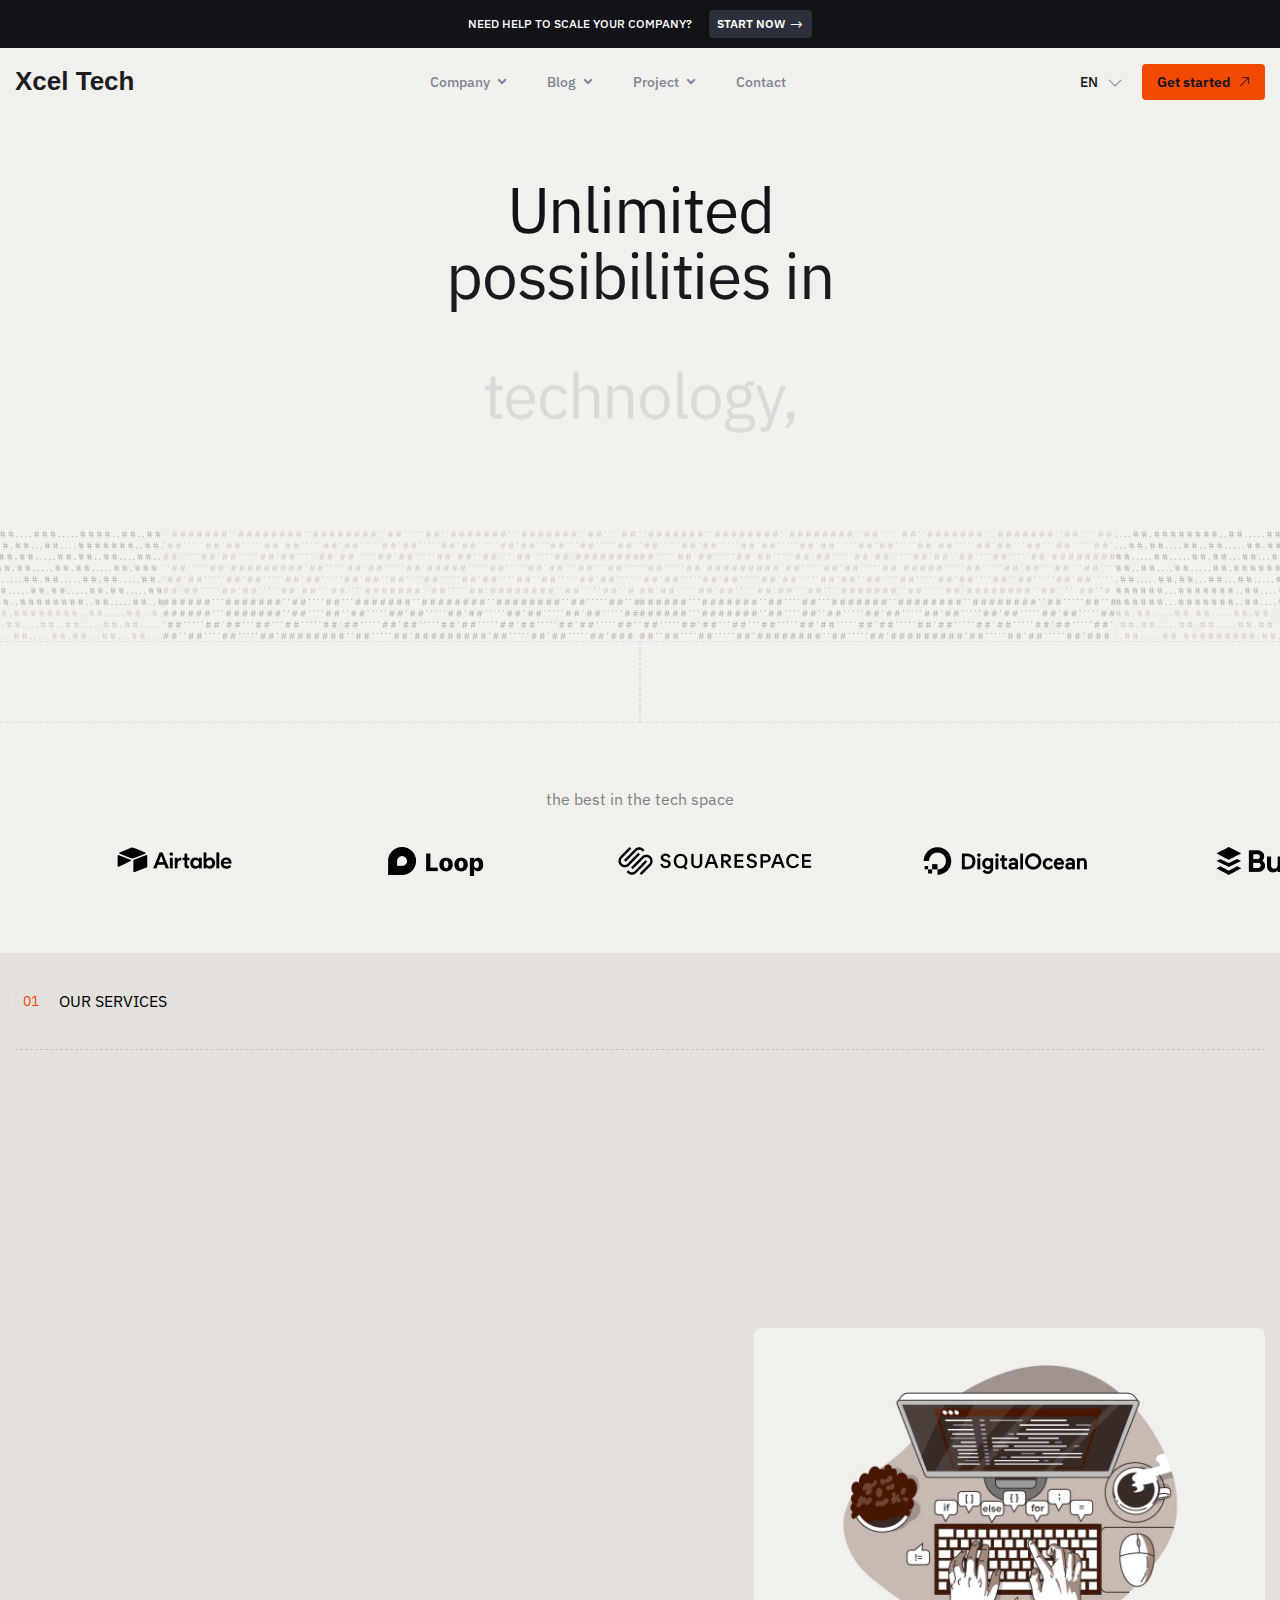
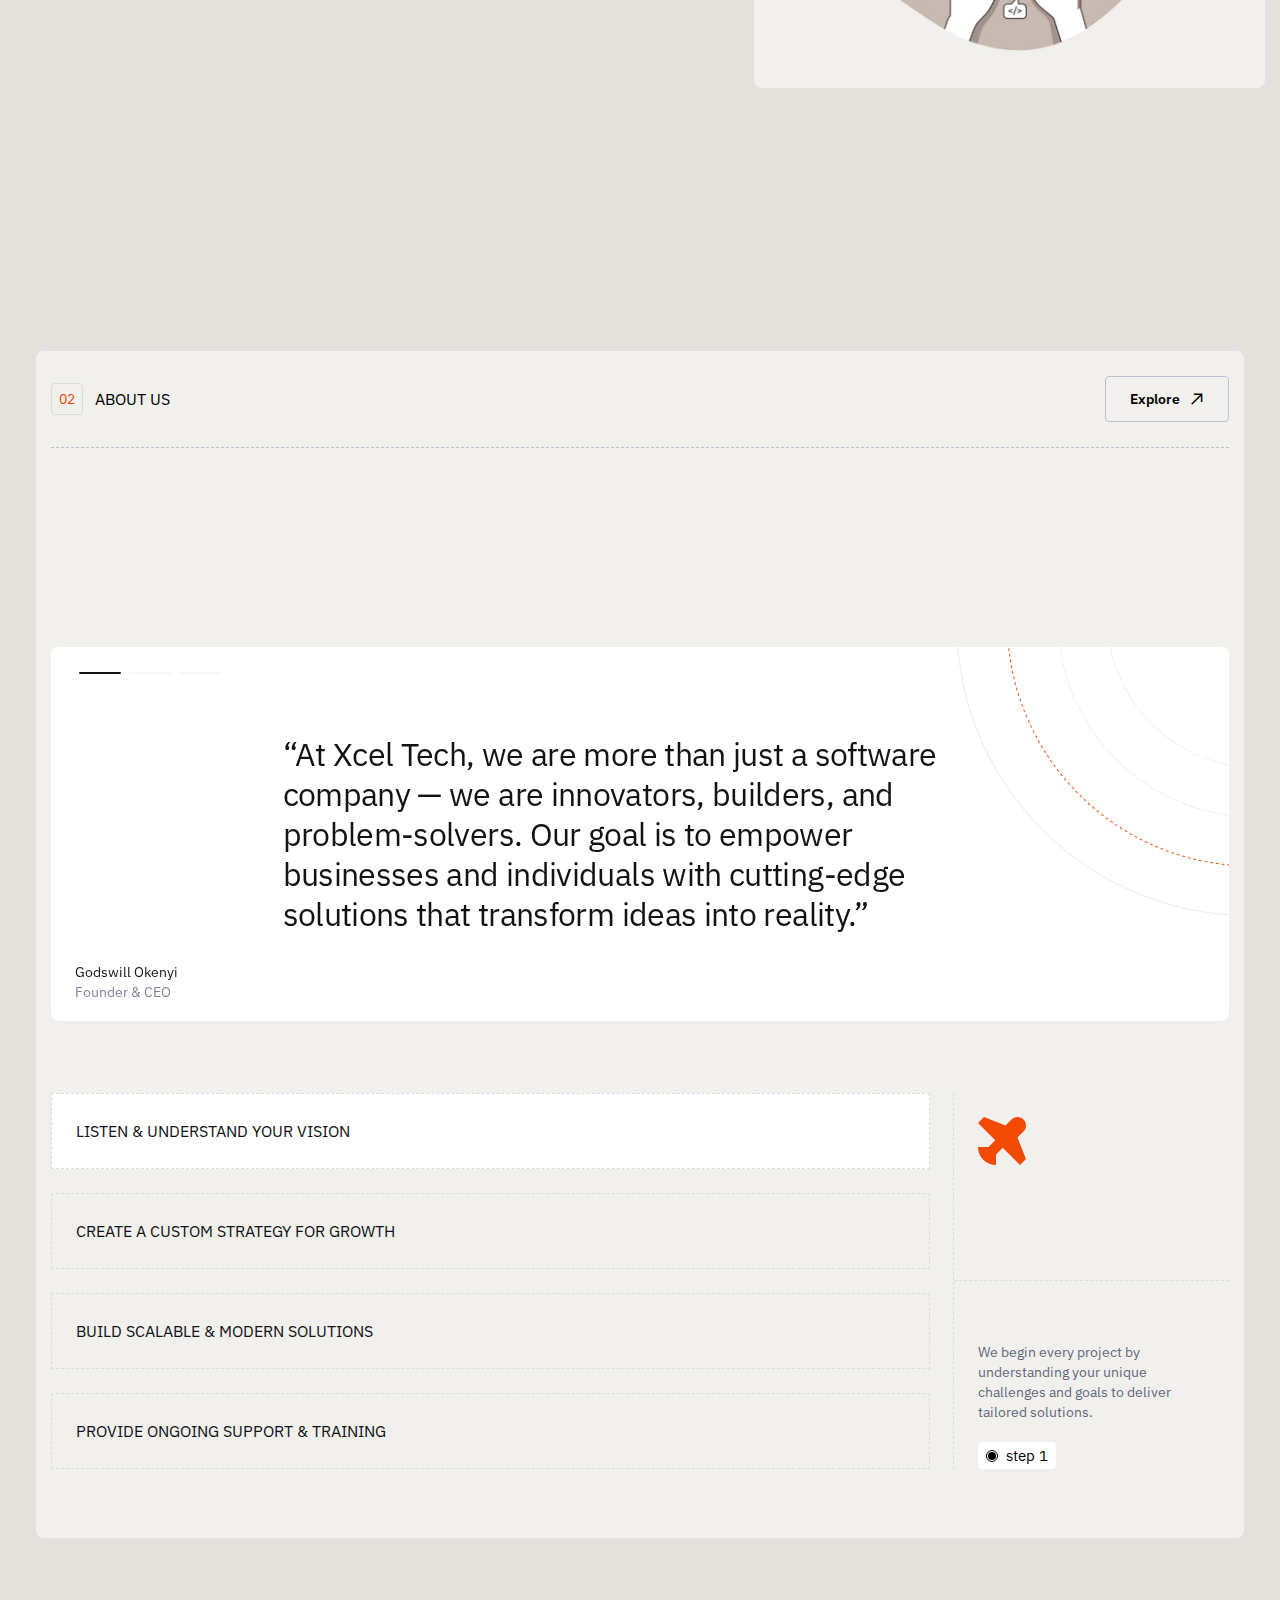
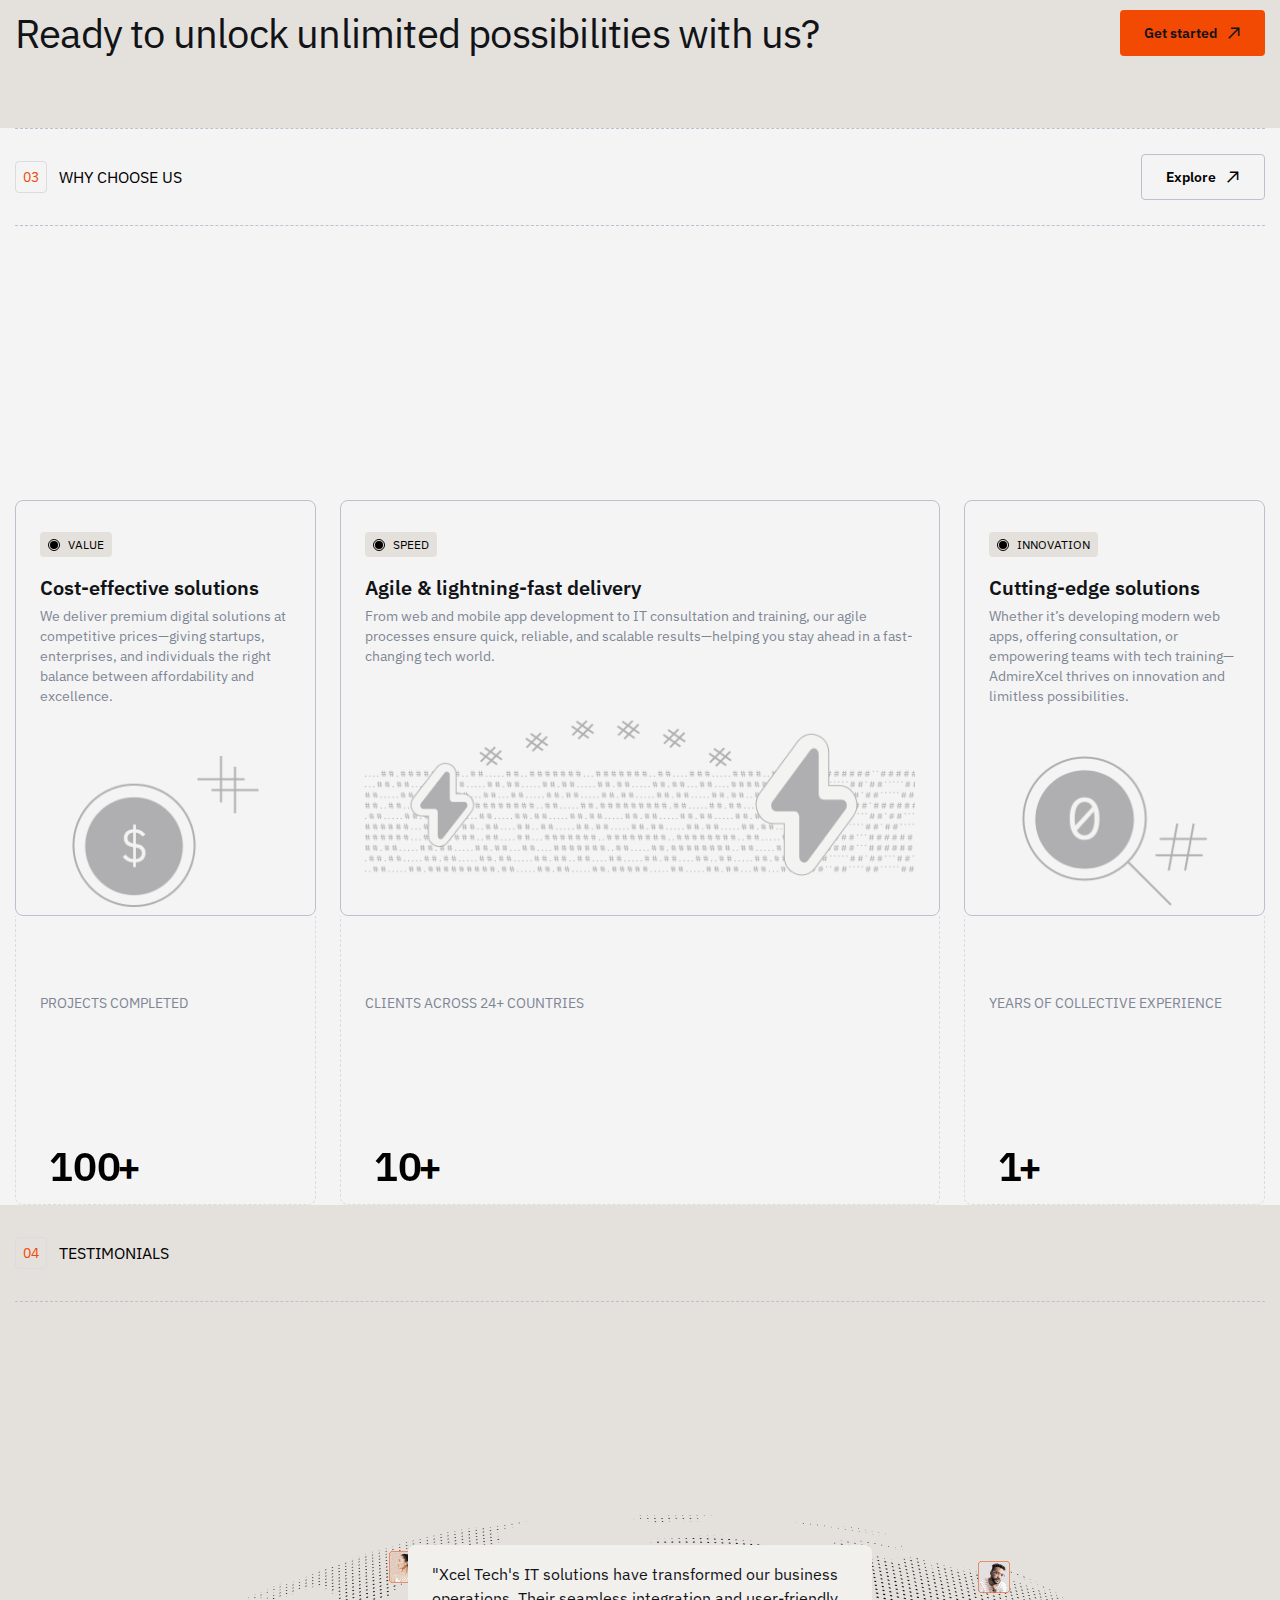
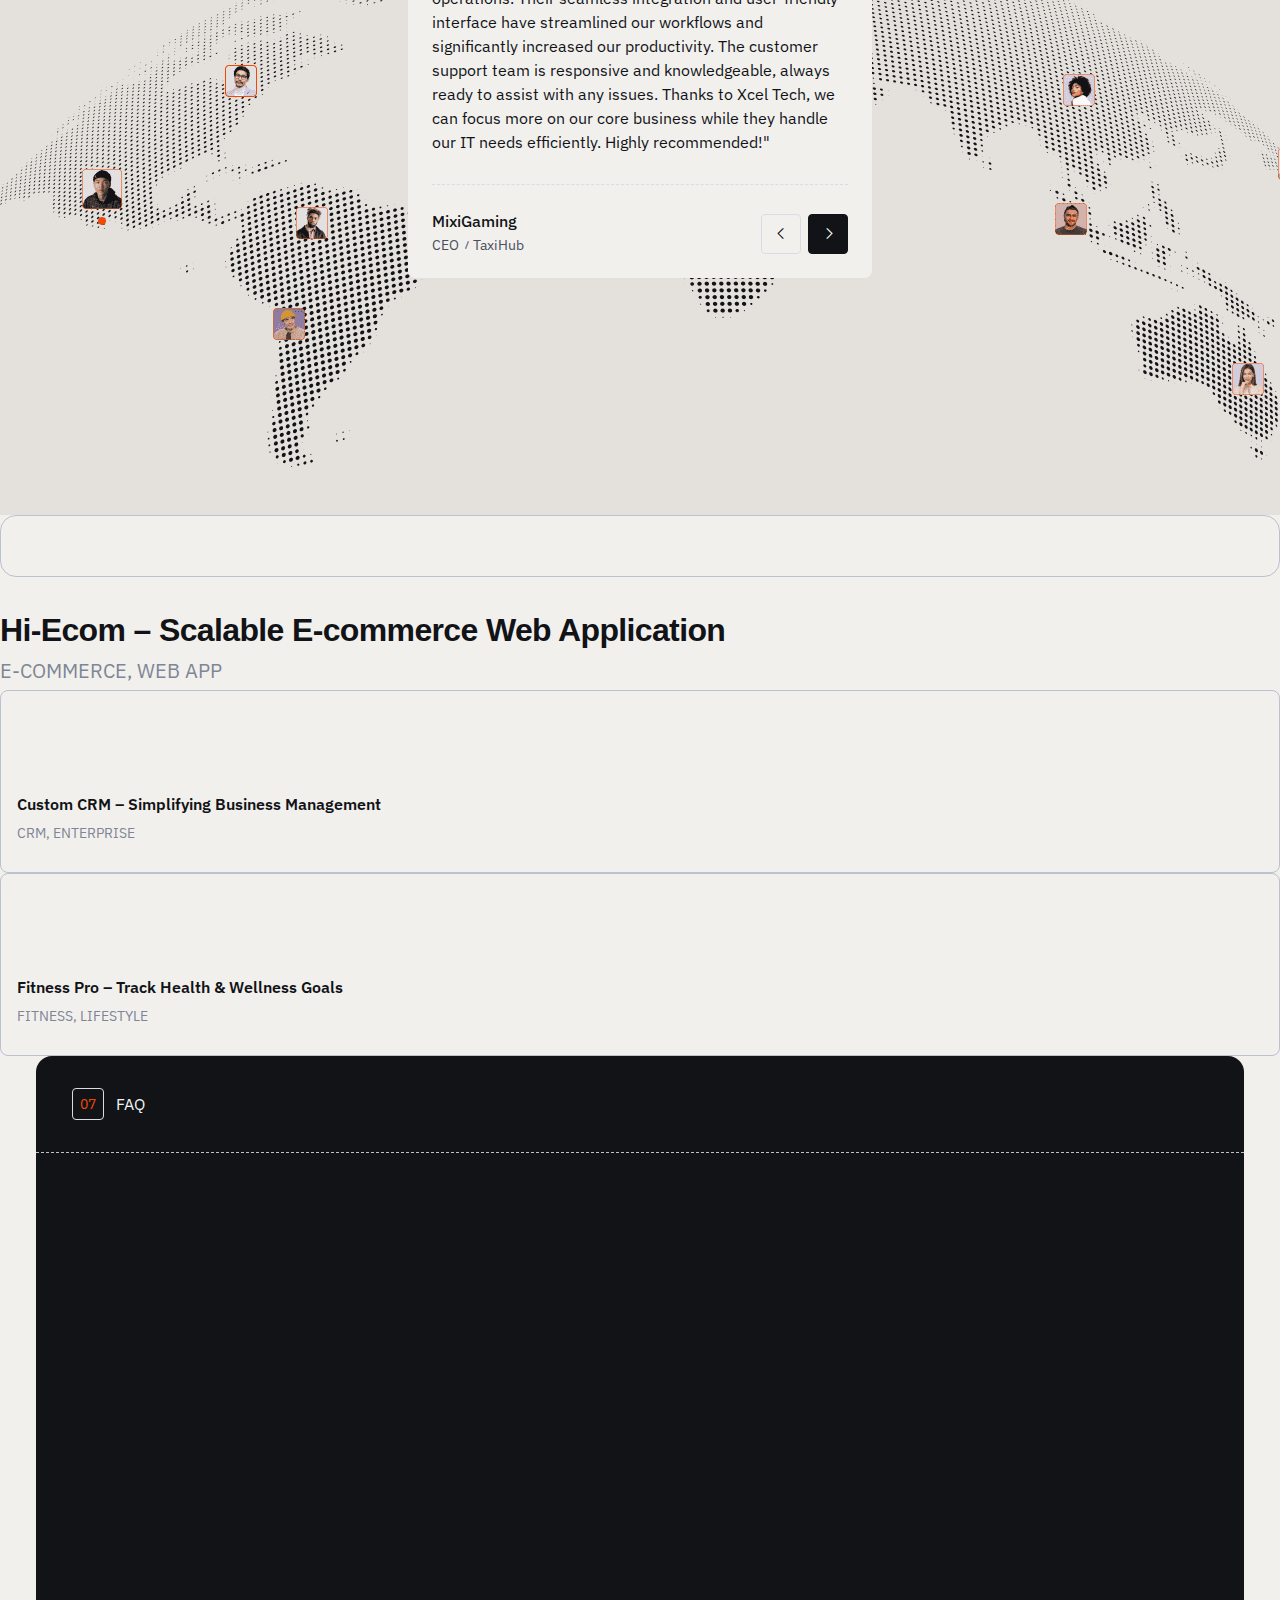
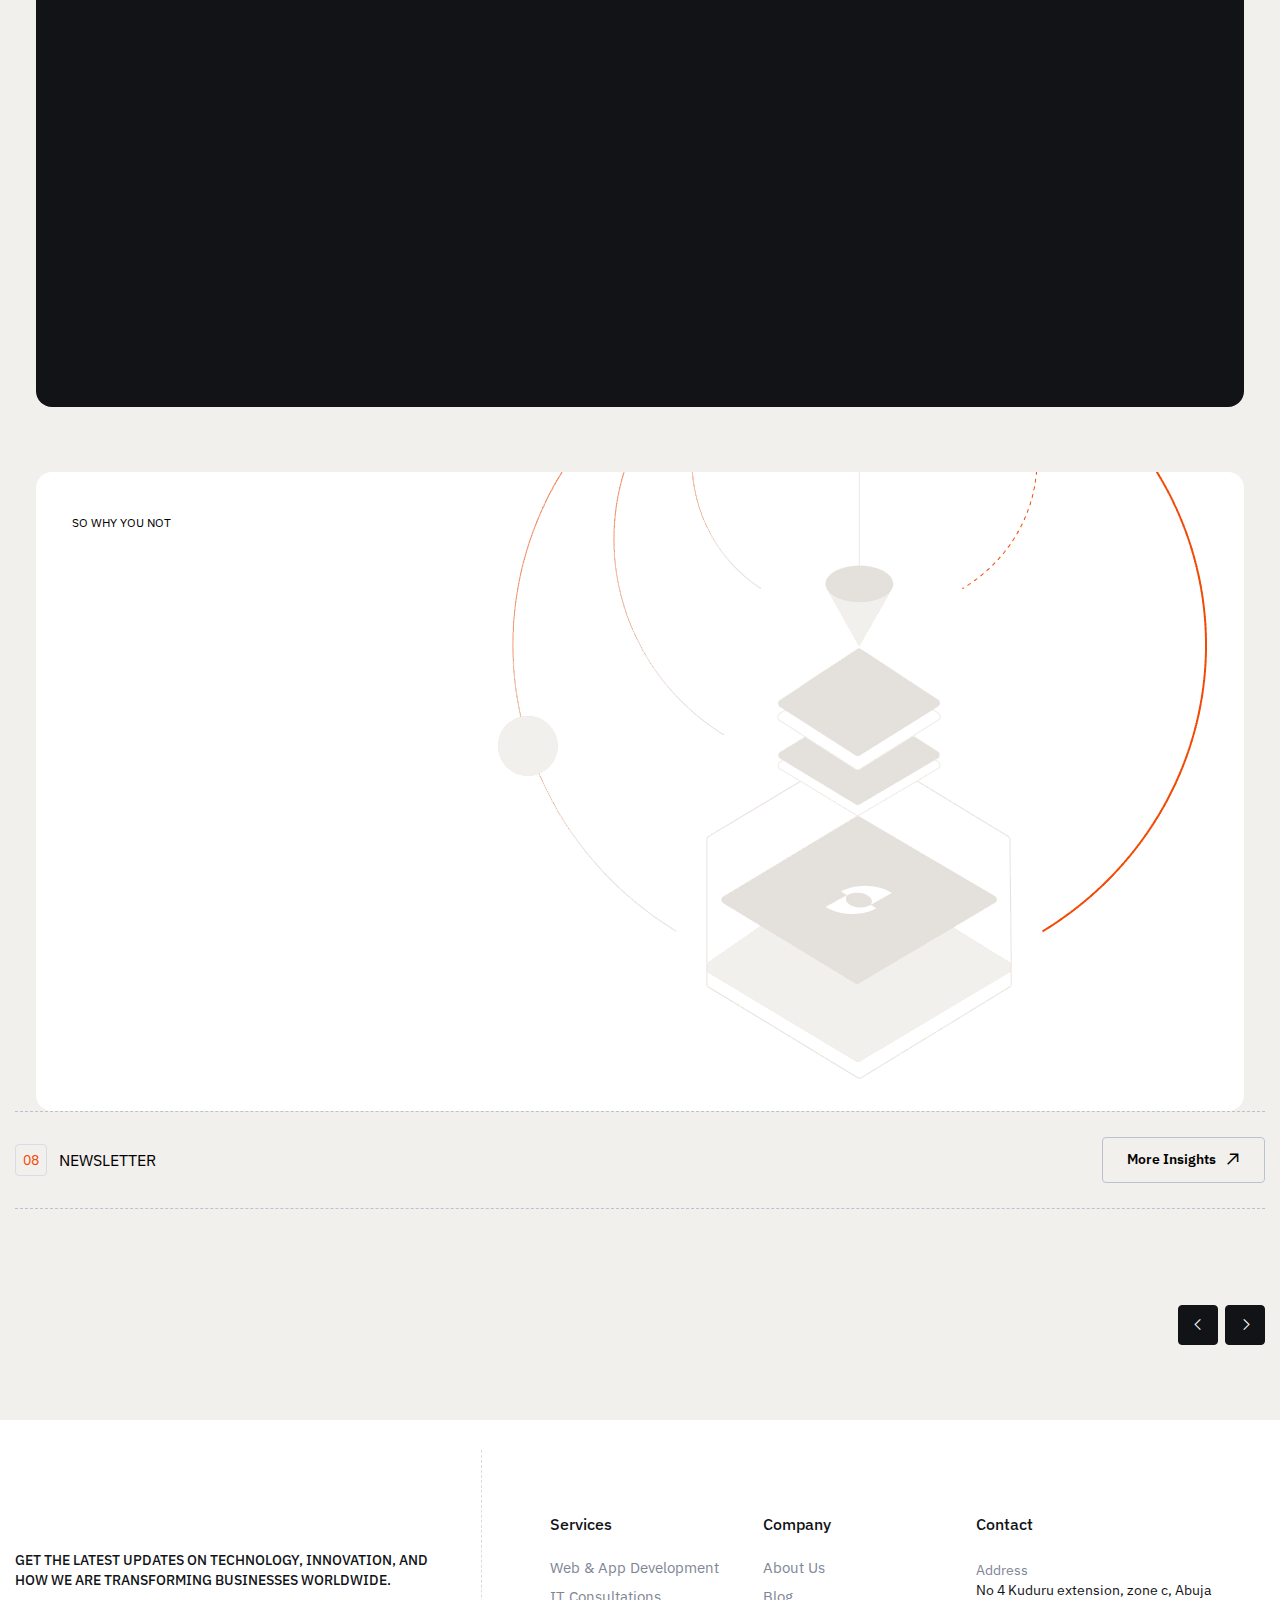
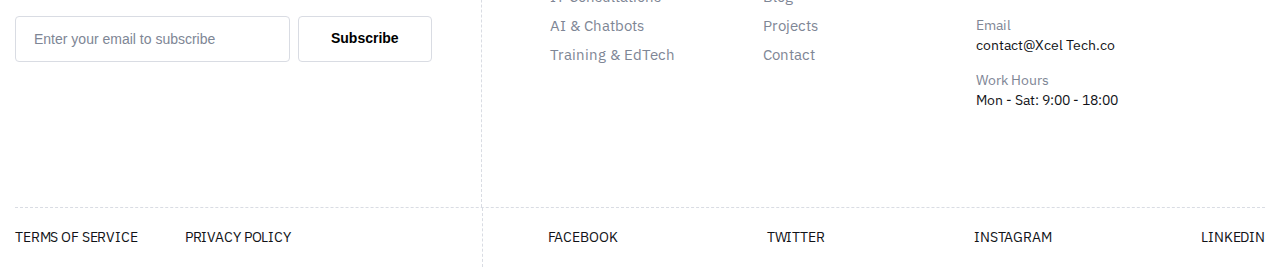
<file: index.html>
<!DOCTYPE html>
<!--[if IE 8]><html class="ie" xmlns="http://www.w3.org/1999/xhtml" xml:lang="en-US" lang="en-US"> <![endif]-->
<!--[if (gte IE 9)|!(IE)]><!-->
<html xmlns="http://www.w3.org/1999/xhtml" xml:lang="en-US" lang="en-US">
  <!--<![endif]-->

  <!-- Mirrored from themesflat.co/html/Xcel Tech/index.html by HTTrack Website Copier/3.x [XR&CO'2014], Thu, 11 Sep 2025 10:19:37 GMT -->
  <head>
    <!-- Basic Page Needs -->
    <meta charset="utf-8" />
    <!--[if IE
      ]><meta http-equiv="X-UA-Compatible" content="IE=edge,chrome=1"
    /><![endif]-->
    <title>Xcel Tech | Technology & IT Solution</title>

    <meta
      name="description"
      content=" Xcel Tech | Technology & IT Solution provides advanced technology solutions that optimize workflows and enhance business efficiency. We specialize in software services, IT infrastructure, and technology consulting, helping businesses improve operations and achieve sustainable growth."
    />
    <meta
      name="keywords"
      content=" Technology, Solutions, IT, Innovation
        , Infrastructure, Efficiency, Software, Consulting, Optimization
        , Integration"
    />

    <meta name="author" content="themesflat.com" />

    <!-- Mobile Specific Metas -->
    <meta
      name="viewport"
      content="width=device-width, initial-scale=1, maximum-scale=1"
    />

    <!-- Theme Style -->
    <link rel="stylesheet" type="text/css" href="css/bootstrap.css" />
    <link rel="stylesheet" type="text/css" href="css/animate.min.css" />
    <link
      rel="stylesheet"
      type="text/css"
      href="css/bootstrap-select.min.css"
    />
    <link rel="stylesheet" type="text/css" href="css/odometer.min.css" />
    <link rel="stylesheet" type="text/css" href="css/swiper-bundle.min.css" />
    <link rel="stylesheet" type="text/css" href="css/styles.css" />

    <!-- Icon -->
    <link rel="stylesheet" type="text/css" href="font/icomoon/style.css" />

    <!-- Favicon and Touch Icons  -->
    <link rel="shortcut icon" href="images/logo/favicon.svg" />
    <link rel="apple-touch-icon-precomposed" href="images/logo/favicon.svg" />
  </head>

  <body>
    <!-- .preload -->
    <div id="loading">
      <div id="loading-center">
        <div class="loader-container">
          <div class="wrap-loader">
            <div class="loader"></div>
            <div class="icon">
              <img src="images/logo/loading.png" alt="logo" />
            </div>
          </div>
        </div>
      </div>
    </div>
    <!-- /.preload -->

    <!-- wrapper -->
    <div id="wrapper" class="bg_five font3 counter-scroll primary-2">
      <!-- header -->

      <!-- /header -->
      <!-- .topbar -->
      <div class="topbar style-2 py_10">
        <div class="tf-container-inner">
          <div class="d-flex justify-content-center align-items-center gap-17">
            <p class="text-white fw-5 text-body-4">
              NEED HELP TO SCALE YOUR COMPANY?
            </p>
            <a href="#" class="tf-btn text-white rounded-4 gap-4">
              <span>START NOW</span>
              <i class="icon-long-arrow-alt-right-solid"></i>
              <span class="bg-effect"></span>
            </a>
          </div>
        </div>
      </div>
      <!-- /.topbar -->

      <div class="tf-container">
        <!-- header -->

 <header id="header-main" class="header style-4">
  <div class="tf-container-inner">
    <div class="header-inner">
      <div class="header-inner-wrap">
        <div class="header-logo">
          <a href="index.html" class="site-logo" aria-label="Site Logo">
            <svg
              width="120"
              height="40"
              viewBox="0 0 120 40"
              fill="none"
              xmlns="http://www.w3.org/2000/svg"
            >
              <text 
                x="0" 
                y="28" 
                font-family="Arial" 
                font-size="26" 
                font-weight="bold" 
                fill="#201B21">
                Xcel Tech
              </text>
            </svg>
          </a>
        </div>
        <nav class="main-menu" aria-label="Main Navigation">
          <ul class="navigation">
            <li class="has-child position-relative">
              <a href="javascript:void(0)">Company</a>
              <ul class="submenu">
                <li class="menu-item">
                  <a href="about-us.html">About Us</a>
                </li>
                <li class="menu-item">
                  <a href="team.html">Team</a>
                </li>
                <li class="menu-item">
                  <a href="pricing.html">Pricing</a>
                </li>
              </ul>
            </li>
            <li class="has-child position-relative">
              <a href="javascript:void(0)">Blog</a>
              <ul class="submenu">
                <li class="menu-item">
                  <a href="blog-grid.html">Blog Grid</a>
                </li>
              </ul>
            </li>
            <li class="has-child position-relative">
              <a href="javascript:void(0)">Project</a>
              <ul class="submenu">
                <li class="menu-item">
                  <a href="portfolio-grid.html">Portfolio Grid</a>
                </li>
              </ul>
            </li>
            <li><a href="contact.html">Contact</a></li>
          </ul>
        </nav>
        <div class="header-right gap-19">
          <div class="tf-languages">
            <select
              class="image-select center style-default color-white type-languages"
              aria-label="Language Selection"
            >
              <option value="en">EN</option>
              <option value="vie">VIE</option>
              <option value="es">ES</option>
            </select>
          </div>
          <a
            href="pricing.html"
            class="tf-btn btn-bright-orange rounded-4 gap-8"
            aria-label="Get Started Button"
          >
            <span>Get started</span>
            <i class="icon-arrow-top-right"></i>
            <span class="bg-effect"></span>
          </a>
          <button
            class="mobile-button"
            data-bs-toggle="offcanvas"
            data-bs-target="#menu-mobile"
            aria-controls="menu-mobile"
            aria-label="Toggle Mobile Menu"
          >
            <i class="icon-categories"></i>
          </button>
        </div>
      </div>
    </div>
  </div>
</header>
        <!-- /header -->
      </div>

      <div class="page-title style-5">
        <div class="banner-title style-4">
          <div class="container">
            <div class="content">
              <h1 class="fw-4 font3 split-text split-lines-transform">
<h1 class="fw-4 font3 split-text split-lines-transform">
  Unlimited possibilities in technology, <br />
  innovation, and digital transformation.
</h1>

              </h1>
            </div>
          </div>
        </div>
        <div class="wrap-book">
          <div class="tf-container-inner">
            
          </div>
        </div>
        <div class="bot">
          <p class="text-center text-body-2">
          the best in the tech space
          </p>
          <div
            class="infiniteslide tf-marquee"
            data-clone="2"
            data-style="left"
          >
            <div class="marquee-item style-3">
              <img src="images/logo/brand-6.png" alt="" />
            </div>
            <div class="marquee-item style-3">
              <img src="images/logo/brand-7.png" alt="" />
            </div>
            <div class="marquee-item style-3">
              <img src="images/logo/brand-8.png" alt="" />
            </div>
            <div class="marquee-item style-3">
              <img src="images/logo/brand-9.png" alt="" />
            </div>
            <div class="marquee-item style-3">
              <img src="images/logo/brand-10.png" alt="" />
            </div>
            <div class="marquee-item style-3">
              <img src="images/logo/brand-11.png" alt="" />
            </div>
          </div>
        </div>
      </div>

      <div class="bg_six">
        <!-- .section-service -->
      <div class="tf-container-inner Xcel Tech-spacing-21 pt-0"> 
  <div class="section-service style-1">
    <div class="heading-section style-1 mb_64">
      <div class="top mb_86">
        <div class="sub-heading-section styel-3 d-flex align-items-center gap-12">
          <span class="number text_primary text-body-3">01</span>
          <div class="text-body-2 text">OUR SERVICES</div>
        </div>
      </div>
      <h1 class="font3 fw-4 text-center split-text split-lines-transform text-center">
        Solving business problems with <br />
        modern web apps, websites & tech solutions
      </h1>
    </div>

    <div class="widget-tabs d-flex gap-24 flex-wrap-md">
      <!-- Left Content -->
      <div class="tf-col-md-7 left">
        <ul class="accordion-wrap style-faqs widget-menu-tab" id="accordion-faq-3">

          <!-- Software Development -->
          <li class="accordion-item style-3 item-title scrolling-effect effectLeft">
            <a href="#accordion-3-1" class="accordion-title current" data-bs-toggle="collapse" aria-expanded="true" aria-controls="accordion-3-1">
              <div class="heading">
                <span>
                  <!-- icon -->
                </span>
                <h5 class="text_dark-color fw-4 font3">Custom Web & App Development</h5>
              </div>
              <div class="icon"></div>
            </a>
            <div id="accordion-3-1" class="collapse show" data-bs-parent="#accordion-faq-3">
              <div class="accordion-faqs-content">
                <p class="text_mono-gray2 text-body-2">
                  We help businesses that struggle with outdated or manual processes by 
                  building fast, scalable, and modern web applications. Our solutions cut 
                  inefficiencies, automate workflows, and give your customers a smooth digital experience.
                </p>
              </div>
            </div>
          </li>

          <!-- CRM Solutions -->
          <li class="accordion-item item-title style-3 scrolling-effect effectLeft">
            <a href="#accordion-3-2" class="accordion-title collapsed current" data-bs-toggle="collapse" aria-expanded="true" aria-controls="accordion-3-2">
              <div class="heading">
                <span>
                  <!-- icon -->
                </span>
                <h5 class="font3 fw-4 text_dark-color">CRM & Business Solutions</h5>
              </div>
              <div class="icon"></div>
            </a>
            <div id="accordion-3-2" class="collapse" data-bs-parent="#accordion-faq-3">
              <div class="accordion-faqs-content">
                <p class="text_mono-gray2 text-body-2">
                  Many companies lose sales because they don’t track leads and customers effectively. 
                  We design custom CRM systems that organize client data, boost team productivity, and 
                  help you close more deals with less effort.
                </p>
              </div>
            </div>
          </li>

          <!-- Web Design -->
          <li class="accordion-item item-title style-3 scrolling-effect effectLeft">
            <a href="#accordion-3-3" class="accordion-title collapsed current" data-bs-toggle="collapse" aria-expanded="true" aria-controls="accordion-3-3">
              <div class="heading">
                <span>
                  <!-- icon -->
                </span>
                <h5 class="font3 fw-4 text_dark-color">Modern Web Design</h5>
              </div>
              <div class="icon"></div>
            </a>
            <div id="accordion-3-3" class="collapse" data-bs-parent="#accordion-faq-3">
              <div class="accordion-faqs-content">
                <p class="text_mono-gray2 text-body-2">
                  We solve the problem of poor online presence by creating clean, responsive, and 
                  modern websites that attract and convert visitors. Whether for a startup or enterprise, 
                  your website becomes a tool for growth — not just a digital flyer.
                </p>
              </div>
            </div>
          </li>

          <!-- IT Support & Training -->
          <li class="accordion-item item-title style-3 scrolling-effect effectLeft">
            <a href="#accordion-3-4" class="accordion-title collapsed current" data-bs-toggle="collapse" aria-expanded="true" aria-controls="accordion-3-4">
              <div class="heading">
                <span>
                  <!-- icon -->
                </span>
                <h5 class="font3 fw-4 text_dark-color">IT Support & Training</h5>
              </div>
              <div class="icon"></div>
            </a>
            <div id="accordion-3-4" class="collapse" data-bs-parent="#accordion-faq-3">
              <div class="accordion-faqs-content">
                <p class="text_mono-gray2 text-body-2">
                  Technology is only powerful when people know how to use it. We provide ongoing 
                  IT support and hands-on training for teams — helping businesses adopt new 
                  technologies, stay secure, and operate efficiently.
                </p>
              </div>
            </div>
          </li>
        </ul>
      </div>

      <!-- Right Content -->
      <div class="tf-col-md-5 right">
        <div class="widget-content-tab">
          <div class="widget-content-inner rounded-8 overflow-hidden active">
            <img src="images/section/services-1.jpg" alt="service" />
          </div>
          <div class="widget-content-inner rounded-8 overflow-hidden">
            <img src="images/section/services-2.jpg" alt="service" />
          </div>
          <div class="widget-content-inner rounded-8 overflow-hidden">
            <img src="images/section/services-3.jpg" alt="service" />
          </div>
          <div class="widget-content-inner rounded-8 overflow-hidden">
            <img src="images/section/services-4.jpg" alt="service" />
          </div>
        </div>
      </div>
    </div>
  </div>
</div>

        <!-- /.section-service -->

        <!-- .section-about -->
      <div class="section-about style-1">
  <div class="tf-container">
    <div class="wrapper rounded-8 bg_five">
      <div class="tf-container-inner">
        <div class="heading-section style-1">
          <div class="top mb_73">
            <div
              class="sub-heading-section styel-3 d-flex align-items-center gap-12"
            >
              <span class="number text_primary text-body-3">02</span>
              <div class="text-body-2 text">ABOUT US</div>
            </div>
            <div class="tf-btn btn-border border-1 rounded-4 gap-10">
              <span class="fw-6">Explore</span>
              <span class="icon-arrow-top-right"></span>
              <span class="bg-effect"></span>
            </div>
          </div>
          <h1 class="font3 fw-4 split-text effect-left heading-title">
            Unlimited Innovation. Limitless Solutions.
          </h1>
        </div>

        <div class="wrap">
          <div class="swiper sw-single" data-effect="fade" data-loop="true">
            <div class="item">
              <img src="images/item/item-quote.png" alt="" />
            </div>
            <div class="sw-line style-default sw-pagination-single"></div>
            <div class="swiper-wrapper">
              <div class="swiper-slide">
                <div class="quote style-3">
                  <h5 class="font3 text fw-4">
                    “At Xcel Tech, we are more than just a software company —
                    we are innovators, builders, and problem-solvers. Our goal
                    is to empower businesses and individuals with cutting-edge
                    solutions that transform ideas into reality.”
                  </h5>
                  <div class="author">
                    <div class="name text-body-3 text_dark-color">
                      Godswill Okenyi
                    </div>
                    <div class="sub text-body-3 text_mono-gray">
                      Founder & CEO
                    </div>
                  </div>
                </div>
              </div>
              <div class="swiper-slide">
                <div class="quote style-3">
                  <h5 class="font3 text fw-4">
                    “We specialize in developing modern web and mobile
                    applications, offering IT consulting, and training the next
                    generation of tech talent. Our mission is simple: to help
                    you grow with technology.”
                  </h5>
                  <div class="author">
                    <div class="name text-body-3 text_dark-color">
                      Godswill Okenyi
                    </div>
                    <div class="sub text-body-3 text_mono-gray">
                      Founder & CEO
                    </div>
                  </div>
                </div>
              </div>
              <div class="swiper-slide">
                <div class="quote style-3">
                  <h5 class="font3 text fw-4">
                    “Whether you need scalable software, innovative strategies,
                    or expert training, Xcel Tech is your trusted partner for
                    limitless possibilities.”
                  </h5>
                  <div class="author">
                    <div class="name text-body-3 text_dark-color">
                      Godswill Okenyi
                    </div>
                    <div class="sub text-body-3 text_mono-gray">
                      Founder & CEO
                    </div>
                  </div>
                </div>
              </div>
            </div>
          </div>

          <!-- Process Tabs -->
          <div class="box-process tabs-hover-wrap">
            <div class="tab-content-wrapper d-flex flex-wrap-md gap-6">
              <div class="left tf-col-md-9">
                <nav class="tab-nav">
                  <div class="item" data-tab="tab1">
                    <div class="process-title text-body-2 text_dark-color">
                      Listen & Understand Your Vision
                    </div>
                  </div>
                  <div class="item" data-tab="tab2">
                    <div class="process-title text-body-2 text_dark-color">
                      Create a Custom Strategy for Growth
                    </div>
                  </div>
                  <div class="item" data-tab="tab3">
                    <div class="process-title text-body-2 text_dark-color">
                      Build Scalable & Modern Solutions
                    </div>
                  </div>
                  <div class="item" data-tab="tab4">
                    <div class="process-title text-body-2 text_dark-color">
                      Provide Ongoing Support & Training
                    </div>
                  </div>
                </nav>
              </div>
              <div class="right tf-col-md-3">
                <div class="content">
                  <div class="icon">
                    <img src="images/icon/plane.svg" alt="icon" />
                  </div>
                  <div class="main-content">
                    <div class="tab-content-wrap style-2">
                      <div id="tab1" class="tab-content active">
                        <p class="text-body-3 text_mono-gray2 mb_20">
                          We begin every project by understanding your unique
                          challenges and goals to deliver tailored solutions.
                        </p>
                        <div class="step">
                          <div class="tf-radio-item"><span></span></div>
                          step 1
                        </div>
                      </div>
                      <div id="tab2" class="tab-content">
                        <p class="text-body-3 text_mono-gray2 mb_20">
                          Our team designs IT strategies that align perfectly
                          with your business objectives.
                        </p>
                        <div class="step">
                          <div class="tf-radio-item"><span></span></div>
                          step 2
                        </div>
                      </div>
                      <div id="tab3" class="tab-content">
                        <p class="text-body-3 text_mono-gray2 mb_20">
                          We build robust software, modern web apps, and
                          platforms that scale as you grow.
                        </p>
                        <div class="step">
                          <div class="tf-radio-item"><span></span></div>
                          step 3
                        </div>
                      </div>
                      <div id="tab4" class="tab-content">
                        <p class="text-body-3 text_mono-gray2 mb_20">
                          Beyond solutions, we offer consulting and training to
                          keep you ahead in today’s tech-driven world.
                        </p>
                        <div class="step">
                          <div class="tf-radio-item"><span></span></div>
                          step 4
                        </div>
                      </div>
                    </div>
                  </div>
                </div>
              </div>
            </div>
          </div>
          <!-- End Process Tabs -->
        </div>
      </div>
    </div>
  </div>

  <div class="tf-container-inner">
    <div
      class="bot d-flex flex-wrap-md justify-content-between align-items-center gap-12"
    >
      <h3 class="font3 fw-4">
        Ready to unlock unlimited possibilities with us?
      </h3>
      <a
        href="contact.html"
        class="tf-btn btn-bright-orange rounded-4 gap-10"
      >
        <span>Get started</span>
        <span class="icon-arrow-top-right"></span>
        <span class="bg-effect"></span>
      </a>
    </div>
  </div>
</div>

        <!-- .section-about -->
      </div>

      <!-- .section-why -->
      <div class="section-why Xcel Tech-spacing style-2">
  <div class="tf-container-inner">
    <div class="heading-section style-1 mb_62">
      <div class="top border-top mb_84">
        <div
          class="sub-heading-section styel-3 d-flex align-items-center gap-12"
        >
          <span class="number text_primary text-body-3">03</span>
          <div class="text-body-2 text">WHY CHOOSE US</div>
        </div>
        <a
          href="about-us.html"
          class="tf-btn btn-border border-1 rounded-4 gap-10"
        >
          <span>Explore</span>
          <span class="icon-arrow-top-right"></span>
          <span class="bg-effect"></span>
        </a>
      </div>
      <h1
        class="heading-title font3 fw-4 split-text split-lines-transform"
      >
        Building the Future with
        <br />
        Smart & Scalable Tech Solutions
      </h1>
    </div>

    <div class="wrap-content d-flex flex-wrap-lg gap-24">
      <div class="box-why style-1 tf-col-lg-3">
        <div class="content mb_50">
          <div class="tag mb_17">
            <div class="tf-radio-item"><span></span></div>
            <span class="text-body-4">VALUE</span>
          </div>
          <div class="sub-heading fw-6 mb_4 text_dark-color">
            Cost-effective solutions
          </div>
          <p class="text-body-3 text_mono-gray">
            We deliver premium digital solutions at competitive prices—giving startups, 
            enterprises, and individuals the right balance between affordability and excellence.
          </p>
        </div>
        <div class="img-wrap w-187">
          <img src="images/item/why-1.png" alt="Affordable IT services" />
        </div>
      </div>

      <div class="box-why style-1 tf-col-lg-6">
        <div class="content mb_50">
          <div class="tag mb_17">
            <div class="tf-radio-item"><span></span></div>
            <span class="text-body-4">SPEED</span>
          </div>
          <div class="sub-heading fw-6 mb_4 text_dark-color">
            Agile & lightning-fast delivery
          </div>
          <p class="text-body-3 text_mono-gray">
            From web and mobile app development to IT consultation and training, 
            our agile processes ensure quick, reliable, and scalable results—helping 
            you stay ahead in a fast-changing tech world.
          </p>
        </div>
        <div class="img-wrap">
          <img src="images/item/why-2.png" alt="Fast project delivery" />
        </div>
      </div>

      <div class="box-why style-1 tf-col-lg-3">
        <div class="content mb_50">
          <div class="tag mb_17">
            <div class="tf-radio-item"><span></span></div>
            <span class="text-body-4">INNOVATION</span>
          </div>
          <div class="sub-heading fw-6 mb_4 text_dark-color">
            Cutting-edge solutions
          </div>
          <p class="text-body-3 text_mono-gray">
            Whether it’s developing modern web apps, offering consultation, 
            or empowering teams with tech training—AdmireXcel thrives on 
            innovation and limitless possibilities.
          </p>
        </div>
        <div class="img-wrap w-187">
          <img src="images/item/why-3.png" alt="Innovative IT solutions" />
        </div>
      </div>
    </div>

    <div class="wrap-hightlight d-flex flex-wrap-sm gap-24">
      <div class="item tf-col-md-3">
        <p class="text-body-3 text_mono-gray">Projects completed</p>
        <div class="counter-item style-3">
          <div class="count">
            <div class="counter-number">
              <div class="odometer count-4 count-4-1">100</div>
              <span class="sub plus">+</span>
            </div>
          </div>
        </div>
      </div>
      <div class="item tf-col-md-6">
        <p class="text-body-3 text_mono-gray">
          Clients across 24+ countries
        </p>
        <div class="counter-item style-3">
          <div class="count">
            <div class="counter-number">
              <div class="odometer count-4 count-4-2">10</div>
              <span class="sub plus">+</span>
            </div>
          </div>
        </div>
      </div>
      <div class="item tf-col-md-3">
        <p class="text-body-3 text_mono-gray">Years of collective experience</p>
        <div class="counter-item style-3">
          <div class="count">
            <div class="counter-number">
              <div class="odometer count-4 count-4-3">1</div>
              <span class="sub plus">+</span>
            </div>
          </div>
        </div>
      </div>
    </div>
  </div>
</div>

      <!-- /.section-why -->

      <!-- section-testimonial -->
      <div class="bg_six">
        <div class="tf-container">
          <div class="section-testimonial style-2">
            <div class="tf-container-inner">
              <div class="heading-section style-1">
                <div class="top mb_44">
                  <div
                    class="sub-heading-section styel-3 d-flex align-items-center gap-12"
                  >
                    <span class="number text_primary text-body-3">04</span>
                    <div class="text-body-2 text">TESTIMONIALS</div>
                  </div>
                </div>
                <h1
                  class="heading-title font3 fw-4 text-center split-text effect-left"
                >
                  Change your world!
                </h1>
              </div>
              <div
                class="swiper sw-testimonial style-1"
                data-preview="1"
                data-tablet="1"
                data-mobile="1"
                data-space-lg="24"
                data-space-md="20"
                data-space="15"
              >
                <div class="swiper-wrapper">
                  <div class="swiper-slide">
                    <div class="testimonial style-3">
                      <p class="text-body-2 text_dark-color text">
                        "Xcel Tech's IT solutions have transformed our business
                        operations. Their seamless integration and user-friendly
                        interface have streamlined our workflows and
                        significantly increased our productivity. The customer
                        support team is responsive and knowledgeable, always
                        ready to assist with any issues. Thanks to Xcel Tech, we can
                        focus more on our core business while they handle our IT
                        needs efficiently. Highly recommended!"
                      </p>
                      <div class="box-user">
                        <div class="content">
                          <div class="text-body-2 fw-5 name">
                            <a href="#" class="text_dark-color">MixiGaming</a>
                          </div>
                          <p class="sub text_mono-gray3">
                            <span>CEO</span><span>TaxiHub</span>
                          </p>
                        </div>
                      </div>
                    </div>
                  </div>
                  <div class="swiper-slide">
                    <div class="testimonial style-3">
                      <p class="text-body-2 text_dark-color text">
                        "Xcel Tech's IT solutions have transformed our business
                        operations. Their seamless integration and user-friendly
                        interface have streamlined our workflows and
                        significantly increased our productivity. The customer
                        support team is responsive and knowledgeable, always
                        ready to assist with any issues. Thanks to Xcel Tech, we can
                        focus more on our core business while they handle our IT
                        needs efficiently. Highly recommended!"
                      </p>
                      <div class="box-user">
                        <div class="content">
                          <div class="text-body-2 fw-5 name">
                            <a href="#" class="text_dark-color">MixiGaming</a>
                          </div>
                          <p class="sub text_mono-gray3">
                            <span>CEO</span><span>TaxiHub</span>
                          </p>
                        </div>
                      </div>
                    </div>
                  </div>
                  <div class="swiper-slide">
                    <div class="testimonial style-3">
                      <p class="text-body-2 text_dark-color text">
                        "Xcel Tech's IT solutions have transformed our business
                        operations. Their seamless integration and user-friendly
                        interface have streamlined our workflows and
                        significantly increased our productivity. The customer
                        support team is responsive and knowledgeable, always
                        ready to assist with any issues. Thanks to Xcel Tech, we can
                        focus more on our core business while they handle our IT
                        needs efficiently. Highly recommended!"
                      </p>
                      <div class="box-user">
                        <div class="content">
                          <div class="text-body-2 fw-5 name">
                            <a href="#" class="text_dark-color">MixiGaming</a>
                          </div>
                          <p class="sub text_mono-gray3">
                            <span>CEO</span><span>TaxiHub</span>
                          </p>
                        </div>
                      </div>
                    </div>
                  </div>
                </div>
                <div class="pagination-wrap mx-auto gap-7 mt_7">
                  <div
                    class="sw-button style-2 swiper-button-prev nav-prev-testimonial"
                  >
                    <i class="icon-angle-left-solid"></i>
                  </div>
                  <div
                    class="sw-button style-2 swiper-button-next nav-next-testimonial"
                  >
                    <i class="icon-angle-right-solid"></i>
                  </div>
                </div>
              </div>
            </div>
            <ul
              class="meta-date d-flex align-items-center gap-24 justify-content-center"
            >
              <li class="sub-heading scrolling-effect effectZoomIn">
                June 2024
              </li>
              <li class="sub-heading scrolling-effect effectZoomIn">
                <span class="fw-6">943</span> reviews
              </li>
              <li class="sub-heading scrolling-effect effectZoomIn">
                <span class="fw-6">4.5/5</span> stars
              </li>
            </ul>
          </div>
        </div>
      </div>
      <!-- section-testimonial -->

      <!-- .section-project -->
      <!-- Ecommerce Project -->
<div class="main-post">
  <div class="project-item style-border-1 hover-image">
    <div class="wrap-thumbs text-center py-5">
      <div class="article-thumb">
        <!-- Replace image with icon -->
        <i class="fas fa-shopping-cart fa-4x text_primary"></i>
        <a href="https://hi-ecom-1.onrender.com" target="_blank" class="tf-btn">
          <span class="icon-arrow-top-right"></span>
        </a>
      </div>
    </div>
    <div class="article-content">
      <h5 class="mb_7 text-white">
        <a
          href="https://hi-ecom-1.onrender.com"
          class="link text_dark-color line-clamp-2"
          target="_blank"
        >
          Hi-Ecom – Scalable E-commerce Web Application
        </a>
      </h5>
      <div class="tag mb_5">
        <span class="text_mono-gray sub-heading">
          <a href="#" class="link">E-COMMERCE</a>,
          <a href="#" class="link">WEB APP</a>
        </span>
      </div>
    </div>
  </div>
</div>

<!-- CRM Project -->
<div class="swiper-slide">
  <div class="project-item rounded-8 style-border-2 hover-image">
    <div class="wrap-thumbs text-center py-5">
      <div class="article-thumb">
        <i class="fas fa-users-cog fa-4x text_primary"></i>
        <a href="single-project.html" class="tf-btn">
          <span class="icon-arrow-top-right"></span>
        </a>
      </div>
    </div>
    <div class="article-content">
      <div class="mb_7 text-body-2 fw-6">
        <a
          href="single-project.html"
          class="link text_dark-color line-clamp-2"
        >
          Custom CRM – Simplifying Business Management
        </a>
      </div>
      <div class="tag mb_5">
        <span class="text_mono-gray text-body-3">
          <a href="#" class="link">CRM</a>,
          <a href="#" class="link">ENTERPRISE</a>
        </span>
      </div>
    </div>
  </div>
</div>

<!-- Fitness Project -->
<div class="swiper-slide">
  <div class="project-item rounded-8 style-border-2 hover-image">
    <div class="wrap-thumbs text-center py-5">
      <div class="article-thumb">
        <i class="fas fa-dumbbell fa-4x text_primary"></i>
        <a href="single-project.html" class="tf-btn">
          <span class="icon-arrow-top-right"></span>
        </a>
      </div>
    </div>
    <div class="article-content">
      <div class="mb_7 text-body-2 fw-6">
        <a
          href="single-project.html"
          class="link text_dark-color line-clamp-2"
        >
          Fitness Pro – Track Health & Wellness Goals
        </a>
      </div>
      <div class="tag mb_5">
        <span class="text_mono-gray text-body-3">
          <a href="#" class="link">FITNESS</a>,
          <a href="#" class="link">LIFESTYLE</a>
        </span>
      </div>
    </div>
  </div>
</div>

      <!-- /.section-project -->

     

      <div class="tf-container Xcel Tech-spacing-23">
        <!-- section-faq  -->
        <div class="section-faq style-3">
  <div class="heading-section style-1 mb_64">
    <div class="top mb_84">
      <div
        class="sub-heading-section styel-3 d-flex align-items-center gap-12"
      >
        <span class="number text_primary text-body-3">07</span>
        <div class="text-body-2 text_mono-gray6">FAQ</div>
      </div>
    </div>
    <h1
      class="heading-title font3 fw-4 text_mono-gray6 split-text effect-left"
    >
      Common Questions
    </h1>
  </div>
  <div class="tf-container-inner">
    <ul class="accordion-wrap" id="accordion-faq-6">

      <!-- Team Experience -->
      <li class="accordion-item style-4 scrolling-effect effectLeft">
        <a
          href="#accordion-6-1"
          class="accordion-title collapsed current"
          data-bs-toggle="collapse"
          aria-expanded="true"
          aria-controls="accordion-6-1"
        >
          <div class="heading">
            <h6 class="text_mono-gray6">
              How experienced is your team?
            </h6>
          </div>
          <div class="icon"></div>
        </a>
        <div
          id="accordion-6-1"
          class="collapse"
          data-bs-parent="#accordion-faq-6"
        >
          <div class="accordion-faqs-content">
            <p class="text_mono-gray6 text-body-3">
              Our team consists of seasoned professionals with backgrounds in 
              software engineering, product design, cloud computing, and digital 
              strategy. Each member brings years of hands-on experience, enabling 
              us to deliver reliable, future-proof solutions tailored to diverse 
              industries.
            </p>
          </div>
        </div>
      </li>

      <!-- What Sets Us Apart -->
      <li
        class="accordion-item action_click style-4 scrolling-effect effectLeft"
      >
        <a
          href="#accordion-6-2"
          class="accordion-title current"
          data-bs-toggle="collapse"
          aria-expanded="true"
          aria-controls="accordion-6-2"
        >
          <div class="heading">
            <h6 class="text_mono-gray6">
              What sets Xcel Tech apart from others?
            </h6>
          </div>
          <div class="icon"></div>
        </a>
        <div
          id="accordion-6-2"
          class="collapse show"
          data-bs-parent="#accordion-faq-6"
        >
          <div class="accordion-faqs-content">
            <p class="text_mono-gray6 text-body-3">
              We combine innovation with reliability. Unlike many firms, we don’t 
              just build technology — we create scalable, secure, and user-friendly 
              solutions that empower businesses to grow. Our client-first approach, 
              ongoing support, and deep industry knowledge make us a trusted partner.
            </p>
          </div>
        </div>
      </li>

      <!-- Data Security -->
      <li class="accordion-item style-4 scrolling-effect effectLeft">
        <a
          href="#accordion-6-3"
          class="accordion-title collapsed current"
          data-bs-toggle="collapse"
          aria-expanded="true"
          aria-controls="accordion-6-3"
        >
          <div class="heading">
            <h6 class="text_mono-gray6">
              How do you ensure the security of data?
            </h6>
          </div>
          <div class="icon"></div>
        </a>
        <div
          id="accordion-6-3"
          class="collapse"
          data-bs-parent="#accordion-faq-6"
        >
          <div class="accordion-faqs-content">
            <p class="text_mono-gray6 text-body-3">
              Security is a top priority. We follow industry best practices, 
              including data encryption, secure authentication, regular 
              vulnerability testing, and compliance with global data protection 
              standards. Our goal is to give clients complete peace of mind 
              when trusting us with their systems and data.
            </p>
          </div>
        </div>
      </li>

      <!-- Customization -->
      <li class="accordion-item style-4 scrolling-effect effectLeft">
        <a
          href="#accordion-6-4"
          class="accordion-title collapsed current"
          data-bs-toggle="collapse"
          aria-expanded="true"
          aria-controls="accordion-6-4"
        >
          <div class="heading">
            <h6 class="text_mono-gray6">
              Can you customize your services to meet our needs?
            </h6>
          </div>
          <div class="icon"></div>
        </a>
        <div
          id="accordion-6-4"
          class="collapse"
          data-bs-parent="#accordion-faq-6"
        >
          <div class="accordion-faqs-content">
            <p class="text_mono-gray6 text-body-3">
              Absolutely. We understand that every business is unique, so our 
              solutions are fully tailored to your goals, processes, and vision. 
              Whether it’s a web application, mobile platform, or enterprise 
              system, we ensure that our services align with your exact needs.
            </p>
          </div>
        </div>
      </li>

    </ul>
  </div>
</div>

        <!-- section-faq  -->

        <!-- .section-join -->
        <div class="section-join">
          <div
            class="wrap d-flex flex-direction-column justify-content-between"
          >
            <div class="sub">SO WHY YOU NOT</div>
            <div class="content">
              <h1 class="fw-4 font3 mb_37 split-text effect-right">
                Kick-start your <br />
                project now.
              </h1>
              <a
                href="contact.html"
                class="tf-btn btn-dark gap-10 rounded-4 scrolling-effect effectRight"
              >
                <span>Get started</span>
                <span class="icon-arrow-top-right"></span>
                <span class="bg-effect"></span>
              </a>
            </div>
          </div>
        </div>
        <!-- /.section-join -->
      </div>

      <!-- .section-newsLetter -->
 <div class="section-newsLetter style-1 Xcel Tech-spacing-24 pt-0">
  <div class="tf-container-inner">
    <div class="heading-section style-1 mb_63">
      <div class="top border-top border-top mb_84">
        <div class="sub-heading-section styel-3 d-flex align-items-center gap-12">
          <span class="number text_primary text-body-3">08</span>
          <div class="text-body-2 text">NEWSLETTER</div>
        </div>
        <div class="tf-btn btn-border border-1 rounded-4 gap-10">
          <span>More Insights</span>
          <span class="icon-arrow-top-right"></span>
          <span class="bg-effect"></span>
        </div>
      </div>
      <div class="d-flex align-items-center justify-content-between gap-12">
        <h1 class="heading-title font3 fw-4 split-text effect-left">
          Stay Ahead with Xcel Tech
        </h1>
        <div class="pagination-wrap gap-7">
          <div class="sw-button style-2 swiper-button-prev nav-prev-layout-1">
            <i class="icon-angle-left-solid"></i>
          </div>
          <div class="sw-button style-2 swiper-button-next nav-next-layout-1">
            <i class="icon-angle-right-solid"></i>
          </div>
        </div>
      </div>
    </div>
  </div>
  <!-- Keep your swiper block for articles here -->
</div>

      <!-- .section-newsLetter -->

      <!-- Footer -->
      <footer id="footer" class="style-4">
  <div class="footer-body">
    <div class="tf-container-inner">
      <div class="top">
        <div class="content-left tf-col-lg-4">
          <a href="index.html" class="mb_27 logo">
            <!-- your SVG logo -->
          </a>
          <p class="text-uppercase text_dark-color text-body-3 mb_26 fw-5">
            Get the latest updates on technology, innovation, and how we are transforming businesses worldwide.
          </p>
          <form id="subscribe-form" class="form-newsletter style-1 has-border subscribe-form" method="post">
            <div class="subscribe-content">
              <fieldset class="email">
                <input
                  id="subscribe-email"
                  type="email"
                  name="email-form"
                  class="subscribe-email"
                  placeholder="Enter your email to subscribe"
                  aria-required="true"
                />
              </fieldset>
              <div class="button-submit">
                <button id="subscribe-button" class="subscribe-button tf-btn btn-border rounded-4" type="button">
                  <span>Subscribe</span>
                  <span class="bg-effect"></span>
                </button>
              </div>
            </div>
            <div id="subscribe-msg" class="subscribe-msg"></div>
          </form>
        </div>
        <div class="content-right tf-col-lg-8 d-flex">
          <div class="footer-col-block tf-col-lg-3">
            <div class="footer-heading text-body-2">Services</div>
            <ul class="footer-menu-listt d-flex gap-14 flex-direction-column">
              <li><a class="text_mono-gray link" href="portfolio-grid.html">Web & App Development</a></li>
              <li><a class="text_mono-gray link" href="portfolio-grid.html">IT Consultations</a></li>
              <li><a class="text_mono-gray link" href="portfolio-grid.html">AI & Chatbots</a></li>
              <li><a class="text_mono-gray link" href="portfolio-grid.html">Training & EdTech</a></li>
            </ul>
          </div>
          <div class="footer-col-block tf-col-lg-3">
            <div class="footer-heading text-body-2">Company</div>
            <ul class="footer-menu-listt d-flex gap-14 flex-direction-column">
              <li><a class="text_mono-gray link" href="about-us.html">About Us</a></li>
              <li><a class="text_mono-gray link" href="blog-grid.html">Blog</a></li>
              <li><a class="text_mono-gray link" href="portfolio-grid.html">Projects</a></li>
              <li><a class="text_mono-gray link" href="contact.html">Contact</a></li>
            </ul>
          </div>
          <div class="footer-col-block contact">
            <div class="footer-heading text-body-2">Contact</div>
            <ul class="footer-menu-list d-flex gap-15 flex-direction-column">
              <li>
                <div class="text-body-3 text_mono-gray">Address</div>
                <div class="text-body-3 text_dark-color">No 4 Kuduru extension, zone c, Abuja</div>
              </li>
              <li>
                <div class="text-body-3 text_mono-gray">Email</div>
                <div><a href="mailto:contact@Xcel Tech.co" class="text-body-3 text_dark-color link">contact@Xcel Tech.co</a></div>
              </li>
              <li>
                <div class="text-body-3 text_mono-gray">Work Hours</div>
                <div class="text_dark-color text-body-3">Mon - Sat: 9:00 - 18:00</div>
              </li>
            </ul>
          </div>
        </div>
      </div>
      <div class="footer-bottom">
        <ul class="left tf-col-lg-4 align-items-center">
          <li><a href="#" class="link text-uppercase">Terms of Service</a></li>
          <li><a href="#" class="link text-uppercase">Privacy Policy</a></li>
        </ul>
        <ul class="right tf-col-lg-8 align-items-center">
          <li><a href="#" class="link text-uppercase">Facebook</a></li>
          <li><a href="#" class="link text-uppercase">Twitter</a></li>
          <li><a href="#" class="link text-uppercase">Instagram</a></li>
          <li><a href="#" class="link text-uppercase">LinkedIn</a></li>
        </ul>
      </div>
    </div>
  </div>
</footer>

      <!-- /.Footer -->
      <!-- .prograss -->
      <div class="progress-wrap">
        <svg
          class="progress-circle svg-content"
          width="100%"
          height="100%"
          viewBox="-1 -1 102 102"
        >
          <path
            d="M50,1 a49,49 0 0,1 0,98 a49,49 0 0,1 0,-98"
            style="
              transition: stroke-dashoffset 10ms linear;
              stroke-dasharray: 307.919, 307.919;
              stroke-dashoffset: 307.919;
            "
          ></path>
        </svg>
      </div>
      <!-- /.prograss -->
    </div>
    <!-- /wrapper -->

    <!-- Start Mobile Menu -->
    <div class="offcanvas offcanvas-start canvas-mb" id="menu-mobile">
      <div class="offcanvas-header top-nav-mobile justify-content-between">
        <a href="index.html" class="logo">
          <h2 style="color: aliceblue;">Xcel Tech</h2>
        </a>
        <div class="close-menu" data-bs-dismiss="offcanvas">
          <i class="icon-times-solid"></i>
        </div>
      </div>
      <div class="mb-canvas-content">
        <div class="mb-body">
          <div class="mb-content-top">
            <ul class="nav-ul-mb" id="wrapper-menu-navigation">
              <li class="nav-mb-item">
                <a
                  href="#dropdown-menu-home"
                  class="collapsed mb-menu-link"
                  data-bs-toggle="collapse"
                  aria-expanded="true"
                  aria-controls="dropdown-menu-home"
                >
                </a>
                <div
                  id="dropdown-menu-home"
                  class="collapse"
                  data-bs-parent="#menu-mobile"
                >
                  <ul class="sub-nav-menu"></ul>
                </div>
              </li>
              <li class="nav-mb-item active">
                <a
                  href="#dropdown-menu-company"
                  class="collapsed mb-menu-link"
                  data-bs-toggle="collapse"
                  aria-expanded="true"
                  aria-controls="dropdown-menu-company"
                >
                  <span>Pages</span>
                  <span class="btn-open-sub"></span>
                </a>
                <div
                  id="dropdown-menu-company"
                  class="collapse"
                  data-bs-parent="#menu-mobile"
                >
                  <ul class="sub-nav-menu">
                    <li>
                      <a href="about-us.html" class="sub-nav-link active"
                        >About Us</a
                      >
                    </li>
                    <li><a href="team.html" class="sub-nav-link">Team</a></li>
                    <li>
                      <a href="pricing.html" class="sub-nav-link">Pricing</a>
                    </li>
                    
                  </ul>
                </div>
              </li>
              <li class="nav-mb-item">
                <a
                  href="#dropdown-menu-blog"
                  class="collapsed mb-menu-link"
                  data-bs-toggle="collapse"
                  aria-expanded="true"
                  aria-controls="dropdown-menu-blog"
                >
                  <span>Blog</span>
                  <span class="btn-open-sub"></span>
                </a>
                <div
                  id="dropdown-menu-blog"
                  class="collapse"
                  data-bs-parent="#menu-mobile"
                >
                  <ul class="sub-nav-menu">
                    <li>
                   
                    </li>
                    <li>
                      <a href="blog-grid.html" class="sub-nav-link"
                        >Blog Grid</a
                      >
                    </li>
                    
                    </li>
                  </ul>
                </div>
              </li>
              <li class="nav-mb-item">
                <a
                  href="#dropdown-menu-project"
                  class="collapsed mb-menu-link"
                  data-bs-toggle="collapse"
                  aria-expanded="true"
                  aria-controls="dropdown-menu-project"
                >
                  <span>Project</span>
                  <span class="btn-open-sub"></span>
                </a>
                <div
                  id="dropdown-menu-project"
                  class="collapse"
                  data-bs-parent="#menu-mobile"
                >
                  <ul class="sub-nav-menu">
                    
                    <li>
                      <a href="portfolio-grid.html" class="sub-nav-link"
                        >Portfolio Grid</a
                      >
                    </li>
                    
                  </ul>
                </div>
              </li>
              <li class="nav-mb-item">
                <a href="contact.html" class="mb-menu-link">Contact</a>
              </li>
            </ul>
          </div>
          <div class="mb-other-content">
            <ul class="mb-info">
              <li>
                <p class="text_mono-gray">
                  Address:
                  <a
                    target="_blank"
                    href="https://www.google.com/maps?q=16/9,ScotlandUnitedKingdom"
                  >
                    <span class="fw-5 text-white"
                      >No 4 kuduru extenstion Zone C, Bwari</span
                    >
                  </a>
                </p>
              </li>
              <li>
                <p class="text_mono-gray">
                  Email:
                  <a href="mailto:fodgesol@example.com">
                    <span class="fw-5 text-white">xceltechQ</span>
                  </a>
                </p>
              </li>
              <li>
                <p class="text_mono-gray">
                  Phone:
                  <a href="tel:+11635565389">
                    <span class="fw-5 text-white">+234 9066205929</span>
                  </a>
                </p>
              </li>
            </ul>
          </div>
        </div>
      </div>
    </div>
    <!-- End Mobile Menu -->

    <!-- Javascript -->
    <script src="js/jquery.min.js"></script>
    <script src="js/bootstrap.min.js"></script>
    <script src="js/lazysize.min.js"></script>
    <script src="js/swiper-bundle.min.js"></script>
    <script src="js/bootstrap-select.min.js"></script>
    <script src="js/carousel.js"></script>
    <script src="js/infinityslide.js"></script>
    <script src="js/odometer.min.js"></script>
    <script src="js/counter.js"></script>
    <script src="js/ScrollTrigger.min.js"></script>
    <script src="js/ScrollToPlugin.min.js"></script>
    <script src="js/Splitetext.js"></script>
    <script src="js/gsap.min.js"></script>
    <script src="js/handleeffectgsap.js"></script>
    <script src="js/SmoothScroll.js"></script>
    <script src="js/main.js"></script>
    <!-- /Javascript -->
  </body>

  <!-- Mirrored from themesflat.co/html/Xcel Tech/index.html by HTTrack Website Copier/3.x [XR&CO'2014], Thu, 11 Sep 2025 10:20:28 GMT -->
</html>
</file>
<file: css/styles.css>
/* ---------------------------------------------------------
    * Name: Xcel Tech | Technology & IT Solution HTML Template
    * Version: 1.0.1
    * Author: Themesflat
    * Author URI: http://themesflat.com 

	* Abstracts variable

    * Reset css styles

    * Components

    * section

    * dashboard

    * Responsive
 ------------------------------------------------------------------------------ */
/*--------- Abstracts variable ---------- */
@import url("https://fonts.googleapis.com/css2?family=IBM+Plex+Sans:ital,wght@0,100;0,200;0,300;0,400;0,500;0,600;0,700;1,100;1,200;1,300;1,400;1,500;1,600;1,700&amp;family=Inter:ital,opsz,wght@0,14..32,100..900;1,14..32,100..900&amp;family=Red+Hat+Display:ital,wght@0,300..900;1,300..900&amp;display=swap");
@import url(bootstrap-select.min.css);
:root {
  --body-background-color: #1f2025;
  --body-background-color2: #131216;
  --sub-color: #e5e0ff;
  --sub-color2: #5736fd;
  --primary: #0c5af5;
  --secondary: #16171b;
  --third: #f9f9fa;
  --four: #eaecf7;
  --five: #f2f0ed;
  --six: #e4e0dc;
  --body-color: #7e8695;
  --white: #ffffff;
  --green: #2df494;
  --mono-gray: #7e8695;
  --mono-gray2: #5f697c;
  --mono-gray3: #474e5c;
  --mono-gray4: #9da5b4;
  --mono-gray5: #2b303b;
  --mono-gray6: #f0f2f4;
  --mono-gray7: #bbc1ce;
  --mono-gray8: #8d8d8d;
  --mono-gray9: #d9dce3;
  --mono-gray10: #f0f2f4;
  --mono-gray11: #666666;
  --black: #000000;
  --bright-orange: #f24903;
  --dark-color: #111317;
  --dark-color2: #2b303b;
  --dark-color3: #222126;
  --dark-color4: #151515;
  --color-text: #494949;
  --color-text2: #808080;
  --color-text3: #f0f2f4;
  --border: #d9dce3;
}

.primary-2 {
  --primary: #f24903;
}

.primary-3 {
  --primary: #2db04c;
}

.primary-4 {
  --primary: #5736fd;
}

/*---------- Reset css styles ----------- */
/* Reset Browsers
-------------------------------------------------------------- */
html,
body,
div,
span,
applet,
object,
iframe,
h1,
h2,
h3,
h4,
h5,
h6,
p,
blockquote,
pre,
a,
abbr,
acronym,
address,
big,
cite,
code,
del,
dfn,
em,
img,
ins,
kbd,
q,
s,
samp,
small,
strike,
strong,
sub,
sup,
tt,
var,
b,
u,
i,
center,
dl,
dt,
dd,
ol,
ul,
li,
fieldset,
form,
label,
legend,
table,
caption,
tbody,
tfoot,
thead,
tr,
th,
td,
article,
aside,
canvas,
details,
embed,
figure,
figcaption,
footer,
header,
hgroup,
menu,
nav,
output,
ruby,
section,
summary,
time,
mark,
audio,
video {
  margin: 0;
  padding: 0;
  border: 0;
  outline: 0;
  font: inherit;
  vertical-align: baseline;
  font-family: inherit;
  font-size: 100%;
  font-style: inherit;
  font-weight: inherit;
}

article,
aside,
details,
figcaption,
figure,
footer,
header,
hgroup,
menu,
nav,
section {
  display: block;
}

html {
  margin-right: 0 !important;
  font-size: 62.5%;
  scroll-behavior: smooth;
  -webkit-text-size-adjust: 100%;
  -ms-text-size-adjust: 100%;
}

*,
*:before,
*:after {
  -webkit-box-sizing: border-box;
  -moz-box-sizing: border-box;
  box-sizing: border-box;
}

body {
  line-height: 1;
  padding: 0 !important;
  font-family: "Inter", sans-serif;
}

article,
aside,
details,
figcaption,
figure,
footer,
header,
main,
nav,
section {
  display: block;
}

ol,
ul {
  list-style: none;
}

table {
  border-collapse: collapse;
  border-spacing: 0;
}

caption,
th,
td {
  font-weight: normal;
  text-align: left;
}

blockquote:before,
blockquote:after,
q:before,
q:after {
  content: "";
}

blockquote,
q {
  quotes: none;
}

a img {
  border: 0;
}

img {
  max-width: 100%;
  height: auto;
}

select {
  max-width: 100%;
}

/* General
-------------------------------------------------------------- */
body,
button,
input,
select,
textarea {
  font-family: "Inter", sans-serif;
  font-size: 15px;
  font-weight: 400;
  color: var(--body-text);
  -webkit-font-smoothing: antialiased;
  -moz-osx-font-smoothing: grayscale;
  text-rendering: optimizeLegibility;
  overflow-x: hidden;
  overflow-y: auto;
}

img {
  height: auto;
  max-width: 100%;
  vertical-align: middle;
  -ms-interpolation-mode: bicubic;
}

p {
  font-weight: 400;
  font-size: 15px;
  line-height: 25px;
}

strong,
b,
cite {
  font-weight: bold;
}

dfn,
cite,
em,
i,
blockquote {
  font-style: italic;
}

abbr,
acronym {
  border-bottom: 1px dotted #e0e0e0;
  cursor: help;
}

.btn-link:focus,
.btn-link:hover,
mark,
ins {
  text-decoration: none;
}

sup,
sub {
  font-size: 75%;
  height: 0;
  line-height: 0;
  position: relative;
  vertical-align: baseline;
}

small {
  font-size: 75%;
}

big {
  font-size: 125%;
}

address {
  font-style: italic;
  margin: 0 0 20px;
}

code,
kbd,
tt,
var,
samp,
pre {
  margin: 20px 0;
  padding: 4px 12px;
  background: #f5f5f5;
  border: 1px solid #e0e0e0;
  overflow-x: auto;
  -webkit-hyphens: none;
  -moz-hyphens: none;
  hyphens: none;
  border-radius: 0;
  height: auto;
}

svg,
svg path {
  -webkit-transition: all 0.3s ease;
  -moz-transition: all 0.3s ease;
  -ms-transition: all 0.3s ease;
  -o-transition: all 0.3s ease;
  transition: all 0.3s ease;
}

/* Elements
-------------------------------------------------------------- */
html {
  -webkit-box-sizing: border-box;
  -moz-box-sizing: border-box;
  box-sizing: border-box;
}

*,
*:before,
*:after {
  -webkit-box-sizing: border-box;
  -moz-box-sizing: border-box;
  box-sizing: border-box;
}

hr {
  margin-bottom: 20px;
  border: dashed 1px #ccc;
}

/* List */
ul,
ol {
  padding: 0;
}

ul {
  list-style: disc;
}

ol {
  list-style: decimal;
}

li > ul,
li > ol {
  margin-bottom: 0;
}

li {
  list-style: none;
}

ul li,
ol li {
  padding: 0;
}

dl,
dd {
  margin: 0 0 20px;
}

dt {
  font-weight: bold;
}

del,
.disable {
  text-decoration: line-through;
  filter: alpha(opacity=50);
  opacity: 0.5;
}

/* Table */
table,
th,
td {
  border: 1px solid #343444;
}

table {
  border-collapse: separate;
  border-spacing: 0;
  border-width: 1px 0 0 1px;
  margin: 0 0 30px;
  table-layout: fixed;
  width: 100%;
}

caption,
th,
td {
  font-weight: normal;
  text-align: left;
}

th {
  border-width: 0 1px 1px 0;
  font-weight: bold;
}

td {
  border-width: 0 1px 1px 0;
}

th,
td {
  padding: 8px 12px;
}

/* Media */
embed,
object,
video {
  margin-bottom: 20px;
  max-width: 100%;
  vertical-align: middle;
}

p > embed,
p > iframe,
p > object,
p > video {
  margin-bottom: 0;
}

/* Forms
-------------------------------------------------------------- */
/* Fixes */
button,
input {
  line-height: normal;
}

button,
input,
select,
textarea {
  font-size: 100%;
  line-height: inherit;
  margin: 0;
  vertical-align: baseline;
}

textarea {
  overflow: auto;
  /* Removes default vertical scrollbar in IE6/7/8/9 */
  vertical-align: top;
  /* Improves readability and alignment in all browsers */
}

input[type="checkbox"] {
  display: inline;
}

button,
input[type="button"],
input[type="reset"],
input[type="submit"] {
  line-height: 1;
  cursor: pointer;
  -webkit-appearance: button;
  border: 0;
}

input[type="checkbox"],
input[type="radio"] {
  padding: 0;
  width: 20px;
  height: 20px;
  border-radius: 6px;
  background: rgba(0, 0, 0, 0);
  cursor: pointer;
  vertical-align: sub;
  /* Addresses excess padding in IE8/9 */
}

input[type="search"] {
  -webkit-appearance: textfield;
  /* Addresses appearance set to searchfield in S5, Chrome */
}

input[type="search"]::-webkit-search-decoration {
  /* Corrects inner padding displayed oddly in S5, Chrome on OSX */
  -webkit-appearance: none;
}

button::-moz-focus-inner,
input::-moz-focus-inner {
  border: 0;
  padding: 0;
}

/* Remove chrome yellow autofill */
input:-webkit-autofill {
  -webkit-box-shadow: 0 0 0px 1000px #f7f7f7 inset;
}

/* Reset search styling */
input[type="search"] {
  outline: 0;
}

input[type="search"]::-webkit-search-decoration,
input[type="search"]::-webkit-search-cancel-button,
input[type="search"]::-webkit-search-results-button,
input[type="search"]::-webkit-search-results-decoration {
  display: none;
}

/* Placeholder color */
::-webkit-input-placeholder {
  color: #171412;
}

::-moz-placeholder {
  color: #171412;
  opacity: 1;
}

/* Since FF19 lowers the opacity of the placeholder by default */
:-ms-input-placeholder {
  color: #171412;
}

textarea::placeholder,
input[type="text"]::placeholder,
input[type="password"]::placeholder,
input[type="datetime"]::placeholder,
input[type="datetime-local"]::placeholder,
input[type="date"]::placeholder,
input[type="month"]::placeholder,
input[type="time"]::placeholder,
input[type="week"]::placeholder,
input[type="number"]::placeholder,
input[type="email"]::placeholder,
input[type="url"]::placeholder,
input[type="search"]::placeholder,
input[type="tel"]::placeholder,
input[type="color"]::placeholder {
  -webkit-transition: all 0.3s ease;
  -moz-transition: all 0.3s ease;
  -ms-transition: all 0.3s ease;
  -o-transition: all 0.3s ease;
  transition: all 0.3s ease;
}

/* Typography
-------------------------------------------------------------- */
h1,
.h1,
h2,
.h2,
h3,
.h3,
h4,
.h4,
h5,
.h5,
h6,
.h6 {
  font-family: "Red Hat Display", sans-serif;
  margin: 0;
  text-rendering: optimizeLegibility;
  font-weight: 600;
  color: var(--dark-color);
}

h1,
.h1 {
  font-size: 64px;
  line-height: 64px;
  letter-spacing: -0.02em;
}

h2,
.h2 {
  font-size: 48px;
  line-height: 60px;
  letter-spacing: -0.02em;
}

h3,
.h3 {
  font-size: 40px;
  line-height: 52px;
  letter-spacing: -0.02em;
}

h4,
.h4 {
  font-size: 36px;
  line-height: 48px;
  letter-spacing: -0.02em;
}

h5,
.h5 {
  font-size: 32px;
  line-height: 40px;
  letter-spacing: -0.02em;
}

h6,
.h6 {
  font-size: 24px;
  line-height: 32px;
  letter-spacing: -0.02em;
}

.text-display {
  font-size: 128px;
  line-height: 128px;
  font-weight: 600;
}

.text-display-2 {
  font-size: 96px;
  line-height: 96px;
  font-weight: 600;
}

.sub-heading {
  font-size: 20px;
  line-height: 28px;
}

.text-body-1 {
  font-size: 18px;
  line-height: 28px;
}

.text-body-2 {
  font-size: 16px !important;
  line-height: 24px !important;
}

.text-body-3 {
  font-size: 14px;
  line-height: 20px;
}

.text-body-4 {
  font-size: 12px !important;
  line-height: 18px !important;
}

.text-caption {
  font-size: 12px;
  line-height: 16px;
}

.text-caption-1 {
  font-size: 10px;
  line-height: 16px;
}

.text-caption-2 {
  font-size: 16px;
  line-height: 19.36px;
}

.text-caption-3 {
  font-size: 12px !important;
  line-height: 14.52px !important;
}

.fs-18 {
  font-size: 18px;
}

.font2 {
  font-family: "Red Hat Display", sans-serif;
}

.font3 {
  font-family: "IBM Plex Sans", sans-serif;
}

.fw-4 {
  font-weight: 400 !important;
}

.fw-5 {
  font-weight: 500 !important;
}

.fw-6 {
  font-weight: 600 !important;
}

.letter-spacing-1 {
  letter-spacing: -0.01em;
}

.letter-spacing-2 {
  letter-spacing: -0.02em;
}

.letter-spacing-3 {
  letter-spacing: 0.01em;
}

.letter-spacing-4 {
  letter-spacing: 0.02em;
}

.letter-spacing-5 {
  letter-spacing: 0.1px;
}

/* link style
-------------------------------------------------------------- */
.link {
  -webkit-transition: all 0.3s ease;
  -moz-transition: all 0.3s ease;
  -ms-transition: all 0.3s ease;
  -o-transition: all 0.3s ease;
  transition: all 0.3s ease;
  color: inherit;
}
.link:hover {
  color: var(--primary) !important;
}
.link.link-white:hover {
  color: var(--white) !important;
}
.link.style-2:hover {
  color: #0c5af5 !important;
}

a {
  -webkit-transition: all 0.3s ease;
  -moz-transition: all 0.3s ease;
  -ms-transition: all 0.3s ease;
  -o-transition: all 0.3s ease;
  transition: all 0.3s ease;
  text-decoration: none;
  cursor: pointer;
  display: inline-block;
}
a:focus,
a:hover {
  -webkit-transition: all 0.3s ease;
  -moz-transition: all 0.3s ease;
  -ms-transition: all 0.3s ease;
  -o-transition: all 0.3s ease;
  transition: all 0.3s ease;
  text-decoration: none;
  outline: 0;
}

/* text color
-------------------------------------------------------------- */
.text_primary {
  color: var(--primary);
}

.text_mono-gray {
  color: var(--mono-gray) !important;
}

.text_mono-gray2 {
  color: var(--mono-gray2) !important;
}

.text_mono-gray3 {
  color: var(--mono-gray3) !important;
}

.text_mono-gray6 {
  color: var(--mono-gray6);
}

.text_mono-gray4 {
  color: var(--mono-gray4);
}

.text_mono-gray7 {
  color: var(--mono-gray7);
}

.text_mono-gray8 {
  color: var(--mono-gray8);
}

.text_mono-gray9 {
  color: var(--mono-gray9);
}

.text_mono-gray10 {
  color: var(--mono-gray10);
}

.text_mono-gray11 {
  color: var(--mono-gray11);
}

.text_dark-color {
  color: var(--dark-color);
}

.text_dark-color2 {
  color: var(--dark-color2);
}

.text_dark-color4 {
  color: var(--dark-color4);
}

.text_color-text {
  color: var(--color-text);
}

.text_color-text2 {
  color: var(--color-text2) !important;
}

.text_color-text3 {
  color: var(--color-text3);
}

.line-clamp-1 {
  -webkit-line-clamp: 1;
  -webkit-box-orient: vertical;
  overflow: hidden;
  display: -webkit-box;
}

.line-clamp-2 {
  -webkit-line-clamp: 2;
  -webkit-box-orient: vertical;
  overflow: hidden;
  display: -webkit-box;
}

.line-clamp-3 {
  -webkit-line-clamp: 3;
  -webkit-box-orient: vertical;
  overflow: hidden;
  display: -webkit-box;
}

.line-clamp-4 {
  -webkit-line-clamp: 4;
  -webkit-box-orient: vertical;
  overflow: hidden;
  display: -webkit-box;
}

.text-whitespace {
  white-space: nowrap;
}

.overflow-x-auto {
  overflow-x: auto;
}
.overflow-x-auto::-webkit-scrollbar {
  height: 3px;
}
.overflow-x-auto::-webkit-scrollbar-thumb {
  background: var(--border);
  border-radius: 999px;
}

#wrapper {
  overflow-x: clip;
}

/* container
-------------------------------------------------------------- */
.row {
  margin-top: 0 !important;
  margin-right: 0 !important;
  margin-left: 0 !important;
}
.row > * {
  padding-left: 0 !important;
  padding-right: 0 !important;
}

.tf-container {
  max-width: 1440px;
  width: 100%;
  margin-left: auto;
  margin-right: auto;
}

.tf-container-inner {
  max-width: 1326px;
  width: 100%;
  margin-left: auto;
  margin-right: auto;
  padding-left: 15px;
  padding-right: 15px;
}
.tf-container-inner.w-1154 {
  max-width: 1154px;
}

.inner2 {
  max-width: 1440px;
  width: 100%;
  margin-left: auto;
  margin-right: auto;
}

.page-wrap {
  border-radius: 24px;
}

.tf-wrap-content {
  display: flex;
  flex-wrap: wrap;
}

.w-full {
  width: 100% !important;
  max-width: 100% !important;
}

/* backgroud
-------------------------------------------------------------- */
.bg_1 {
  background-color: var(--body-background-color);
}

.bg_2 {
  background-color: var(--body-background-color2);
}

.bg_white {
  background-color: var(--white);
}

.bg_primary {
  background-color: var(--primary);
}

.bg_secondary {
  background-color: var(--secondary);
}

.bg_third {
  background-color: var(--third);
}

.bg_four {
  background-color: var(--four);
}

.bg_five {
  background-color: var(--five);
}

.bg_six {
  background-color: var(--six);
}

.bg_seven {
  background-color: #f4f4f4;
}

.bg_dark-color {
  background-color: var(--dark-color);
}

.bg_mono-gray6 {
  background-color: var(--mono-gray6);
}

.bg_mono-gray7 {
  background-color: var(--mono-gray7);
}

.grid-2 {
  display: grid;
  grid-template-columns: repeat(2, 1fr);
}

.grid-3 {
  display: grid;
  grid-template-columns: repeat(3, 1fr);
}

.grid-4 {
  display: grid;
  grid-template-columns: repeat(4, 1fr);
}

.grid-6 {
  display: grid;
  grid-template-columns: repeat(6, 1fr);
}

.tf-grid-layout {
  display: grid;
  column-gap: 15px;
  row-gap: 15px;
}
.tf-grid-layout.tf-col-2 {
  grid-template-columns: 1fr 1fr;
}
.tf-grid-layout.tf-col-3 {
  grid-template-columns: repeat(3, 1fr);
}
.tf-grid-layout.tf-col-4 {
  grid-template-columns: repeat(4, 1fr);
}
.tf-grid-layout.tf-col-5 {
  grid-template-columns: repeat(5, 1fr);
}
.tf-grid-layout.tf-col-6 {
  grid-template-columns: repeat(6, 1fr);
}
.tf-grid-layout.tf-col-7 {
  grid-template-columns: repeat(7, 1fr);
}
.tf-grid-layout .wg-pagination {
  grid-column: 1/-1;
  width: 100%;
}
.tf-grid-layout .wd-load {
  grid-column: 1/-1;
}
.tf-grid-layout.gap30 {
  gap: 30px;
}

.tf-grid-layout-2 {
  display: grid;
  grid-template-columns: 1fr 1fr;
  gap: 15px;
}

.flex-direction-row {
  flex-direction: row;
}

.flex-direction-column {
  flex-direction: column;
}

.flex-1 {
  flex: 1;
}

.rounded-4 {
  border-radius: 4px !important;
}

.rounded-8 {
  border-radius: 8px !important;
}

.rounded-16 {
  border-radius: 16px !important;
}

.rounded-24 {
  border-radius: 24px !important;
}

.rounded-30 {
  border-radius: 30px !important;
}

.rounded-32 {
  border-radius: 32px !important;
}

.gap-0 {
  gap: 0 !important;
}

.gap-2 {
  gap: 2px !important;
}

.gap-4 {
  gap: 4px !important;
}

.gap-5 {
  gap: 5px !important;
}

.gap-6 {
  gap: 6px !important;
}

.gap-7 {
  gap: 7px !important;
}

.gap-8 {
  gap: 8px !important;
}

.gap-9 {
  gap: 9px !important;
}

.gap-10 {
  gap: 10px !important;
}

.gap-12 {
  gap: 12px !important;
}

.gap-13 {
  gap: 13px !important;
}

.gap-14 {
  gap: 14px !important;
}

.gap-15 {
  gap: 15px !important;
}

.gap-16 {
  gap: 16px !important;
}

.gap-17 {
  gap: 17px !important;
}

.gap-18 {
  gap: 18px !important;
}

.gap-19 {
  gap: 19px !important;
}

.gap-20 {
  gap: 20px !important;
}

.gap-22 {
  gap: 22px !important;
}

.gap-24 {
  gap: 24px !important;
}

.gap-28 {
  gap: 28px !important;
}

.gap-30 {
  gap: 30px !important;
}

.gap-40 {
  gap: 40px !important;
}

.gap-46 {
  gap: 46px !important;
}

/* margin
-------------------------------------------------------------- */
.mx_24 {
  margin-left: 24px;
  margin-right: 24px;
}

.ml_5 {
  margin-left: 5px;
}

.my-64 {
  margin-top: 64px;
  margin-bottom: 64px;
}

.-mt_6 {
  margin-top: -6px;
}

.-mt_7 {
  margin-top: -7px !important;
}

.-mt_9 {
  margin-top: -9px;
}

.mt_5 {
  margin-top: 5px !important;
}

.mt_6 {
  margin-top: 6px;
}

.mt_7 {
  margin-top: 7px;
}

.mt_8 {
  margin-top: 8px;
}

.mt_17 {
  margin-top: 17px;
}

.mt_20 {
  margin-top: 20px;
}

.mt_21 {
  margin-top: 21px;
}

.mt_25 {
  margin-top: 25px;
}

.mt_30 {
  margin-top: 30px;
}

.mt_32 {
  margin-top: 32px;
}

.mt_40 {
  margin-top: 40px;
}

.mt_60 {
  margin-top: 60px;
}

.mt_64 {
  margin-top: 64px;
}

.mt_67 {
  margin-top: 67px;
}

.mt_73 {
  margin-top: 73px;
}

.mt_84 {
  margin-top: 84px;
}

.mt_86 {
  margin-top: 86px;
}

.mt_96 {
  margin-top: 96px;
}

.mb_2 {
  margin-bottom: 2px;
}

.mb_3 {
  margin-bottom: 3px;
}

.mb_4 {
  margin-bottom: 4px;
}

.mb_5 {
  margin-bottom: 5px !important;
}

.mb_6 {
  margin-bottom: 6px;
}

.mb_7 {
  margin-bottom: 7px;
}

.mb_8 {
  margin-bottom: 8px;
}

.mb_9 {
  margin-bottom: 9px;
}

.mb_10 {
  margin-bottom: 10px;
}

.mb_11 {
  margin-bottom: 11px;
}

.mb_12 {
  margin-bottom: 12px;
}

.mb_13 {
  margin-bottom: 13px;
}

.mb_14 {
  margin-bottom: 14px;
}

.mb_15 {
  margin-bottom: 15px;
}

.mb_16 {
  margin-bottom: 16px;
}

.mb_17 {
  margin-bottom: 17px;
}

.mb_18 {
  margin-bottom: 18px;
}

.mb_19 {
  margin-bottom: 19px;
}

.mb_20 {
  margin-bottom: 20px;
}

.mb_21 {
  margin-bottom: 21px;
}

.mb_22 {
  margin-bottom: 22px;
}

.mb_23 {
  margin-bottom: 23px;
}

.mb_24 {
  margin-bottom: 24px;
}

.mb_25 {
  margin-bottom: 25px;
}

.mb_26 {
  margin-bottom: 26px;
}

.mb_27 {
  margin-bottom: 27px;
}

.mb_28 {
  margin-bottom: 28px;
}

.mb_29 {
  margin-bottom: 29px;
}

.mb_30 {
  margin-bottom: 30px;
}

.mb_31 {
  margin-bottom: 31px;
}

.mb_32 {
  margin-bottom: 32px;
}

.mb_33 {
  margin-bottom: 33px;
}

.mb_34 {
  margin-bottom: 34px;
}

.mb_35 {
  margin-bottom: 35px;
}

.mb_36 {
  margin-bottom: 36px;
}

.mb_37 {
  margin-bottom: 37px;
}

.mb_38 {
  margin-bottom: 37px;
}

.mb_39 {
  margin-bottom: 37px;
}

.mb_40 {
  margin-bottom: 40px;
}

.mb_41 {
  margin-bottom: 41px;
}

.mb_42 {
  margin-bottom: 42px;
}

.mb_43 {
  margin-bottom: 43px;
}

.mb_44 {
  margin-bottom: 44px;
}

.mb_45 {
  margin-bottom: 45px;
}

.mb_47 {
  margin-bottom: 47px;
}

.mb_48 {
  margin-bottom: 48px;
}

.mb_50 {
  margin-bottom: 50px;
}

.mb_51 {
  margin-bottom: 51px;
}

.mb_52 {
  margin-bottom: 52px;
}

.mb_53 {
  margin-bottom: 53px;
}

.mb_55 {
  margin-bottom: 55px;
}

.mb_56 {
  margin-bottom: 56px;
}

.mb_57 {
  margin-bottom: 57px;
}

.mb_58 {
  margin-bottom: 58px;
}

.mb_59 {
  margin-bottom: 59px;
}

.mb_60 {
  margin-bottom: 60px;
}

.mb_61 {
  margin-bottom: 61px;
}

.mb_62 {
  margin-bottom: 62px;
}

.mb_63 {
  margin-bottom: 63px;
}

.mb_64 {
  margin-bottom: 64px;
}

.mb_66 {
  margin-bottom: 66px;
}

.mb_67 {
  margin-bottom: 67px;
}

.mb_68 {
  margin-bottom: 66px;
}

.mb_70 {
  margin-bottom: 72px;
}

.mb_72 {
  margin-bottom: 72px;
}

.mb_73 {
  margin-bottom: 73px;
}

.mb_77 {
  margin-bottom: 77px;
}

.mb_80 {
  margin-bottom: 80px;
}

.mb_84 {
  margin-bottom: 84px;
}

.mb_85 {
  margin-bottom: 85px;
}

.mb_86 {
  margin-bottom: 86px;
}

.mb_88 {
  margin-bottom: 88px;
}

.mb_89 {
  margin-bottom: 89px;
}

.mb_90 {
  margin-bottom: 90px;
}

.mb_95 {
  margin-bottom: 95px;
}

.mb_96 {
  margin-bottom: 96px;
}

/* padding
-------------------------------------------------------------- */
.py_10 {
  padding: 10px 0;
}

.py_12 {
  padding: 12px 0;
}

.py_14 {
  padding: 14px 0;
}

.py_32 {
  padding: 32px 0;
}

.py_50 {
  padding: 50px 0;
}

.px_15 {
  padding-left: 15px;
  padding-right: 15px;
}

.pt_13 {
  padding-top: 13px;
}

.pt_14 {
  padding-top: 14px;
}

.pt_15 {
  padding-top: 15px;
}

.pt_20 {
  padding-top: 20px;
}

.pt_22 {
  padding-top: 22px;
}

.pt_18 {
  padding-top: 18px;
}

.pt_21 {
  padding-top: 21px;
}

.pt_22 {
  padding-top: 22px;
}

.pt_23 {
  padding-top: 23px;
}

.pt_26 {
  padding-top: 26px;
}

.pt_31 {
  padding-top: 31px;
}

.pt_32 {
  padding-top: 32px;
}

.pt_34 {
  padding-top: 34px;
}

.pt_66 {
  padding-top: 66px;
}

.pt_80 {
  padding-top: 80px;
}

.pt_111 {
  padding-top: 111px;
}

.pb_12 {
  padding-bottom: 12px;
}

.pb_14 {
  padding-bottom: 14px !important;
}

.pb_18 {
  padding-bottom: 18px;
}

.pb_20 {
  padding-bottom: 20px;
}

.pb_23 {
  padding-bottom: 23px;
}

.pb_24 {
  padding-bottom: 24px;
}

.pb_30 {
  padding-bottom: 30px;
}

.pb_31 {
  padding-bottom: 31px;
}

.pb_32 {
  padding-bottom: 32px;
}

.pb_33 {
  padding-bottom: 33px;
}

.pb_37 {
  padding-bottom: 37px;
}

.pb_42 {
  padding-bottom: 42px;
}

.pb_48 {
  padding-bottom: 48px;
}

.pb_50 {
  padding-bottom: 50px;
}

.pb_52 {
  padding-bottom: 52px;
}

.pb_54 {
  padding-bottom: 54px;
}

.pb_56 {
  padding-bottom: 56px;
}

.pb_55 {
  padding-bottom: 55px;
}

.pb_61 {
  padding-bottom: 61px;
}

/* Extra classes
-------------------------------------------------------------- */
.w-100vw {
  width: 100vw;
}

.hidden {
  display: none;
}

.relative {
  position: relative;
}

.absolute {
  position: absolute;
}

.fixed {
  position: fixed !important;
}

.position-unset {
  position: unset !important;
}

.z-5 {
  z-index: 5;
}

.flex {
  display: -webkit-box;
  display: -moz-box;
  display: -ms-flexbox;
  display: -webkit-flex;
  display: flex;
}

.Xcel Tech-spacing {
  padding-top: 160px;
  padding-bottom: 160px;
}

.Xcel Tech-spacing-2 {
  padding-bottom: 74px;
}

.Xcel Tech-spacing-3 {
  padding-top: 160px;
  padding-bottom: 117px;
}

.Xcel Tech-spacing-4 {
  padding-top: 73px;
  padding-bottom: 87px;
}

.Xcel Tech-spacing-5 {
  padding-top: 73px;
  padding-bottom: 80px;
}

.Xcel Tech-spacing-6 {
  padding-top: 176px;
  padding-bottom: 162px;
}

.Xcel Tech-spacing-7 {
  padding-top: 153px;
  padding-bottom: 174px;
}

.Xcel Tech-spacing-8 {
  padding-top: 118px;
  padding-bottom: 121px;
}

.Xcel Tech-spacing-9 {
  padding-top: 119px;
  padding-bottom: 162px;
}

.Xcel Tech-spacing-10 {
  padding-top: 119px;
  padding-bottom: 104px;
}

.Xcel Tech-spacing-11 {
  padding-top: 118px;
  padding-bottom: 162px;
}

.Xcel Tech-spacing-12 {
  padding-top: 160px;
  padding-bottom: 102px;
}

.Xcel Tech-spacing-13 {
  padding-top: 118px;
  padding-bottom: 164px;
}

.Xcel Tech-spacing-14 {
  padding-bottom: 130px;
}

.Xcel Tech-spacing-15 {
  padding-top: 88px;
  padding-bottom: 79px;
}

.Xcel Tech-spacing-16 {
  padding-top: 97px;
  padding-bottom: 73px;
}

.Xcel Tech-spacing-17 {
  padding-top: 184px;
  padding-bottom: 189px;
}

.Xcel Tech-spacing-18 {
  padding-top: 67px;
  padding-bottom: 95px;
}

.Xcel Tech-spacing-19 {
  padding-top: 93px;
  padding-bottom: 95px;
}

.Xcel Tech-spacing-20 {
  padding-top: 95px;
  padding-bottom: 98px;
}

.Xcel Tech-spacing-21 {
  padding-bottom: 186px;
}

.Xcel Tech-spacing-22 {
  padding-top: 158px;
  padding-bottom: 153px;
}

.Xcel Tech-spacing-23 {
  padding-top: 153px;
  padding-bottom: 160px;
}

.Xcel Tech-spacing-24 {
  padding-bottom: 166px;
}

.Xcel Tech-spacing-25 {
  padding-top: 92px;
  padding-bottom: 119px;
}

.Xcel Tech-spacing-26 {
  padding-top: 120px;
  padding-bottom: 125px;
}

.Xcel Tech-spacing-27 {
  padding-top: 115px;
  padding-bottom: 225px;
}

.Xcel Tech-spacing-28 {
  padding-top: 123px;
  padding-bottom: 122px;
}

.Xcel Tech-spacing-29 {
  padding-bottom: 90px;
}

.Xcel Tech-spacing-30 {
  padding-top: 74px;
  padding-bottom: 204px;
}

.Xcel Tech-spacing-31 {
  padding-top: 69px;
  padding-bottom: 23px;
}

.Xcel Tech-spacing-32 {
  padding-top: 73px;
  padding-bottom: 102px;
}

.Xcel Tech-spacing-33 {
  padding-top: 73px;
  padding-bottom: 85px;
}

.Xcel Tech-spacing-34 {
  padding-bottom: 113px;
}

.Xcel Tech-spacing-35 {
  padding-top: 116px;
  padding-bottom: 119px;
}

.Xcel Tech-spacing-36 {
  padding-top: 110px;
  padding-bottom: 96px;
}

.Xcel Tech-spacing-37 {
  padding-top: 73px;
  padding-bottom: 26px;
}

.Xcel Tech-spacing-38 {
  padding-top: 149px;
  padding-bottom: 160px;
}

.Xcel Tech-spacing-39 {
  padding-bottom: 152px;
}

.Xcel Tech-spacing-40 {
  padding-top: 153px;
  padding-bottom: 160px;
}

.Xcel Tech-spacing-41 {
  padding-top: 160px;
  padding-bottom: 151px;
}

.Xcel Tech-spacing-42 {
  padding-top: 155px;
  padding-bottom: 160px;
}

.Xcel Tech-spacing-43 {
  padding-top: 99px;
  padding-bottom: 121px;
}

.Xcel Tech-spacing-44 {
  padding-bottom: 157px;
}

.Xcel Tech-spacing-45 {
  padding-top: 89px;
  padding-bottom: 81px;
}

.Xcel Tech-spacing-46 {
  padding-top: 160px;
  padding-bottom: 76px;
}

.Xcel Tech-spacing-47 {
  padding-top: 160px;
  padding-bottom: 119px;
}

.Xcel Tech-spacing-48 {
  padding-bottom: 153px;
}

.Xcel Tech-spacing-49 {
  padding-top: 73px;
  padding-bottom: 149px;
}

.Xcel Tech-spacing-50 {
  padding-bottom: 22px;
}

.Xcel Tech-spacing-51 {
  padding-top: 97px;
  padding-bottom: 191px;
}

.Xcel Tech-spacing-52 {
  padding-top: 78px;
  padding-bottom: 80px;
}

.Xcel Tech-spacing-53 {
  padding-top: 88px;
  padding-bottom: 81px;
}

.border-top {
  border-top: 1px solid var(--dark-color2) !important;
}

.list {
  display: grid;
}
.list li {
  display: flex;
  align-items: center;
}

.sticky-element {
  position: sticky;
  top: 30px;
}

.overflow-x-auto {
  overflow-x: auto;
}
.overflow-x-auto::-webkit-scrollbar {
  height: 3px;
}
.overflow-x-auto::-webkit-scrollbar-thumb {
  background: var(--border);
  border-radius: 999px;
}

/*------------ Components ---------------- */
/*------------ header ---------------- */
.topbar .left p {
  display: flex;
  gap: 8px;
}
.topbar p {
  font-size: 14px;
  line-height: 20px;
  font-weight: 500;
}
.topbar.style-1 {
  background-color: var(--dark-color);
  position: relative;
  overflow: hidden;
}
.topbar.style-1::after,
.topbar.style-1::before {
  position: absolute;
  content: "";
  background-color: var(--black);
  width: 40%;
  height: 64px;
  border-color: #2b303b;
  border-style: solid;
  border-radius: 4px;
  border-width: 0px 1px 1px 0px;
  top: -27px;
}
.topbar.style-1::after {
  left: -161px;
  transform: matrix(1, 0, -0.62, 0.78, 0, 0);
}
.topbar.style-1::before {
  right: -161px;
  transform: matrix(-1, 0, 0.62, 0.78, 0, 0);
}
.topbar.style-1 p {
  position: relative;
}
.topbar.style-1 p::after {
  position: absolute;
  content: "";
  height: 100%;
  width: 1px;
  background-color: var(--mono-gray3);
  right: -9px;
}
.topbar.style-1 a {
  display: -webkit-box;
  display: -moz-box;
  display: -ms-flexbox;
  display: -webkit-flex;
  display: flex;
  align-items: center;
  justify-content: center;
}
.topbar.style-1 a svg path {
  -webkit-transition: all 0.3s ease;
  -moz-transition: all 0.3s ease;
  -ms-transition: all 0.3s ease;
  -o-transition: all 0.3s ease;
  transition: all 0.3s ease;
}
.topbar.style-1 a:hover svg path {
  stroke: var(--primary);
}
.topbar.style-2 {
  background-color: var(--dark-color);
}
.topbar.style-2 .tf-btn {
  height: 28px;
  background-color: #2b303b;
  padding: 0 8px;
}
.topbar.style-2 .tf-btn span {
  color: var(--white);
  font-size: 12px;
  line-height: 18px;
}
.topbar.style-2 .tf-btn .bg-effect {
  background: var(--primary);
}

.point {
  display: flex;
  gap: 8px;
  align-items: center;
  white-space: nowrap;
}
.point::before {
  content: "";
  display: inline-block;
  width: 7px;
  height: 8px;
  flex-shrink: 0;
  -webkit-transition: all 0.3s ease;
  -moz-transition: all 0.3s ease;
  -ms-transition: all 0.3s ease;
  -o-transition: all 0.3s ease;
  transition: all 0.3s ease;
  clip-path: polygon(50% 0%, 95% 25%, 95% 75%, 50% 100%, 5% 75%, 5% 25%);
  background: var(--green);
  animation: flickerAnimation 0.8s infinite;
}
.point.point-primary::before {
  background-color: var(--primary);
}
.point.point-color-1::before {
  background-color: #412df4;
}

.header {
  position: relative;
  z-index: 9999;
}
.header .header-inner-wrap {
  display: -webkit-box;
  display: -moz-box;
  display: -ms-flexbox;
  display: -webkit-flex;
  display: flex;
  align-items: center;
  justify-content: space-between;
  position: relative;
}
.header .header-right {
  display: flex;
  align-items: center;
}
.header .mobile-button {
  font-size: 30px;
  color: var(--primary);
  cursor: pointer;
}
.header.style-default .header-inner-wrap {
  padding-top: 39px;
}
.header.style-default .header-right {
  gap: 24px;
}
.header.style-default .header-right .login {
  gap: 12px;
  color: var(--white);
}
.header.style-default .header-right .login i {
  font-size: 24px;
}
.header.style-default .header-right .cart {
  position: relative;
}
.header.style-default .header-right .cart span {
  top: -3px;
  right: -7px;
  position: absolute;
  display: block;
  width: 18px;
  height: 18px;
  background-color: var(--white);
  border-radius: 50%;
  display: flex;
  justify-content: center;
  align-items: center;
  color: var(--black);
  font-size: 12px;
  font-weight: 600;
}
.header.style-default .header-right .cart,
.header.style-default .header-right .find {
  cursor: pointer;
  -webkit-transition: all 0.3s ease;
  -moz-transition: all 0.3s ease;
  -ms-transition: all 0.3s ease;
  -o-transition: all 0.3s ease;
  transition: all 0.3s ease;
  font-size: 24px;
  color: var(--mono-gray);
}
.header.style-default .header-right .cart:hover i,
.header.style-default .header-right .find:hover i {
  color: var(--primary);
}
.header.style-2 .header-inner-wrap,
.header.style-4 .header-inner-wrap {
  padding: 14px 0;
}
.header.style-2 .navigation > li::before,
.header.style-4 .navigation > li::before {
  display: none;
}
.header.style-2 .navigation > li > a,
.header.style-4 .navigation > li > a {
  color: var(--mono-gray);
}
.header.style-2 .navigation > li:hover > a,
.header.style-2 .navigation > li.current-menu > a,
.header.style-4 .navigation > li:hover > a,
.header.style-4 .navigation > li.current-menu > a {
  color: var(--dark-color);
}
.header.style-2 .navigation > li:hover > a::after,
.header.style-2 .navigation > li.current-menu > a::after,
.header.style-4 .navigation > li:hover > a::after,
.header.style-4 .navigation > li.current-menu > a::after {
  color: var(--dark-color);
}
.header.style-2 .tf-btn,
.header.style-4 .tf-btn {
  height: 36px;
  padding: 0 15px;
}
.header.style-2 .tf-btn i,
.header.style-4 .tf-btn i {
  color: var(--mono-gray);
  -webkit-transition: all 0.3s ease;
  -moz-transition: all 0.3s ease;
  -ms-transition: all 0.3s ease;
  -o-transition: all 0.3s ease;
  transition: all 0.3s ease;
  font-size: 12px;
}
.header.style-2 {
  background: rgba(255, 255, 255, 0.6);
}
.header.style-3 .header-inner {
  position: relative;
  z-index: 5;
  margin-bottom: -88px;
}
.header.style-3 .header-inner-wrap {
  padding: 23px 0 23px;
}
.header.style-3 .header-right {
  flex-grow: 1;
  justify-content: end;
}
.header.style-3 .header-left {
  flex-grow: 1;
  gap: 30px;
}
.header.style-3 .mobile-button {
  color: var(--white);
}
.header.style-4 {
  background-color: var(--five);
}
.header.style-4 .tf-btn i {
  color: var(--dark-color);
}
.header.style-5 .tf-btn {
  height: 48px;
  padding: 0 12px;
}
.header.style-5 .header-inner-wrap {
  padding: 36px 0 16px;
}
.header.style-6 {
  background: rgba(255, 255, 255, 0.05);
  backdrop-filter: blur(10px);
  position: relative;
  z-index: 5;
}
.header.style-6 .header-inner-wrap {
  padding: 16px 0 16px;
}
.header.style-6 .mobile-button {
  color: var(--dark-color);
}
.header.style-6 .tf-btn {
  padding: 0 19px;
  height: 36px;
}
.header.style-6 .site-logo {
  width: 24px;
}

.main-menu .navigation li {
  display: flex;
  gap: 4px;
  align-items: center;
}
.main-menu .navigation li::before {
  content: "";
  display: inline-block;
  width: 8px;
  height: 8px;
  -webkit-transition: all 0.3s ease;
  -moz-transition: all 0.3s ease;
  -ms-transition: all 0.3s ease;
  -o-transition: all 0.3s ease;
  transition: all 0.3s ease;
  clip-path: polygon(50% 0%, 95% 25%, 95% 75%, 50% 100%, 5% 75%, 5% 25%);
  animation: flickerAnimation 0.8s infinite;
  background: var(--primary);
  visibility: hidden;
  opacity: 0;
}
.main-menu .navigation li a {
  font-size: 14px;
  line-height: 22px;
  font-weight: 500;
}
.main-menu .navigation li:hover::before,
.main-menu .navigation li.current-menu::before,
.main-menu .navigation li.current-menu-item::before {
  opacity: 1;
  visibility: visible;
}
.main-menu.style-2 .navigation {
  padding: 4px;
  border: 1px solid #bbbbbb;
  border-radius: 48px;
  background-color: var(--white);
  gap: 0;
}
.main-menu.style-2 .navigation > li::before {
  display: none;
}
.main-menu.style-2 .navigation > li > a {
  display: -webkit-box;
  display: -moz-box;
  display: -ms-flexbox;
  display: -webkit-flex;
  display: flex;
  align-items: center;
  justify-content: center;
  height: 32px;
  padding: 0 20px;
  color: var(--black);
  border-radius: 48px;
}
.main-menu.style-2 .navigation > li > a::after {
  display: none;
}
.main-menu.style-2 .navigation > li:hover > a {
  color: var(--primary);
}
.main-menu.style-2 .navigation > li.current-menu > a {
  background-color: var(--primary);
  color: var(--white);
}
.main-menu.style-3 .navigation > li::before {
  display: none;
}
.main-menu.style-3 .navigation > li > a {
  color: #333333;
  padding-right: 0;
}
.main-menu.style-3 .navigation > li > a::after {
  display: none;
}
.main-menu.style-3 .navigation > li:hover > a,
.main-menu.style-3 .navigation > li.current-menu > a {
  color: var(--dark-color2);
}
.main-menu.style-3 .navigation > li.current-menu > a {
  font-weight: 600;
}

.navigation {
  display: flex;
  gap: 37px;
}
.navigation > li > a {
  color: var(--mono-gray);
}
.navigation > li:hover > a::before {
  position: absolute;
  content: "";
  left: 0;
  top: 100%;
  width: 150%;
  height: 80px;
  z-index: 1;
}
.navigation .has-child > a {
  position: relative;
  padding-right: 20px;
}
.navigation .has-child > a::after {
  position: absolute;
  content: "\e902";
  font-family: "icomoon";
  font-size: 16px;
  font-weight: bold;
  color: var(--mono-gray);
  right: 0;
  top: -1px;
}
.navigation .has-child .submenu {
  min-width: 250px;
  background-color: var(--white);
  top: calc(100% + 13px);
  position: absolute;
  margin-top: 30px;
  opacity: 0;
  visibility: hidden;
  box-shadow: 0 0 26px rgba(0, 0, 0, 0.06);
  padding: 25px 20px;
  z-index: 3;
  pointer-events: none;
  display: flex;
  row-gap: 16px;
  flex-direction: column;
  border-radius: 12px;
  -webkit-transition: all 0.3s ease;
  -moz-transition: all 0.3s ease;
  -ms-transition: all 0.3s ease;
  -o-transition: all 0.3s ease;
  transition: all 0.3s ease;
}
.navigation .has-child .submenu > li > a {
  color: var(--dark-color);
}
.navigation .has-child:hover .submenu {
  margin-top: 0;
  pointer-events: auto;
  opacity: 1;
  visibility: visible;
}

.mega-menu {
  padding: 40px !important;
  border-radius: 12px !important;
  display: grid !important;
  grid-template-columns: repeat(3, 1fr);
  left: 0;
  gap: 28px;
  right: 0;
}
.mega-menu li::before {
  display: none !important;
}
.mega-menu .demo-item {
  padding: 20px;
  border-radius: 16px;
  text-align: center;
  background-color: var(--mono-gray10);
}
.mega-menu .demo-item .demo-image {
  position: relative;
  border-radius: 8px;
  overflow: hidden;
  margin-bottom: 10px;
}
.mega-menu .demo-item .wrap-btn {
  position: absolute;
  inset: 0;
  display: -webkit-box;
  display: -moz-box;
  display: -ms-flexbox;
  display: -webkit-flex;
  display: flex;
  align-items: center;
  justify-content: center;
  flex-direction: column;
  gap: 10px;
  opacity: 0;
  visibility: hidden;
  -webkit-transition: all 0.3s ease;
  -moz-transition: all 0.3s ease;
  -ms-transition: all 0.3s ease;
  -o-transition: all 0.3s ease;
  transition: all 0.3s ease;
}
.mega-menu .demo-item .wrap-btn::before {
  background: linear-gradient(180deg, rgba(99, 92, 92, 0) 0, #252527);
  background-repeat: no-repeat;
  background-size: cover;
  background-position: 50%;
  width: 100%;
  height: 100%;
  position: absolute;
  left: 0;
  top: auto;
  bottom: 0;
  -webkit-transition: all 0.3s ease;
  -moz-transition: all 0.3s ease;
  -ms-transition: all 0.3s ease;
  -o-transition: all 0.3s ease;
  transition: all 0.3s ease;
  content: "";
}
.mega-menu .demo-item .wrap-btn .tf-btn:nth-child(1) {
  transform: translateX(-30px);
}
.mega-menu .demo-item .wrap-btn .tf-btn:nth-child(2) {
  transform: translateX(30px);
}
.mega-menu .demo-item .demo-name {
  font-size: 14px;
  line-height: 22px;
  -webkit-transition: all 0.3s ease;
  -moz-transition: all 0.3s ease;
  -ms-transition: all 0.3s ease;
  -o-transition: all 0.3s ease;
  transition: all 0.3s ease;
}
.mega-menu .demo-item:hover .wrap-btn {
  visibility: visible;
  opacity: 1;
}
.mega-menu .demo-item:hover .wrap-btn .tf-btn {
  transform: translate(0) !important;
}
.mega-menu .demo-item:hover .demo-name {
  color: var(--primary);
}

.canvas-mb {
  z-index: 9999999;
  background-color: var(--secondary);
}
.canvas-mb.style-2 {
  background-color: var(--white);
}
.canvas-mb.style-2 .nav-ul-mb .nav-mb-item .mb-menu-link {
  color: var(--dark-color);
}
.canvas-mb.style-2 .nav-ul-mb .nav-mb-item .btn-open-sub::after,
.canvas-mb.style-2 .nav-ul-mb .nav-mb-item .btn-open-sub::before {
  background-color: var(--dark-color);
}
.canvas-mb.style-2 .nav-ul-mb .nav-mb-item.active > .mb-menu-link,
.canvas-mb.style-2 .nav-ul-mb .nav-mb-item.active .current {
  color: #5736fd;
}
.canvas-mb.style-2
  .nav-ul-mb
  .nav-mb-item.active
  > .mb-menu-link
  .btn-open-sub::after,
.canvas-mb.style-2
  .nav-ul-mb
  .nav-mb-item.active
  > .mb-menu-link
  .btn-open-sub::before,
.canvas-mb.style-2 .nav-ul-mb .nav-mb-item.active .current .btn-open-sub::after,
.canvas-mb.style-2
  .nav-ul-mb
  .nav-mb-item.active
  .current
  .btn-open-sub::before {
  background-color: #5736fd;
}
.canvas-mb.style-2 .nav-ul-mb .nav-mb-item.active .sub-nav-link.active {
  color: #5736fd;
}
.canvas-mb.style-2 .nav-ul-mb .nav-mb-item .sub-nav-link {
  color: var(--dark-color);
}
.canvas-mb.style-2 .mb-info li span,
.canvas-mb.style-2 .mb-info li p {
  color: var(--dark-color) !important;
}
.canvas-mb.style-3 {
  background-color: var(--six);
}
.canvas-mb.style-3 .nav-ul-mb .nav-mb-item .mb-menu-link {
  color: var(--dark-color);
}
.canvas-mb.style-3 .nav-ul-mb .nav-mb-item .btn-open-sub::after,
.canvas-mb.style-3 .nav-ul-mb .nav-mb-item .btn-open-sub::before {
  background-color: var(--dark-color);
}
.canvas-mb.style-3 .nav-ul-mb .nav-mb-item.active > .mb-menu-link,
.canvas-mb.style-3 .nav-ul-mb .nav-mb-item.active .current {
  color: #f24903;
}
.canvas-mb.style-3
  .nav-ul-mb
  .nav-mb-item.active
  > .mb-menu-link
  .btn-open-sub::after,
.canvas-mb.style-3
  .nav-ul-mb
  .nav-mb-item.active
  > .mb-menu-link
  .btn-open-sub::before,
.canvas-mb.style-3 .nav-ul-mb .nav-mb-item.active .current .btn-open-sub::after,
.canvas-mb.style-3
  .nav-ul-mb
  .nav-mb-item.active
  .current
  .btn-open-sub::before {
  background-color: #f24903;
}
.canvas-mb.style-3 .nav-ul-mb .nav-mb-item.active .sub-nav-link.active {
  color: #f24903;
}
.canvas-mb.style-3 .nav-ul-mb .nav-mb-item .sub-nav-link {
  color: var(--dark-color);
}
.canvas-mb.style-3 .mb-info li span,
.canvas-mb.style-3 .mb-info li p {
  color: var(--dark-color) !important;
}
.canvas-mb.style-4 {
  background-color: var(--white);
}
.canvas-mb.style-4 .nav-ul-mb .nav-mb-item .mb-menu-link {
  color: var(--dark-color);
}
.canvas-mb.style-4 .nav-ul-mb .nav-mb-item .btn-open-sub::after,
.canvas-mb.style-4 .nav-ul-mb .nav-mb-item .btn-open-sub::before {
  background-color: var(--dark-color);
}
.canvas-mb.style-4 .nav-ul-mb .nav-mb-item.active > .mb-menu-link,
.canvas-mb.style-4 .nav-ul-mb .nav-mb-item.active .current {
  color: #2db04c;
}
.canvas-mb.style-4
  .nav-ul-mb
  .nav-mb-item.active
  > .mb-menu-link
  .btn-open-sub::after,
.canvas-mb.style-4
  .nav-ul-mb
  .nav-mb-item.active
  > .mb-menu-link
  .btn-open-sub::before,
.canvas-mb.style-4 .nav-ul-mb .nav-mb-item.active .current .btn-open-sub::after,
.canvas-mb.style-4
  .nav-ul-mb
  .nav-mb-item.active
  .current
  .btn-open-sub::before {
  background-color: #2db04c;
}
.canvas-mb.style-4 .nav-ul-mb .nav-mb-item.active .sub-nav-link.active {
  color: #2db04c;
}
.canvas-mb.style-4 .nav-ul-mb .nav-mb-item .sub-nav-link {
  color: var(--dark-color);
}
.canvas-mb.style-4 .mb-info li span,
.canvas-mb.style-4 .mb-info li p {
  color: var(--dark-color) !important;
}
.canvas-mb.style-5 {
  background-color: var(--white);
}
.canvas-mb.style-5 .nav-ul-mb .nav-mb-item .mb-menu-link {
  color: var(--dark-color);
}
.canvas-mb.style-5 .nav-ul-mb .nav-mb-item .btn-open-sub::after,
.canvas-mb.style-5 .nav-ul-mb .nav-mb-item .btn-open-sub::before {
  background-color: var(--dark-color);
}
.canvas-mb.style-5 .nav-ul-mb .nav-mb-item.active > .mb-menu-link,
.canvas-mb.style-5 .nav-ul-mb .nav-mb-item.active .current {
  color: var(--primary);
}
.canvas-mb.style-5
  .nav-ul-mb
  .nav-mb-item.active
  > .mb-menu-link
  .btn-open-sub::after,
.canvas-mb.style-5
  .nav-ul-mb
  .nav-mb-item.active
  > .mb-menu-link
  .btn-open-sub::before,
.canvas-mb.style-5 .nav-ul-mb .nav-mb-item.active .current .btn-open-sub::after,
.canvas-mb.style-5
  .nav-ul-mb
  .nav-mb-item.active
  .current
  .btn-open-sub::before {
  background-color: var(--primary);
}
.canvas-mb.style-5 .nav-ul-mb .nav-mb-item.active .sub-nav-link.active {
  color: var(--primary);
}
.canvas-mb.style-5 .nav-ul-mb .nav-mb-item .sub-nav-link {
  color: var(--dark-color);
}
.canvas-mb.style-5 .mb-info li span,
.canvas-mb.style-5 .mb-info li p {
  color: var(--dark-color) !important;
}
.canvas-mb .mb-body {
  padding-right: 15px;
  padding-left: 15px;
  padding-bottom: 15px;
  border-bottom: 1px solid var(--border);
  overscroll-behavior-y: contain;
  overflow-y: auto;
  display: flex;
  flex-direction: column;
  justify-content: space-between;
}
.canvas-mb .mb-body::-webkit-scrollbar-thumb {
  background-color: var(--primary);
  border-radius: 5px;
}
.canvas-mb .mb-body::-webkit-scrollbar {
  width: 3px;
}
.canvas-mb .mb-bottom {
  padding-right: 15px;
  padding-left: 15px;
}
.canvas-mb .mb-bottom .btn-select {
  padding: 10px 0px;
}
.canvas-mb .mb-canvas-content {
  min-width: 100%;
  max-width: min(90%, 320px);
  grid-auto-rows: minmax(0, 1fr) auto;
  isolation: isolate;
  height: 100%;
  width: 100%;
  display: grid;
  align-content: start;
}
.canvas-mb .close-menu {
  font-size: 20px;
  color: var(--mono-gray4);
  cursor: pointer;
  padding: 5px;
  border-radius: 4px;
  border: 1px solid var(--mono-gray4);
}

.nav-ul-mb .sub-nav-menu {
  padding-left: 10px;
  margin-bottom: 15px;
}
.nav-ul-mb .sub-nav-menu.sub-menu-level-2 {
  margin-bottom: 5px;
}
.nav-ul-mb .btn-open-sub {
  position: relative;
  width: 20px;
  height: 30px;
  display: inline-flex;
  align-items: center;
  justify-content: center;
}
.nav-ul-mb .btn-open-sub:after,
.nav-ul-mb .btn-open-sub::before {
  content: "";
  position: absolute;
  z-index: 1;
  top: 0;
  bottom: 0;
  left: 0;
  right: 0;
  background-color: var(--mono-gray4);
  transition: 0.4s ease 0.1s;
  margin: auto;
}
.nav-ul-mb .btn-open-sub::before {
  width: 2px;
  height: 12px;
}
.nav-ul-mb .btn-open-sub::after {
  width: 12px;
  height: 2px;
}
.nav-ul-mb .nav-mb-item {
  padding: 2px 0px;
}
.nav-ul-mb .nav-mb-item:not(:last-child) {
  border-bottom: 1px solid var(--dark-color2);
}
.nav-ul-mb .nav-mb-item .mb-menu-link {
  min-height: 40px;
  font-weight: 600;
  font-size: 14px;
  line-height: 40px;
  color: var(--mono-gray4);
  display: flex;
  align-items: center;
  justify-content: space-between;
}
.nav-ul-mb .nav-mb-item .mb-menu-link:not(.collapsed) .btn-open-sub::before {
  transform: rotate(90deg);
}
.nav-ul-mb .nav-mb-item.active > .mb-menu-link,
.nav-ul-mb .nav-mb-item.active .current {
  color: var(--white);
}
.nav-ul-mb .nav-mb-item.active > .mb-menu-link .btn-open-sub::after,
.nav-ul-mb .nav-mb-item.active > .mb-menu-link .btn-open-sub::before,
.nav-ul-mb .nav-mb-item.active .current .btn-open-sub::after,
.nav-ul-mb .nav-mb-item.active .current .btn-open-sub::before {
  background-color: var(--white);
}
.nav-ul-mb .nav-mb-item.active .sub-nav-link.active {
  color: var(--white);
}
.nav-ul-mb .nav-mb-item.active .sub-nav-link.active .btn-open-sub::after,
.nav-ul-mb .nav-mb-item.active .sub-nav-link.active .btn-open-sub::before {
  background-color: var(--white);
}
.nav-ul-mb .sub-nav-link {
  display: flex;
  align-items: center;
  justify-content: space-between;
  min-height: 32px;
  line-height: 32px;
  font-size: 14px;
  font-weight: 500;
  color: var(--mono-gray4);
}
.nav-ul-mb .sub-nav-link:not(.collapsed) .btn-open-sub::before {
  transform: rotate(90deg);
}
.nav-ul-mb .sub-nav-link .btn-open-sub::after,
.nav-ul-mb .sub-nav-link .btn-open-sub::before {
  background-color: var(--black);
}
.nav-ul-mb .menu-item-has-children-mobile-2 .sub-mobile {
  padding-left: 10px;
}

.header.header-sticky .navigation .has-child .submenu,
.header.header-fixed .navigation .has-child .submenu {
  top: 100% !important;
}
.header.header-sticky.style-default,
.header.header-fixed.style-default {
  background-color: #16171b;
  box-shadow: 0px 1px 3px 0px rgba(0, 0, 0, 0.1);
}
.header.header-sticky.style-2,
.header.header-fixed.style-2 {
  background-color: var(--white);
}
.header.header-sticky.style-3,
.header.header-fixed.style-3 {
  height: 66px;
  background-color: var(--white);
  box-shadow: 0px 1px 3px 0px rgba(0, 0, 0, 0.1);
}
.header.header-sticky.style-3 .tf-btn-effec-arrow .button-text,
.header.header-sticky.style-3 .tf-btn-effec-arrow .button-icon,
.header.header-fixed.style-3 .tf-btn-effec-arrow .button-text,
.header.header-fixed.style-3 .tf-btn-effec-arrow .button-icon {
  background-color: var(--primary);
  color: var(--white);
}
.header.header-sticky.style-4,
.header.header-fixed.style-4 {
  background-color: var(--white);
}
.header.header-sticky.style-4 .header-inner-wrap,
.header.header-fixed.style-4 .header-inner-wrap {
  padding: 15px 0;
}
.header.header-sticky.style-6,
.header.header-sticky.style-5,
.header.header-fixed.style-6,
.header.header-fixed.style-5 {
  background-color: var(--white);
  box-shadow: 0px 1px 3px 0px rgba(0, 0, 0, 0.1);
}
.header.header-sticky.style-6 .mobile-button,
.header.header-sticky.style-5 .mobile-button,
.header.header-fixed.style-6 .mobile-button,
.header.header-fixed.style-5 .mobile-button {
  color: var(--dark-color);
}
.header.header-sticky.style-6 .tf-btn,
.header.header-sticky.style-5 .tf-btn,
.header.header-fixed.style-6 .tf-btn,
.header.header-fixed.style-5 .tf-btn {
  background-color: var(--dark-color2);
}
.header.header-sticky.style-6 .tf-btn span,
.header.header-sticky.style-5 .tf-btn span,
.header.header-fixed.style-6 .tf-btn span,
.header.header-fixed.style-5 .tf-btn span {
  color: var(--white);
}
.header.header-sticky.style-6 .tf-btn .bg-effect,
.header.header-sticky.style-5 .tf-btn .bg-effect,
.header.header-fixed.style-6 .tf-btn .bg-effect,
.header.header-fixed.style-5 .tf-btn .bg-effect {
  background-color: var(--primary);
}
.header.header-sticky.style-6 .tf-btn:hover,
.header.header-sticky.style-5 .tf-btn:hover,
.header.header-fixed.style-6 .tf-btn:hover,
.header.header-fixed.style-5 .tf-btn:hover {
  background-color: var(--primary);
}

.header.header-sticky {
  top: var(--admin-bar-height);
  max-width: 100%;
  width: 100%;
  max-width: 100vw;
  top: 0;
  left: 0;
  right: 0;
  position: fixed;
  z-index: 9999;
  -webkit-transform: translateY(-120%);
  -khtml-transform: translateY(-120%);
  -moz-transform: translateY(-120%);
  -ms-transform: translateY(-120%);
  -o-transform: translateY(-120%);
  transform: translateY(-120%);
  -webkit-transition: 0.6s cubic-bezier(0.24, 0.74, 0.58, 1);
  -khtml-transition: 0.6s cubic-bezier(0.24, 0.74, 0.58, 1);
  -moz-transition: 0.6s cubic-bezier(0.24, 0.74, 0.58, 1);
  -ms-transition: 0.6s cubic-bezier(0.24, 0.74, 0.58, 1);
  -o-transition: 0.6s cubic-bezier(0.24, 0.74, 0.58, 1);
  transition: 0.6s cubic-bezier(0.24, 0.74, 0.58, 1);
  visibility: hidden;
}
.header.header-sticky.is-sticky {
  -webkit-transform: translateY(0);
  -khtml-transform: translateY(0);
  -moz-transform: translateY(0);
  -ms-transform: translateY(0);
  -o-transform: translateY(0);
  transform: translateY(0);
  visibility: visible;
}
.header.header-sticky .header-inner-wrap {
  padding-top: 15px;
  padding-bottom: 15px;
}

.header.header-fixed {
  top: 0;
  left: 0;
  right: 0;
  position: fixed;
  opacity: 0;
  z-index: 9999;
  -webkit-transform: translateY(-120%);
  -khtml-transform: translateY(-120%);
  -moz-transform: translateY(-120%);
  -ms-transform: translateY(-120%);
  -o-transform: translateY(-120%);
  transform: translateY(-120%);
  -webkit-transition: 0.6s cubic-bezier(0.24, 0.74, 0.58, 1);
  -khtml-transition: 0.6s cubic-bezier(0.24, 0.74, 0.58, 1);
  -moz-transition: 0.6s cubic-bezier(0.24, 0.74, 0.58, 1);
  -ms-transition: 0.6s cubic-bezier(0.24, 0.74, 0.58, 1);
  -o-transition: 0.6s cubic-bezier(0.24, 0.74, 0.58, 1);
  transition: 0.6s cubic-bezier(0.24, 0.74, 0.58, 1);
  visibility: hidden;
  background-color: var(--White);
  box-shadow: 0px 4px 18px rgba(0, 0, 0, 0.08);
  pointer-events: none;
}
.header.header-fixed.is-fixed {
  -webkit-transform: translateY(0);
  -khtml-transform: translateY(0);
  -moz-transform: translateY(0);
  -ms-transform: translateY(0);
  -o-transform: translateY(0);
  transform: translateY(0);
  visibility: visible;
  opacity: 1;
  pointer-events: all;
}
.header.header-fixed.is-fixed .header-inner-wrap {
  padding-top: 15px;
  padding-bottom: 15px;
}

/*------------ footer ---------------- */
#footer .footer-top {
  padding: 38px 0 39px;
}
#footer .footer-top.style-1 {
  padding: 27px 0 39px;
}
#footer .footer-body {
  padding-top: 30px;
}
#footer .footer-body .top {
  display: flex;
  gap: 40px 30px;
}
#footer:not(
    #footer.style-2,
    #footer.style-3,
    #footer.style-4,
    #footer.style-5,
    #footer.style-6
  ) {
  border-radius: 24px 24px 0 0;
  padding: 0 15px;
}
#footer:not(
    #footer.style-2,
    #footer.style-3,
    #footer.style-4,
    #footer.style-5,
    #footer.style-6
  )
  .footer-body {
  background-color: var(--black);
  padding-left: 15px;
  padding-right: 15px;
  border-radius: 24px 24px 0 0;
}
#footer .footer-bottom {
  display: flex;
  justify-content: space-between;
  padding: 16px 0;
  border-top: 1px solid var(--dark-color);
  margin-top: 96px;
}
#footer .footer-bottom ul {
  display: flex;
  gap: 40px;
}
#footer .footer-bottom ul a {
  font-size: 14px;
  line-height: 20px;
  font-weight: 500;
  letter-spacing: -0.01em;
  color: var(--mono-gray);
}
#footer .footer-heading {
  color: var(--white);
  margin-bottom: 23px;
  font-weight: 500;
}
#footer .footer-heading.point::before {
  background-color: var(--primary);
}
#footer .box-tag {
  gap: 10px;
}
#footer .infiniteslide {
  display: flex;
  gap: 31.63px;
}
#footer .footer-logo {
  width: 132px;
}
#footer .contact .footer-heading {
  margin-bottom: 31px;
}
#footer .contact .tf-collapse-content {
  height: 100%;
  display: flex;
  flex-direction: column;
  gap: 30px;
}
#footer .tf-btn {
  padding: 0 32px;
}
#footer.style-2 .footer-heading {
  color: var(--dark-color);
  margin-bottom: 16px;
}
#footer.style-2 .footer-body {
  background-color: var(--third);
}
#footer.style-2 .footer-bottom {
  border-color: var(--border);
}
#footer.style-2 .social i {
  font-size: 24px;
}
#footer.style-2 .tf-btn {
  padding: 0px 20px;
}
#footer.style-2 .footer-bottom {
  margin-top: 44px;
}
#footer.style-2 .contact .footer-heading {
  margin-bottom: 25px;
}
#footer.style-3,
#footer.style-6 {
  background-color: var(--white);
}
#footer.style-3 .footer-heading,
#footer.style-6 .footer-heading {
  font-weight: 600;
  color: #333333;
}
#footer.style-3 .footer-bottom,
#footer.style-6 .footer-bottom {
  border-color: #dddddd;
}
#footer.style-3 .footer-col-block,
#footer.style-6 .footer-col-block {
  flex: 1;
}
#footer.style-3 .contact li,
#footer.style-3 .contact a,
#footer.style-6 .contact li,
#footer.style-6 .contact a {
  color: #333333;
}
#footer.style-3 .service li,
#footer.style-6 .service li {
  color: #494949;
}
#footer.style-3 .infor li,
#footer.style-6 .infor li {
  color: #808080;
}
#footer.style-3 .Xcel Tech-social a {
  border-radius: 999px;
}
#footer.style-3 .content-left .content {
  height: 100%;
}
#footer.style-3 .content-left .content {
  gap: 13px;
}
#footer.style-3 .footer-bottom {
  margin-top: 22px;
}
#footer.style-4 {
  background-color: var(--white);
}
#footer.style-4 .footer-heading {
  color: var(--dark-color);
  font-weight: 500;
  margin-bottom: 24px;
}
#footer.style-4 .footer-body .top {
  gap: 0;
}
#footer.style-4 .footer-bottom {
  border-style: dashed;
  border-color: var(--border);
}
#footer.style-4 .footer-bottom ul a {
  font-weight: 400;
  color: var(--dark-color);
}
#footer.style-5 .footer-body .top {
  gap: 25px !important;
}
#footer.style-5 .content-left {
  flex-shrink: 1;
}
#footer.style-5 .content-right {
  flex-shrink: 1;
  gap: 60px;
}
#footer.style-5 .footer-heading {
  font-weight: 600;
  color: #333333;
  margin-bottom: 36px;
}
#footer.style-5 .footer-bottom {
  padding: 0;
  border: none;
  margin-top: 111px;
}
#footer.style-5 .footer-bottom .left,
#footer.style-5 .footer-bottom .right {
  width: 100%;
  flex-shrink: 1;
}
#footer.style-5 .footer-bottom .right .wrap {
  display: flex;
  gap: 12px 20px;
  flex-wrap: wrap;
}
#footer.style-6 .footer-bottom {
  padding: 19px 0;
  margin-top: 63px;
}

.career-footer {
  padding: 40px 0 51px;
}
.career-footer .list li {
  padding-top: 25px;
  border-top: 1px solid var(--border);
  display: flex;
  justify-content: space-between;
  flex-wrap: wrap;
  gap: 12px;
  font-size: 18px;
  line-height: 28px;
  font-weight: 500;
}
.career-footer .list li:not(:last-child) {
  margin-bottom: 22px;
}
.career-footer .list li div,
.career-footer .list li a {
  color: var(--mono-gray3);
  -webkit-transition: all 0.3s ease;
  -moz-transition: all 0.3s ease;
  -ms-transition: all 0.3s ease;
  -o-transition: all 0.3s ease;
  transition: all 0.3s ease;
}
.career-footer .list li div {
  font-size: 16px;
  font-weight: 500;
  line-height: 24px;
}
.career-footer .list li:hover div,
.career-footer .list li:hover a {
  color: var(--black);
}

.wrap-footer .infiniteslide_wrap {
  max-height: 576px;
}

/*------------ tabs ---------------- */
.tabs-hover-wrap.style-1 .tab-pricing {
  padding: 24px 16px 9px;
  background-color: var(--dark-color3);
  border-radius: 16px;
}
.tabs-hover-wrap.style-1 .pricing-item {
  opacity: 0.5;
  -webkit-transition: all 0.3s ease;
  -moz-transition: all 0.3s ease;
  -ms-transition: all 0.3s ease;
  -o-transition: all 0.3s ease;
  transition: all 0.3s ease;
}
.tabs-hover-wrap.style-1 .item:not(:last-child) {
  margin-bottom: 11px;
  padding-bottom: 20px;
  border-bottom: 1px solid var(--dark-color2);
}
.tabs-hover-wrap.style-1 .item.active .pricing-item {
  opacity: 1;
  background-color: var(--dark-color);
}

.tabs-hover-wrap .tab-content-wrap {
  position: relative;
  overflow: hidden;
}
.tabs-hover-wrap .tab-content-wrap.style-2 .tab-content.active {
  animation: fadeInRight;
  animation-duration: 300ms;
  animation-delay: 0.3s;
  animation-fill-mode: forwards;
}
.tabs-hover-wrap .item {
  -webkit-transition: all 0.3s ease;
  -moz-transition: all 0.3s ease;
  -ms-transition: all 0.3s ease;
  -o-transition: all 0.3s ease;
  transition: all 0.3s ease;
}
.tabs-hover-wrap .tab-content {
  position: absolute;
  top: 0;
  left: 0;
  bottom: 0;
  right: 0;
  width: 100%;
  padding: 36px 40px 20px;
  box-sizing: border-box;
  opacity: 0;
  visibility: hidden;
  transform: translateY(40px);
  -webkit-transition: all 0.3s ease;
  -moz-transition: all 0.3s ease;
  -ms-transition: all 0.3s ease;
  -o-transition: all 0.3s ease;
  transition: all 0.3s ease;
}
.tabs-hover-wrap .tab-content.active {
  position: relative;
  z-index: 2;
  opacity: 1;
  visibility: visible;
  transform: none;
  transition: 0.35s ease-in-out 0.35s;
}

.wrap-switch-tabs-content {
  position: relative;
}
.wrap-switch-tabs-content .tabs-title {
  display: flex;
  align-items: center;
  justify-content: center;
  margin-bottom: 95px;
  gap: 16px;
}
.wrap-switch-tabs-content .tab-title-text .title {
  color: var(--white);
  opacity: 0.5;
  -webkit-transition: all 0.3s ease;
  -moz-transition: all 0.3s ease;
  -ms-transition: all 0.3s ease;
  -o-transition: all 0.3s ease;
  transition: all 0.3s ease;
}
.wrap-switch-tabs-content .tab-title-text span {
  color: #2df494;
}
.wrap-switch-tabs-content .tab-title-text.is-active .title {
  opacity: 1;
}
.wrap-switch-tabs-content .tab-item {
  position: absolute;
  left: 0;
  bottom: 0;
  right: 0;
  opacity: 0;
  visibility: hidden;
  transform: translateY(40px);
  transition: 0.2s ease-in-out;
}
.wrap-switch-tabs-content .tab-item.is-active {
  position: relative;
  opacity: 1;
  visibility: visible;
  transform: none;
  transition: 0.45s ease-in-out 0.2s;
  z-index: 2;
}

.switch-button {
  display: inline-flex;
  border-radius: 20px;
  overflow: hidden;
  position: relative;
  z-index: 1;
}
.switch-button .switch-button-bg {
  background-image: linear-gradient(
    269.94deg,
    rgba(166, 149, 243, 0.2) -14.99%,
    rgba(166, 149, 243, 0.1) -6.8%,
    var(--border-color, rgba(166, 149, 243, 0.8)) 50.52%,
    rgba(166, 149, 243, 0.1) 101.59%,
    rgba(166, 149, 243, 0.2) 110.99%
  );
  position: absolute;
  inset: 0;
  border-radius: inherit;
  z-index: 1;
}
.switch-button .switch-button-bg:before {
  content: "";
  position: absolute;
  inset: 0;
  background: var(--background-color, #1f2025);
  border: 1px solid transparent;
  background-clip: content-box;
  border-radius: inherit;
  transition: background 300ms ease-in-out;
  -webkit-transition: background 300ms ease-in-out;
  -khtml-transition: background 300ms ease-in-out;
  -moz-transition: background 300ms ease-in-out;
  -ms-transition: background 300ms ease-in-out;
  -o-transition: background 300ms ease-in-out;
}
.switch-button .switch-button-bg:after {
  content: "";
  position: absolute;
  inset: 0;
  background: rgba(85, 29, 255, 0.05);
  border: 1px solid transparent;
  background-clip: content-box;
  border-radius: inherit;
  transition: background 300ms ease-in-out;
  -webkit-transition: background 300ms ease-in-out;
  -khtml-transition: background 300ms ease-in-out;
  -moz-transition: background 300ms ease-in-out;
  -ms-transition: background 300ms ease-in-out;
  -o-transition: background 300ms ease-in-out;
}
.switch-button .toggle-slide {
  background: linear-gradient(
    123.56deg,
    rgba(97, 105, 229, 0.9) -18.34%,
    rgba(97, 105, 229, 0.4) 101.52%
  );
  position: absolute;
  top: 5px;
  left: 5px;
  width: 30px;
  height: 30px;
  bottom: 5px;
  border-radius: 20px;
  transition-property: width, left;
  transition-duration: 400ms;
  transition-timing-function: cubic-bezier(0.25, 0.46, 0.45, 0.94);
  z-index: 1;
}
.switch-button .switch-button-item {
  display: inline-block;
  width: 30px;
  height: 30px;
  margin: 5px;
  position: relative;
  z-index: 2;
  cursor: pointer;
}
.switch-button .switch-button-item.is-active {
  pointer-events: none;
}
.switch-button.style-1 .toggle-slide {
  background: var(--white);
}
.switch-button.style-1 .switch-button-bg {
  background: var(--dark-color2);
}
.switch-button.style-1 .switch-button-bg::after,
.switch-button.style-1 .switch-button-bg::before {
  background: unset;
}

.nav-pricing-wrap.style-1 {
  border: 1px solid #bbc1ce;
  padding: 8px 12px;
  width: max-content;
  border-radius: 8px;
  display: flex;
  gap: 32px;
}
.nav-pricing-wrap.style-1 .nav-link {
  width: 119px;
  height: 36px;
  border-radius: 4px;
  color: var(--black);
}
.nav-pricing-wrap.style-1 .nav-link.active {
  background-color: var(--primary);
}
.nav-pricing-wrap.style-2 {
  padding: 4px;
  background-color: #f4f4f4;
  border-radius: 12px;
  max-width: max-content;
}
.nav-pricing-wrap.style-2 .nav-link {
  height: 36px;
  padding: 0 26px;
  display: -webkit-box;
  display: -moz-box;
  display: -ms-flexbox;
  display: -webkit-flex;
  display: flex;
  align-items: center;
  justify-content: center;
  color: var(--black);
  border-radius: 12px;
  gap: 4px;
  font-size: 12px;
  font-weight: 600;
  line-height: 14.52px;
}
.nav-pricing-wrap.style-2 .nav-link.active {
  background-color: var(--black);
  color: var(--white);
}

.flat-animate-tab {
  height: 100%;
}
.flat-animate-tab .tab-content {
  position: relative;
  height: 100%;
}
.flat-animate-tab .tab-pane {
  position: absolute;
  display: block;
  height: 100%;
  opacity: 0;
  visibility: hidden;
  transform: translateY(40px);
  z-index: 1;
}
.flat-animate-tab .tab-pane.active {
  position: relative;
  opacity: 1;
  visibility: visible;
  transform: none;
  transition: 0.35s ease-in-out 0.35s;
}
.flat-animate-tab.style-1 {
  position: relative;
}
.flat-animate-tab.style-1::after {
  content: "";
  position: absolute;
  display: block;
  max-width: 1004px;
  width: 100%;
  height: 100%;
  max-height: 743px;
  top: 50%;
  left: 50%;
  -webkit-transform: translate(-50%, -50%);
  -moz-transform: translate(-50%, -50%);
  -ms-transform: translate(-50%, -50%);
  -o-transform: translate(-50%, -50%);
  transform: translate(-50%, -50%);
  background: #2db04c;
  opacity: 0.05;
  filter: blur(150px);
}

.nav-tab-filter {
  display: flex;
  gap: 16px;
}
.nav-tab-filter .nav-link-item {
  padding: 9px;
  border-radius: 10px;
  background-color: var(--white);
}
.nav-tab-filter .nav-link-item.active {
  background-color: var(--primary);
}
.nav-tab-filter .nav-link-item.active svg path,
.nav-tab-filter .nav-link-item.active svg circle,
.nav-tab-filter .nav-link-item.active svg rect {
  stroke: white;
}

.widget-tabs.style-1 .widget-menu-tab {
  display: flex;
  gap: 36px;
  padding-bottom: 44px;
  margin-bottom: 45px;
  border-bottom: 1px solid var(--dark-color2);
}
.widget-tabs.style-1 .widget-menu-tab .item-title {
  cursor: pointer;
  position: relative;
  color: var(--mono-gray3);
  -webkit-transition: all 0.3s ease;
  -moz-transition: all 0.3s ease;
  -ms-transition: all 0.3s ease;
  -o-transition: all 0.3s ease;
  transition: all 0.3s ease;
}
.widget-tabs.style-1 .widget-menu-tab .item-title::after {
  position: absolute;
  content: "";
  background-color: var(--white);
  -webkit-transition: all 0.3s ease;
  -moz-transition: all 0.3s ease;
  -ms-transition: all 0.3s ease;
  -o-transition: all 0.3s ease;
  transition: all 0.3s ease;
}
.widget-tabs.style-1 .widget-menu-tab .item-title:hover,
.widget-tabs.style-1 .widget-menu-tab .item-title.active {
  color: var(--white);
}
.widget-tabs .widget-content-tab {
  position: relative;
  overflow: hidden;
}
.widget-tabs .widget-content-tab .widget-content-inner {
  display: block;
  pointer-events: none;
  opacity: 0;
  visibility: hidden;
  position: absolute;
  z-index: 1;
  top: 0;
  left: 0;
  right: 0;
  -webkit-transform: translateY(30px);
  -ms-transform: translateY(30px);
  transform: translateY(30px);
  transition-timing-function: ease-in;
  transition-duration: 0.2s;
}
.widget-tabs .widget-content-tab .widget-content-inner.active {
  pointer-events: auto;
  opacity: 1;
  visibility: visible;
  position: relative;
  z-index: 2;
  -webkit-transform: none;
  -ms-transform: none;
  transform: none;
  transition-timing-function: ease-out;
  transition-duration: 0.3s;
  transition-delay: 0.3s;
}

.tab-description {
  display: grid;
  gap: 24px;
}

.tab-reviews .tab-reviews-heading {
  margin-bottom: 40px;
  display: flex;
  justify-content: space-between;
  align-items: center;
  gap: 50px;
  flex-wrap: wrap;
}
.tab-reviews .tab-reviews-heading .top {
  display: flex;
  align-items: center;
  justify-content: space-between;
  flex-grow: 1;
  width: 100%;
  max-width: 597px;
  gap: 30px;
}
.tab-reviews .tab-reviews-heading .top .list-start {
  display: flex;
  gap: 2px;
  justify-content: center;
  margin-bottom: 7px;
  margin-top: 1px;
  font-size: 17px;
}
.tab-reviews .rating-score {
  width: 100%;
  max-width: 365px;
}
.tab-reviews .rating-score .item {
  width: 100%;
  display: flex;
  align-items: center;
}
.tab-reviews .rating-score .number-1 {
  width: 12px;
  text-align: end;
}
.tab-reviews .rating-score .icon {
  font-size: 16px;
  margin-left: 1px;
  color: var(--mono-gray);
}
.tab-reviews .rating-score .number-2 {
  width: 17px;
}
.tab-reviews .rating-score .line-bg {
  margin: 0 8px;
  width: 100%;
  height: 8px;
  background-color: var(--white);
}
.tab-reviews .rating-score .line-bg div {
  height: 100%;
  background-color: var(--mono-gray4);
}
.tab-reviews .list-star {
  display: flex;
  flex-wrap: wrap;
  justify-content: center;
}
.tab-reviews .list-star i {
  font-size: 20px;
}

/*------------ button ---------------- */
.tf-btn {
  display: -webkit-box;
  display: -moz-box;
  display: -ms-flexbox;
  display: -webkit-flex;
  display: flex;
  align-items: center;
  justify-content: center;
  width: max-content;
  height: 46px;
  padding: 0 24px;
  background-color: var(--primary);
  -webkit-transition: all 0.3s ease;
  -moz-transition: all 0.3s ease;
  -ms-transition: all 0.3s ease;
  -o-transition: all 0.3s ease;
  transition: all 0.3s ease;
  border-radius: 12px;
  -webkit-transition: all 0.3s ease;
  -moz-transition: all 0.3s ease;
  -ms-transition: all 0.3s ease;
  -o-transition: all 0.3s ease;
  transition: all 0.3s ease;
  position: relative;
  overflow: hidden;
  z-index: 1;
}
.tf-btn span {
  font-size: 14px;
  line-height: 16.94px;
  font-weight: 600;
  color: var(--white);
  -webkit-transition: all 0.3s ease;
  -moz-transition: all 0.3s ease;
  -ms-transition: all 0.3s ease;
  -o-transition: all 0.3s ease;
  transition: all 0.3s ease;
  white-space: nowrap;
}
.tf-btn .bg-effect {
  position: absolute;
  width: 0;
  height: 0;
  border-radius: 50%;
  background-color: var(--white);
  transition: width 0.4s ease-in-out, height 0.4s ease-in-out;
  transform: translate(-50%, -50%);
  z-index: -1;
}
.tf-btn.btn-white {
  background-color: var(--white);
}
.tf-btn.btn-white span {
  color: var(--dark-color);
}
.tf-btn.btn-white .bg-effect {
  background-color: var(--primary);
}
.tf-btn.btn-white:hover {
  background-color: var(--primary);
  color: var(--white);
}
.tf-btn.btn-white:hover span {
  color: var(--white) !important;
}
.tf-btn.btn-white.bg-effect-dark-color .bg-effect {
  background-color: var(--dark-color2);
}
.tf-btn.btn-primary2 {
  background-color: var(--primary);
}
.tf-btn.btn-primary2 span {
  color: var(--white);
}
.tf-btn.btn-primary2 .bg-effect {
  background-color: var(--dark-color);
}
.tf-btn.btn-primary2:hover {
  background-color: var(--dark-color);
}
.tf-btn.btn-primary2:hover span {
  color: var(--white);
}
.tf-btn.btn-dark {
  background-color: var(--dark-color);
}
.tf-btn.btn-dark span {
  color: var(--white);
}
.tf-btn.btn-dark i {
  color: var(--dark-color);
  -webkit-transition: all 0.3s ease;
  -moz-transition: all 0.3s ease;
  -ms-transition: all 0.3s ease;
  -o-transition: all 0.3s ease;
  transition: all 0.3s ease;
}
.tf-btn.btn-dark .bg-effect {
  background-color: var(--primary);
}
.tf-btn.btn-dark:hover {
  background-color: var(--primary);
}
.tf-btn.btn-dark:hover span {
  color: var(--white);
}
.tf-btn.btn-dark:hover i {
  color: var(--white);
}
.tf-btn.btn-dark-2 {
  background-color: var(--dark-color2);
}
.tf-btn.btn-dark-2 span {
  color: var(--white);
}
.tf-btn.btn-dark-2 i {
  color: var(--dark-color);
  -webkit-transition: all 0.3s ease;
  -moz-transition: all 0.3s ease;
  -ms-transition: all 0.3s ease;
  -o-transition: all 0.3s ease;
  transition: all 0.3s ease;
}
.tf-btn.btn-dark-2 .bg-effect {
  background-color: var(--white);
}
.tf-btn.btn-dark-2:hover {
  background-color: var(--white);
}
.tf-btn.btn-dark-2:hover span {
  color: var(--dark-color2);
}
.tf-btn.btn-dark-2:hover i {
  color: var(--dark-color2);
}
.tf-btn.btn-black {
  background-color: var(--black);
  padding: 0 20px;
}
.tf-btn.btn-black span {
  color: var(--white);
  font-size: 12px;
  line-height: 14.52px;
}
.tf-btn.btn-black i {
  color: var(--white);
  -webkit-transition: all 0.3s ease;
  -moz-transition: all 0.3s ease;
  -ms-transition: all 0.3s ease;
  -o-transition: all 0.3s ease;
  transition: all 0.3s ease;
}
.tf-btn.btn-black .bg-effect {
  background-color: var(--white);
}
.tf-btn.btn-black:hover {
  background-color: var(--white);
}
.tf-btn.btn-black:hover span {
  color: var(--dark-color2);
}
.tf-btn.btn-black:hover i {
  color: var(--black);
}
.tf-btn.btn-black2 {
  background-color: var(--black);
  padding: 0 20px;
}
.tf-btn.btn-black2 span {
  color: var(--white);
  font-size: 12px;
  line-height: 14.52px;
}
.tf-btn.btn-black2 i {
  color: var(--white);
  -webkit-transition: all 0.3s ease;
  -moz-transition: all 0.3s ease;
  -ms-transition: all 0.3s ease;
  -o-transition: all 0.3s ease;
  transition: all 0.3s ease;
}
.tf-btn.btn-black2 .bg-effect {
  background-color: var(--primary);
}
.tf-btn.btn-black2:hover {
  background-color: var(--primary);
}
.tf-btn.btn-black2:hover span {
  color: var(--white);
}
.tf-btn.btn-black2:hover i {
  color: var(--white);
}
.tf-btn.btn-border {
  background-color: transparent;
  border: 1px solid #d9dce3;
}
.tf-btn.btn-border.border-1 {
  border: 1px solid var(--mono-gray7);
}
.tf-btn.btn-border span {
  color: var(--black);
}
.tf-btn.btn-border .bg-effect {
  background-color: var(--primary);
}
.tf-btn.btn-border:hover {
  background-color: var(--primary);
  border-color: transparent;
}
.tf-btn.btn-border:hover span {
  color: var(--white);
}
.tf-btn.btn-bright-orange {
  background-color: var(--bright-orange);
}
.tf-btn.btn-bright-orange span {
  color: var(--dark-color);
}
.tf-btn.btn-bright-orange i {
  color: var(--dark-color);
  -webkit-transition: all 0.3s ease;
  -moz-transition: all 0.3s ease;
  -ms-transition: all 0.3s ease;
  -o-transition: all 0.3s ease;
  transition: all 0.3s ease;
}
.tf-btn.btn-bright-orange .bg-effect {
  background-color: var(--dark-color);
}
.tf-btn.btn-bright-orange:hover {
  background-color: var(--dark-color);
}
.tf-btn.btn-bright-orange:hover span {
  color: var(--white);
}
.tf-btn.btn-bright-orange:hover i {
  color: var(--white);
}
.tf-btn.h36 {
  height: 36px;
}
.tf-btn:hover {
  transition-delay: 0.15s;
  background-color: var(--white);
}
.tf-btn:hover span {
  color: var(--dark-color);
}
.tf-btn:hover .bg-effect {
  width: 225%;
  height: calc(var(--Xcel Tech-button-width) * 2.25);
}
.tf-btn.h-48 {
  height: 48px;
}

.btn-line {
  width: max-content;
}
.btn-line span {
  font-size: 14px;
  line-height: 16.94px;
  color: var(--white);
  position: relative;
  -webkit-transition: all 0.3s ease;
  -moz-transition: all 0.3s ease;
  -ms-transition: all 0.3s ease;
  -o-transition: all 0.3s ease;
  transition: all 0.3s ease;
}
.btn-line span::after {
  content: "";
  position: absolute;
  width: 100%;
  height: 1px;
  background-color: var(--white);
  left: 0;
  bottom: -2px;
  -webkit-transition: all 0.3s ease;
  -moz-transition: all 0.3s ease;
  -ms-transition: all 0.3s ease;
  -o-transition: all 0.3s ease;
  transition: all 0.3s ease;
}
.btn-line:hover span {
  color: var(--primary);
}
.btn-line:hover span::after {
  background-color: var(--primary);
}

.tf-btn-effec-arrow {
  --btn-height: 36px;
  display: inline-flex;
  position: relative;
  -webkit-filter: url(#goo);
  filter: url(#goo);
  height: var(--btn-height);
  color: #000;
  font-size: 14px;
  font-weight: 600;
  line-height: 1.42;
  color: var(--white);
}
.tf-btn-effec-arrow .button-text {
  padding: 0 15px;
  border-radius: 9999px;
  width: auto;
  display: flex;
  align-items: center;
  justify-content: center;
  background-color: var(--primary);
  -webkit-transition: all 0.3s ease;
  -moz-transition: all 0.3s ease;
  -ms-transition: all 0.3s ease;
  -o-transition: all 0.3s ease;
  transition: all 0.3s ease;
  white-space: nowrap;
}
.tf-btn-effec-arrow .button-icon {
  width: 36px;
  border-radius: 9999px;
  transition-property: transform;
  transition-timing-function: cubic-bezier(0.135, 0.9, 0.15, 1);
  transition-duration: 0.9s;
  display: flex;
  align-items: center;
  justify-content: center;
  background-color: var(--primary);
  -webkit-transition: all 0.3s ease;
  -moz-transition: all 0.3s ease;
  -ms-transition: all 0.3s ease;
  -o-transition: all 0.3s ease;
  transition: all 0.3s ease;
}
.tf-btn-effec-arrow svg {
  position: absolute;
  inset: 0;
  visibility: hidden;
  width: 100%;
}
.tf-btn-effec-arrow:hover .button-icon {
  transform: translateX(8px) rotate(45deg);
}
.tf-btn-effec-arrow.btn-white .button-text {
  background-color: var(--white);
  color: var(--black);
}
.tf-btn-effec-arrow.btn-white .button-icon {
  background-color: var(--white);
  color: var(--black);
}
.tf-btn-effec-arrow.btn-dark .button-text {
  background-color: var(--black);
  color: var(--white);
}
.tf-btn-effec-arrow.btn-dark .button-icon {
  background-color: var(--black);
  color: var(--white);
}

/*------------ pricing ---------------- */
.pricing-item {
  padding: 30px 24px;
  border-radius: 12px;
  display: flex;
  align-items: center;
  gap: 30px;
}
.pricing-item .price {
  flex: 0 0 25%;
}
.pricing-item .description {
  flex: 1 1 auto;
}
.pricing-item .tf-btn {
  flex: 0 0 auto;
  background-color: var(--sub-color2);
}

.content-pricing {
  background-color: var(--dark-color3);
  border-radius: 16px;
}
.content-pricing .list-check {
  margin-top: 32px;
  display: grid;
  gap: 24px;
}
.content-pricing .list-check li {
  display: flex;
  align-items: center;
  justify-content: space-between;
  opacity: 0.5;
}
.content-pricing .list-check li i {
  color: var(--sub-color2);
  font-size: 26px;
}
.content-pricing .list-check li.active {
  opacity: 1;
}
.content-pricing .tab-content {
  background-color: var(--dark-color3);
}

.pricing-table.border_primary {
  border: 1px solid var(--primary) !important;
}
.pricing-table.bg_primary {
  background-color: var(--primary);
}
.pricing-table .list-check {
  display: grid;
}
.pricing-table.style-1 {
  padding: 30px;
  display: flex;
  flex-direction: column;
  justify-content: space-between;
  border: 1px solid #bbbbbb;
  border-radius: 23px;
}
.pricing-table.style-1 .heading {
  gap: 21px;
  margin-bottom: 10px;
}
.pricing-table.style-1 .price-wrap {
  align-items: end;
  gap: 4px;
  margin-bottom: 9px;
}
.pricing-table.style-1 p {
  color: #808080 !important;
  margin-bottom: 45px;
}
.pricing-table.style-1 .list-check {
  margin-bottom: 37px;
  gap: 15px;
}
.pricing-table.style-1 .list-check li {
  padding: 8px 4px 7px;
  color: var(--black);
  font-weight: 500;
}
.pricing-table.style-1 .list-check i {
  color: var(--primary);
  font-size: 22px;
}
.pricing-table.style-1 .list-check.style-1 li {
  border-radius: 16px;
  background-color: #f3f3fb;
  color: #151515;
}
.pricing-table.style-1 .list-check.style-1 i {
  color: var(--mono-gray3);
}
.pricing-table.style-1 .list-check.style-2 i {
  color: var(---black);
}
.pricing-table.style-1 .tag {
  width: 80px;
  height: 26px;
  display: -webkit-box;
  display: -moz-box;
  display: -ms-flexbox;
  display: -webkit-flex;
  display: flex;
  align-items: center;
  justify-content: center;
  background-color: #ddddf9;
  border-radius: 30px;
}
.pricing-table.style-1 .tf-btn {
  border-radius: 49px;
}
.pricing-table.style-2 {
  padding: 54px 24px 24px;
  border: 1px solid var(--border);
  border-radius: 8px;
  position: relative;
}
.pricing-table.style-2 .content {
  margin-bottom: 48px;
}
.pricing-table.style-2 .tag {
  position: absolute;
  width: 137px;
  height: 28px;
  display: -webkit-box;
  display: -moz-box;
  display: -ms-flexbox;
  display: -webkit-flex;
  display: flex;
  align-items: center;
  justify-content: center;
  margin-left: auto;
  margin-right: auto;
  background-color: var(--dark-color);
  color: var(--white);
  border-radius: 4px;
  left: 0;
  right: 0;
  font-weight: 500;
  top: -17px;
}
.pricing-table.style-2 .list-check {
  gap: 24px;
}
.pricing-table.style-2 .list-check.style-2 i {
  color: var(--border);
}
.pricing-table.style-2 .list-check li {
  color: var(--dark-color3);
  padding-top: 24px;
  border-top: 1px dashed var(--border);
}
.pricing-table.style-2 .list-check i {
  font-size: 24px;
  color: #bbc1ce;
}
.pricing-table.style-2 .tf-btn {
  display: flex;
  gap: 10px;
  align-items: center;
  background-color: var(--dark-color);
}
.pricing-table.style-2 .tf-btn i {
  font-size: 14px;
  font-weight: 700;
  color: var(--white);
}
.pricing-table.style-3 {
  padding: 29px 24px;
  border: 1px solid #f4f4f4;
  background-color: var(--white);
  border-radius: 16px;
}
.pricing-table.style-3 .heading {
  margin-bottom: 29px;
}
.pricing-table.style-3 h6 {
  margin-bottom: 14px;
}
.pricing-table.style-3 .tf-btn {
  height: 36px;
  padding: 0 20px;
  gap: 8px;
  border-radius: 12px;
}
.pricing-table.style-3 .tf-btn i {
  color: var(--white);
}
.pricing-table.style-3 .content,
.pricing-table.style-3 .list-check {
  padding-bottom: 48px;
  border-bottom: 1px solid var(--border);
}
.pricing-table.style-3 .list-check {
  gap: 16px;
}
.pricing-table.style-3 .usage {
  display: grid;
  gap: 20px;
}
.pricing-table.style-4 {
  padding: 40px 40px 45px;
  border-radius: 24px;
  border: 1px solid var(--dark-color2);
  position: relative;
}
.pricing-table.style-4 .wrap > span {
  margin-bottom: 25px;
  display: block;
  padding-bottom: 17px;
  border-bottom: 1px dashed var(--mono-gray3);
}
.pricing-table.style-4 .price-wrap h6 {
  margin-left: -5px;
}
.pricing-table.style-4 .list-check {
  gap: 21px;
}
.pricing-table.style-4 .list-check i {
  font-size: 24px;
  color: var(--primary);
}
.pricing-table.style-4 .btn-white {
  background-color: var(--color-text3);
}
.pricing-table.style-4.center {
  background-color: var(--white);
  border-radius: 0 0 24px 24px;
  border: 2px solid var(--primary);
}
.pricing-table.style-4.center .list-check > span {
  border-color: #bbc1ce;
}
.pricing-table.style-4.center .wrap > span {
  margin-bottom: 22px;
}
.pricing-table.style-4:not(.center) {
  margin-top: 49px;
}

.feature-content {
  display: flex;
  column-gap: 12px;
  color: white;
  align-items: center;
  justify-content: center;
  left: 0;
  right: 0;
  bottom: 100%;
  width: 100%;
  border-radius: 24px 24px 0px 0px;
  background: #0c5af5;
  height: 48px;
  padding: 0 48px;
}

/*------------ form ---------------- */
form {
  position: relative;
  z-index: 30;
}
form textarea,
form input[type="text"],
form input[type="password"],
form input[type="datetime"],
form input[type="datetime-local"],
form input[type="date"],
form input[type="month"],
form input[type="time"],
form input[type="week"],
form input[type="number"],
form input[type="email"],
form input[type="url"],
form input[type="search"],
form input[type="tel"],
form input[type="color"] {
  font-family: "Inter", sans-serif;
  outline: none;
  -webkit-box-shadow: none;
  -moz-box-shadow: none;
  box-shadow: none;
  font-size: 14px;
  line-height: 20px;
  padding: 10px 18px 15px 18px;
  width: 100%;
  background: var(--dark-color);
  color: var(--mono-gray);
  font-weight: 500;
  border-radius: 12px;
  height: 46px;
  box-sizing: border-box;
  border: none;
}
form textarea::placeholder,
form input[type="text"]::placeholder,
form input[type="password"]::placeholder,
form input[type="datetime"]::placeholder,
form input[type="datetime-local"]::placeholder,
form input[type="date"]::placeholder,
form input[type="month"]::placeholder,
form input[type="time"]::placeholder,
form input[type="week"]::placeholder,
form input[type="number"]::placeholder,
form input[type="email"]::placeholder,
form input[type="url"]::placeholder,
form input[type="search"]::placeholder,
form input[type="tel"]::placeholder,
form input[type="color"]::placeholder {
  font-size: 14px;
  font-weight: 500;
  line-height: 20px;
  color: var(--mono-gray);
}
form button,
form input[type="button"],
form input[type="reset"],
form input[type="submit"] {
  background-color: transparent;
  overflow: hidden;
  padding: 0;
}
form textarea {
  height: 180px;
}
form.style-line-bot fieldset input {
  padding: 8px 40px 9px 0px;
  border-bottom: 1px solid var(--mono-gray3);
  border-radius: unset;
  height: max-content;
  background-color: transparent;
}
form.style-line-bot button {
  position: absolute;
  right: 0;
  top: 50%;
  transform: translateY(-50%);
  padding: 0;
  background-color: transparent;
  border: 0;
}
form.style-line-bot button i {
  font-size: 20px;
}
form.style-line-bot button svg path {
  stroke: var(--white);
}
form.style-line-bot button:hover svg path {
  stroke: var(--primary);
}
form.style-line-bot.style-2 fieldset input {
  color: var(--mono-gray9);
  border-color: var(--border);
}
form.style-line-bot.style-2 fieldset input::placeholder {
  color: var(--mono-gray9);
}
form.style-line-bot.style-2 button {
  position: relative;
  transform: unset;
}

.Xcel Tech-select {
  position: relative;
}
.Xcel Tech-select select {
  cursor: pointer;
  width: 100%;
  padding: 15px 18px;
  border-radius: 12px;
  -webkit-appearance: none;
  appearance: none;
  background-color: transparent;
  -webkit-transition: all 0.3s ease;
  -moz-transition: all 0.3s ease;
  -ms-transition: all 0.3s ease;
  -o-transition: all 0.3s ease;
  transition: all 0.3s ease;
  background-color: var(--dark-color);
  border: none !important;
  height: 46px;
  color: var(--mono-gray);
}
.Xcel Tech-select select option {
  border-bottom: 1px solid var(--dark-color);
  background-color: var(--white);
}
.Xcel Tech-select select option:checked {
  background-color: #f0f0f0;
}
.Xcel Tech-select select option:hover {
  background-color: #f0f0f0;
}
.Xcel Tech-select select:focus-visible {
  outline: none !important;
}
.Xcel Tech-select::after {
  font-family: "icomoon";
  position: absolute;
  content: "\e938";
  right: 16px;
  top: 50%;
  transform: translateY(-50%);
  font-size: 20px;
  z-index: -1;
}
.Xcel Tech-select:hover select {
  border: none;
}
.Xcel Tech-select.style-2::after {
  font-size: 16px;
  z-index: 1;
  color: var(--white);
}

.form-request p a {
  color: var(--mono-gray);
  position: relative;
}
.form-request p a::after {
  background-color: var(--mono-gray);
  content: "";
  position: absolute;
  width: 100%;
  bottom: 0;
  height: 1px;
  left: 0;
  -webkit-transition: all 0.3s ease;
  -moz-transition: all 0.3s ease;
  -ms-transition: all 0.3s ease;
  -o-transition: all 0.3s ease;
  transition: all 0.3s ease;
}
.form-request p a:hover::after {
  background-color: var(--primary);
}
.form-request.style-1 textarea {
  height: 129px;
}

.form-search {
  position: relative;
}
.form-search fieldset input {
  border-bottom: 1px solid var(--mono-gray3);
  background-color: var(--secondary);
  height: max-content;
}

.send-mail fieldset input {
  color: #999999;
  border-color: #bbbbbb !important;
}

.form-newsletter fieldset input {
  background-color: var(--dark-color2);
}

.form-leave-comment .grid-3 {
  gap: 10px 16px;
}
.form-leave-comment textarea {
  height: 208px;
  margin-bottom: 16px;
}

.form-newsletter fieldset input {
  padding-top: 10px;
  padding-bottom: 10px;
}
.form-newsletter.style-1 .subscribe-content {
  display: flex;
  align-items: center;
  gap: 8px;
  width: 100%;
}
.form-newsletter.style-1 fieldset {
  flex: 1;
}
.form-newsletter.style-1 fieldset input {
  border-radius: 4px;
  font-weight: 400;
  background: rgba(0, 0, 0, 0.0784313725);
}
.form-newsletter.style-1.has-border fieldset {
  flex: 1;
}
.form-newsletter.style-1.has-border fieldset input {
  border: 1px solid #d9dce3;
  background-color: transparent;
}
.form-newsletter.style-2 {
  max-width: 212px;
  background-image: url(../images/item/border.svg);
  background-repeat: no-repeat;
  background-size: cover;
  aspect-ratio: 5.1707317073;
}
.form-newsletter.style-2 .subscribe-content {
  display: flex;
  align-items: center;
}
.form-newsletter.style-2 fieldset {
  flex: 1 0 auto;
}
.form-newsletter.style-2 fieldset input {
  background: transparent;
  height: 40px;
  border-radius: 37px;
  max-width: 172px;
  padding: 12px 0 10px 16px;
}
.form-newsletter.style-2 .subscribe-button {
  height: 28px;
  width: 28px;
  border-radius: 999px;
  background-color: var(--primary);
  flex: 0 0 auto;
  aspect-ratio: 1;
  padding: 5px;
  margin-right: 6px;
  color: var(--white);
  -webkit-transition: all 0.3s ease;
  -moz-transition: all 0.3s ease;
  -ms-transition: all 0.3s ease;
  -o-transition: all 0.3s ease;
  transition: all 0.3s ease;
}
.form-newsletter.style-2 .subscribe-button:hover {
  transform: rotate(45deg);
}

.wrap-sort {
  max-width: 377px;
  display: flex;
  align-items: center;
  gap: 14px;
}
.wrap-sort .tf-dropdown-sort {
  flex: 1;
}

.tf-dropdown-sort {
  position: relative;
  border-radius: 12px;
  padding: 0 12px;
  height: 40px;
  display: flex;
  align-items: center;
  cursor: pointer;
  -webkit-transition: all 0.3s ease;
  -moz-transition: all 0.3s ease;
  -ms-transition: all 0.3s ease;
  -o-transition: all 0.3s ease;
  transition: all 0.3s ease;
  background-color: var(--white);
}
.tf-dropdown-sort .icon {
  font-size: 20px;
}
.tf-dropdown-sort .btn-select {
  width: 100%;
  display: flex;
  align-items: center;
  justify-content: space-between;
  gap: 4px;
  text-wrap: nowrap;
  overflow: hidden;
  text-overflow: ellipsis;
}
.tf-dropdown-sort .dropdown-menu {
  width: 100%;
  border: 0;
  padding: 15px 5px;
  border-radius: 0;
  max-height: 68vh;
  isolation: isolate;
  overscroll-behavior-y: contain;
  overflow-y: auto;
}
.tf-dropdown-sort .dropdown-menu::-webkit-scrollbar {
  width: 5px;
}
.tf-dropdown-sort .dropdown-menu::-webkit-scrollbar-track {
  background-color: var(--border);
}
.tf-dropdown-sort .dropdown-menu::-webkit-scrollbar-thumb {
  background: var(--border);
  border-radius: 4px;
}
.tf-dropdown-sort .select-item {
  position: relative;
  padding: 0 15px;
  line-height: 30px;
  width: 100%;
  -webkit-transition: all 0.3s ease;
  -moz-transition: all 0.3s ease;
  -ms-transition: all 0.3s ease;
  -o-transition: all 0.3s ease;
  transition: all 0.3s ease;
}
.tf-dropdown-sort .select-item.active {
  background-color: var(--line);
  color: var(--main);
  padding: 0 15px !important;
  border: 0 !important;
}
.tf-dropdown-sort .select-item:hover {
  background-color: var(--border);
  color: var(--dark-color);
}
.tf-dropdown-sort:hover {
  border-color: var(--bord);
}

.tf-check {
  position: relative;
  background: transparent;
  cursor: pointer;
  outline: 0;
  -webkit-appearance: none;
  width: 20px;
  height: 20px;
  min-width: 20px;
  display: inline-flex;
  justify-content: center;
  align-items: center;
  border-radius: 4px;
  background-color: var(--white) !important;
}
.tf-check:checked {
  background-color: var(--primary) !important;
}
.tf-check:checked::before {
  opacity: 1;
  transform: scale(1);
}
.tf-check::before {
  font-family: "icomoon";
  content: "\e948";
  position: absolute;
  color: var(--white);
  opacity: 0;
  left: 2px;
  top: 2px;
  font-size: 16px;
  transform: scale(0.5);
  -webkit-transition: all 0.3s ease;
  -moz-transition: all 0.3s ease;
  -ms-transition: all 0.3s ease;
  -o-transition: all 0.3s ease;
  transition: all 0.3s ease;
}

.box-fieldset-item {
  display: grid;
  gap: 20px;
}
.box-fieldset-item .fieldset-item {
  display: flex;
  align-items: center;
  gap: 15px;
}

.form-project fieldset input {
  padding: 7px 40px 4px 0px !important;
  font-size: 16px;
  font-weight: 400;
  line-height: 24px;
}
.form-project fieldset input::placeholder {
  font-size: 16px;
  font-weight: 400;
  line-height: 24px;
}
.form-project .tf-btn {
  height: 52px;
  padding: 0 29px;
}
.form-project .tf-btn span {
  font-size: 16px;
  font-weight: 400;
  line-height: 24px;
}

/*------------ slider ---------------- */
.tf-swiper-container {
  width: 100%;
  margin-bottom: 19px;
  overflow: hidden;
  position: relative;
  padding: 1px;
}
.tf-swiper-container.type-2 .tf-swiper-wrapper {
  animation: slide-har-2 5s linear infinite;
}

.tf-swiper-wrapper {
  display: flex;
  animation: slide-har 5s linear infinite;
}

.tf-swiper-slide {
  flex: 0 0 auto;
  width: 72px;
  height: 72px;
  margin-right: 10px;
}
.tf-swiper-slide > * {
  height: 100%;
}

.pagination-wrap {
  display: flex;
  align-items: center;
  max-width: max-content;
  margin-left: auto;
}
.pagination-wrap .sw-dots {
  width: unset !important;
}

.sw-button {
  position: unset;
  margin-top: 0;
}
.sw-button.style-default {
  height: unset;
}
.sw-button.style-default i {
  font-size: 14px;
  color: var(--white);
}
.sw-button.style-default::after {
  display: none;
}
.sw-button.style-default.has-bg {
  width: 32px;
  height: 32px;
  background-color: var(--primary);
  border-radius: 999px;
  border: 1px solid var(--primary);
  color: var(--white);
}
.sw-button.style-default.has-bg.swiper-button-disabled {
  background-color: var(--white);
  opacity: 1;
  border: 1px solid #999999;
  color: var(--primary);
}
.sw-button.style-default.has-bg::after {
  display: none;
}
.sw-button.style-1 {
  background-color: var(--white);
  width: 46px;
  height: 46px;
  border-radius: 50%;
  font-size: 18px;
  color: var(--dark-color);
  -webkit-transition: all 0.3s ease;
  -moz-transition: all 0.3s ease;
  -ms-transition: all 0.3s ease;
  -o-transition: all 0.3s ease;
  transition: all 0.3s ease;
}
.sw-button.style-1::after {
  display: none;
}
.sw-button.style-1:hover {
  color: var(--white);
  background-color: var(--primary);
}
.sw-button.style-1.bg-liner {
  background: linear-gradient(
    264deg,
    rgba(255, 255, 255, 0.1) -1.01%,
    rgba(255, 255, 255, 0) 149.68%
  );
}
.sw-button.style-1.bg-liner i {
  color: var(--white);
}
.sw-button.style-2 {
  color: var(--white);
  background-color: var(--dark-color);
  height: 32px;
  width: 32px;
  border-radius: 4px;
  border: 1px solid var(--dark-color);
  -webkit-transition: all 0.3s ease;
  -moz-transition: all 0.3s ease;
  -ms-transition: all 0.3s ease;
  -o-transition: all 0.3s ease;
  transition: all 0.3s ease;
}
.sw-button.style-2.swiper-button-disabled {
  background-color: var(--five);
  border: 1px solid var(--border);
  color: var(--black);
  opacity: 1;
}
.sw-button.style-2:hover {
  background-color: var(--white);
  color: var(--dark-color);
}
.sw-button.style-2::after {
  display: none;
}

.sw-dots .swiper-pagination-bullet {
  background-color: var(--mono-gray3);
  opacity: 1;
  width: 7px;
  height: 7px;
}
.sw-dots .swiper-pagination-bullet.swiper-pagination-bullet-active {
  background-color: var(--primary) !important;
}
.sw-dots.style-1 .swiper-pagination-bullet {
  background-color: #d9d9d9;
  width: 8px;
  height: 8px;
}

.sw-line .swiper-pagination-bullet {
  width: 42px;
  border-radius: 4px;
  background-color: var(--border);
  height: 2px;
}
.sw-line .swiper-pagination-bullet.swiper-pagination-bullet-active {
  background-color: var(--dark-color) !important;
}

.swiper .swiper-slide {
  height: auto;
}

@keyframes slide-har {
  0% {
    -webkit-transform: translateX(0%);
    transform: translateX(0%);
  }
  100% {
    -webkit-transform: translateX(-100%);
    transform: translateX(-100%);
  }
}
/*------------ off canvas ---------------- */
.canvas-wrapper {
  padding: 0;
  isolation: isolate;
  height: 100%;
  width: 100%;
  max-height: none;
  display: grid;
  grid-auto-rows: auto minmax(0, 1fr) auto;
  align-content: start;
}

.canvas-body {
  background-color: var(--secondary);
  overscroll-behavior-y: contain;
  overflow-y: auto;
}
.canvas-body::-webkit-scrollbar {
  width: 5px;
}
.canvas-body::-webkit-scrollbar-track {
  background-color: var(--bg-scrollbar-track);
}
.canvas-body::-webkit-scrollbar-thumb {
  background: var(--bg-scrollbar-thumb);
  border-radius: 4px;
}

.canvas-header {
  background-color: var(--secondary);
  padding: 15px;
  display: flex;
  align-items: center;
  justify-content: space-between;
}
.canvas-header .close-filter {
  width: 30px;
  height: 30px;
  display: flex;
  justify-content: center;
  align-items: center;
  border-radius: 4px;
  border: 1px solid var(--dark-color2);
  color: var(--white);
}

.offcanvas-backdrop,
.overlay-filter {
  top: 0;
  left: 0;
  width: 100%;
  height: 100%;
  z-index: -1;
  overflow: hidden;
  position: fixed;
  background: rgba(0, 0, 0, 0.7019607843);
  opacity: 0.7;
  backdrop-filter: blur(10px);
  -webkit-transition: all 0.3s ease;
  -moz-transition: all 0.3s ease;
  -ms-transition: all 0.3s ease;
  -o-transition: all 0.3s ease;
  transition: all 0.3s ease;
}
.offcanvas-backdrop.show,
.overlay-filter.show {
  opacity: 1;
  visibility: visible;
  z-index: 9999;
}

.offcanvas-search {
  height: max-content !important;
  background-color: var(--black);
  z-index: 99999;
}
.offcanvas-search > .btn-close-search {
  position: absolute;
  right: 10px;
  top: 10px;
  width: 30px;
  height: 30px;
  font-size: 22px;
  display: -webkit-box;
  display: -moz-box;
  display: -ms-flexbox;
  display: -webkit-flex;
  display: flex;
  align-items: center;
  justify-content: center;
  z-index: 1;
  background-color: transparent;
  border: 1px solid var(--mono-gray3);
  color: var(--mono-gray3);
  border-radius: 8px;
  -webkit-transition: all 0.3s ease;
  -moz-transition: all 0.3s ease;
  -ms-transition: all 0.3s ease;
  -o-transition: all 0.3s ease;
  transition: all 0.3s ease;
}
.offcanvas-search > .btn-close-search:hover {
  border-color: var(--white);
  color: var(--white);
}
.offcanvas-search .offcanvas-body {
  padding: 60px 0;
}
.offcanvas-search .form-search-courses {
  overflow: hidden;
  border-radius: 4px;
}
.offcanvas-search .form-search-courses .button-submit button {
  position: absolute;
  height: 36px;
  top: 50%;
  transform: translateY(-50%);
  right: 10px;
  border-radius: 4px;
}
.offcanvas-search fieldset input {
  border-radius: 4px;
}

.sildebar-fiiler {
  transition: transform 0.5s cubic-bezier(0.645, 0.045, 0.355, 1);
}
.sildebar-fiiler .point::before {
  background-color: var(--primary);
}
.sildebar-fiiler .filter,
.sildebar-fiiler .categories {
  border-radius: 12px;
  background-color: var(--dark-color2);
}
.sildebar-fiiler .categories {
  padding: 35px 28px;
  margin-bottom: 52px;
}
.sildebar-fiiler .wrap-categories {
  display: grid;
  gap: 20px;
}
.sildebar-fiiler .categories-item a {
  color: var(--mono-gray);
}
.sildebar-fiiler .categories-item .sub-menu {
  margin-top: 10px;
  padding-left: 40px;
  display: grid;
  gap: 12px;
}
.sildebar-fiiler .categories-item:hover .categories-title a {
  color: var(--white);
}
.sildebar-fiiler .filter {
  padding: 40px 28px;
}
.sildebar-fiiler form.style-line-bot fieldset input {
  font-size: 18px;
}
.sildebar-fiiler form.style-line-bot fieldset input::placeholder {
  font-size: 18px;
}
.sildebar-fiiler form.style-line-bot button svg path {
  stroke: var(--mono-gray2);
}
.sildebar-fiiler .wg-filter {
  border-bottom: 1px solid var(--mono-gray2);
}
.sildebar-fiiler.show {
  transform: none;
}

/*------------ team ---------------- */
.box-team.style-1 {
  padding: 40px 32px 32px;
  background-color: #16171b;
  border-radius: 24px;
  position: relative;
  -webkit-transition: all 0.3s ease;
  -moz-transition: all 0.3s ease;
  -ms-transition: all 0.3s ease;
  -o-transition: all 0.3s ease;
  transition: all 0.3s ease;
  height: 100%;
}
.box-team.style-1::after {
  position: absolute;
  content: "";
  margin: -10px;
  inset: 0px;
  border-radius: 24px;
  border: 1px solid var(--primary);
  opacity: 0;
  visibility: hidden;
  -webkit-transition: all 0.3s ease;
  -moz-transition: all 0.3s ease;
  -ms-transition: all 0.3s ease;
  -o-transition: all 0.3s ease;
  transition: all 0.3s ease;
}
.box-team.style-1 .avatar {
  width: 96px;
  margin-left: auto;
  margin-right: auto;
  margin-bottom: 16px;
}
.box-team.style-1 .content {
  position: relative;
  z-index: 1;
  margin-bottom: 50px;
}
.box-team.style-1 .content .sub a {
  text-decoration: underline;
}
.box-team.style-1 .Xcel Tech-social {
  position: relative;
  z-index: 1;
}
.box-team.style-1 .Xcel Tech-social a {
  height: 36px;
  width: 36px;
  color: var(--white);
}
.box-team.style-1:hover::after {
  margin: 0;
  opacity: 1;
  visibility: visible;
}
.box-team.style-2 .img-style,
.box-team.style-3 .img-style {
  width: 100%;
  height: 487px;
  overflow: hidden;
  position: relative;
  border-radius: 8px;
}
.box-team.style-2 .img-style img,
.box-team.style-3 .img-style img {
  left: 0;
  top: 0;
  position: absolute;
  width: 100%;
  height: 100%;
  object-fit: cover;
  object-position: center center;
}
.box-team.style-2 .content,
.box-team.style-3 .content {
  display: flex;
  justify-content: space-between;
  opacity: 0;
}
.box-team.style-2 .social,
.box-team.style-3 .social {
  display: flex;
  align-items: center;
}
.box-team.style-2 .social a,
.box-team.style-3 .social a {
  font-size: 24px;
}
.box-team.style-2.swiper-slide-active .content,
.box-team.style-3.swiper-slide-active .content {
  animation: fadeInUp;
  animation-duration: 450ms;
  animation-delay: 0.3s;
  animation-fill-mode: forwards;
}
.box-team.style-2 {
  border-radius: 12px;
  overflow: hidden;
  position: relative;
}
.box-team.style-2 .content {
  bottom: 20px;
  position: absolute;
  background-color: var(--primary);
  z-index: 1;
  left: 0;
  right: 0;
  margin: 0 18px;
  align-items: flex-end;
  padding: 13px 20px 17px;
  border-radius: 16px;
  flex-wrap: wrap;
  gap: 5px;
}
.box-team.style-2 .name {
  margin-bottom: 10px;
}
.box-team.style-2 .sub {
  color: #eeeeee;
}
.box-team.style-2 .social {
  display: flex;
  gap: 12px;
}
.box-team.style-2 .social a {
  color: var(--white);
}
.box-team.style-3 {
  overflow: hidden;
}
.box-team.style-3 .img-style {
  position: relative;
}
.box-team.style-3 .content {
  position: relative;
  width: 100%;
  padding-top: 18px;
  margin-top: 24px;
}
.box-team.style-3 .content::before {
  content: "";
  position: absolute;
  width: 0%;
  height: 1px;
  top: 0;
  transition: 650ms cubic-bezier(0.48, 0, 0.11, 1) 0.55s;
  border-top: 1px solid var(--border);
}
.box-team.style-3 .social {
  gap: 8px;
}
.box-team.style-3 .social a {
  border-radius: 999px;
  border: 1px solid var(--border);
  color: var(--dark-color2);
  display: -webkit-box;
  display: -moz-box;
  display: -ms-flexbox;
  display: -webkit-flex;
  display: flex;
  align-items: center;
  justify-content: center;
  height: 32px;
  width: 32px;
}
.box-team.style-3 .social a:hover {
  background-color: var(--dark-color2);
  color: var(--white);
}
.box-team.style-3.is-active .content::before {
  width: 100%;
}
.box-team.style-4 .img-style {
  border-radius: 24px;
  overflow: hidden;
  margin-bottom: 18px;
  position: relative;
}
.box-team.style-4 .Xcel Tech-social {
  position: absolute;
  bottom: 15px;
  right: 15px;
}
.box-team.style-4 .Xcel Tech-social a {
  width: 36px;
  height: 36px;
  background-color: var(--primary);
  border: none;
  color: var(--white);
}
.box-team.style-4 .Xcel Tech-social a:hover {
  background-color: var(--white);
  color: var(--dark-color);
}
.box-team.style-no-img {
  padding: 36px 24px 24px;
  border-radius: 24px;
  background: #0c5af5;
  aspect-ratio: 0.75;
  display: flex;
  flex-direction: column;
  justify-content: space-between;
}
.box-team.style-no-img .tf-btn .bg-effect {
  background-color: var(--dark-color);
}
.box-team .count {
  width: 96px;
  height: 96px;
  background-color: #eaeaea;
  display: -webkit-box;
  display: -moz-box;
  display: -ms-flexbox;
  display: -webkit-flex;
  display: flex;
  align-items: center;
  justify-content: center;
  margin-left: auto;
  margin-right: auto;
  border-radius: 999px;
  margin-bottom: 20px;
}

/*------------ blog ---------------- */
.blog-article-item,
.project-item {
  -webkit-transition: all 0.3s ease;
  -moz-transition: all 0.3s ease;
  -ms-transition: all 0.3s ease;
  -o-transition: all 0.3s ease;
  transition: all 0.3s ease;
}
.blog-article-item:not(.blog-article-item.style-2, .project-item.style-2)
  .tf-btn,
.project-item:not(.blog-article-item.style-2, .project-item.style-2) .tf-btn {
  opacity: 0;
  visibility: hidden;
  width: 46px;
  height: 46px;
  border-radius: 999px;
  -webkit-transition: all 0.3s ease;
  -moz-transition: all 0.3s ease;
  -ms-transition: all 0.3s ease;
  -o-transition: all 0.3s ease;
  transition: all 0.3s ease;
}
.blog-article-item:not(.blog-article-item.style-2, .project-item.style-2):hover
  .tf-btn,
.project-item:not(.blog-article-item.style-2, .project-item.style-2):hover
  .tf-btn {
  opacity: 1;
  visibility: visible;
  z-index: 10;
}
.blog-article-item .article-thumb,
.project-item .article-thumb {
  border-radius: 24px;
  overflow: hidden;
  position: relative;
}
.blog-article-item .article-thumb .tf-btn,
.blog-article-item .article-thumb .tf-btn-effec-arrow,
.project-item .article-thumb .tf-btn,
.project-item .article-thumb .tf-btn-effec-arrow {
  height: 36px;
  position: absolute;
  top: 50%;
  left: 50%;
  -webkit-transform: translate(-50%, -50%);
  -moz-transform: translate(-50%, -50%);
  -ms-transform: translate(-50%, -50%);
  -o-transform: translate(-50%, -50%);
  transform: translate(-50%, -50%);
  z-index: 1;
}
.blog-article-item .article-thumb .tf-btn-effec-arrow i,
.project-item .article-thumb .tf-btn-effec-arrow i {
  color: var(--primary);
}

.blog-article-item .meta-date {
  border-top: 1px solid var(--dark-color2);
}
.blog-article-item .meta-date span {
  display: flex;
  color: var(--white);
}
.blog-article-item .meta-date a {
  margin-right: 5px;
}
.blog-article-item .meta-date.border-bot {
  border-top: none;
  padding-bottom: 17px;
  margin-bottom: 25px;
  border-bottom: 1px solid var(--dark-color2);
}
.blog-article-item.style-2 .article-thumb {
  border-radius: 20px;
}
.blog-article-item.style-2 .article-thumb img {
  height: 300px;
  object-fit: cover;
}
.blog-article-item.style-2 .meta-date {
  margin: 0;
  border: none;
}
.blog-article-item.style-list {
  display: flex;
  gap: 24px;
}
.blog-article-item.style-list .article-thumb {
  width: 49%;
  max-width: 416px;
  flex-shrink: 0;
}
.blog-article-item.style-list .article-content {
  display: flex;
  flex-direction: column;
  justify-content: space-between;
}
.blog-article-item.style-list .meta-date {
  padding-top: 13px;
}
.blog-article-item.style-border {
  padding: 16px;
  border-radius: 8px;
  border: 1px solid var(--mono-gray7);
  display: flex;
  flex-direction: column;
  height: 100%;
}
.blog-article-item.style-border .article-thumb {
  border-radius: 4px;
}
.blog-article-item.style-border .article-content {
  display: flex;
  flex-direction: column;
  justify-content: space-between;
  flex: 1;
}
.blog-article-item.style-border:hover {
  border-color: var(--primary);
}

.project-item.style-border-1 .wrap-thumbs {
  padding: 24px 16px;
  border: 1px solid var(--mono-gray7);
  border-radius: 16px;
  margin-bottom: 33px;
}
.project-item.style-border-1 .article-thumb {
  border-radius: 8px;
}
.project-item.style-border-2 {
  padding: 24px 16px;
  border-radius: 16px;
  border: 1px solid var(--mono-gray7);
}
.project-item.style-border-2 .article-thumb {
  border-radius: 4px;
  margin-bottom: 17px;
}
.project-item.style-list {
  display: flex;
  gap: 24px;
}
.project-item.style-list .article-thumb {
  max-width: 526px;
  max-height: 403px;
  width: 100%;
}
.project-item.style-list .article-thumb img {
  height: 342px;
}
.project-item.style-list .article-content {
  display: flex;
  gap: 12px;
  justify-content: space-between;
  width: 100%;
}
.project-item.style-list .wrap {
  display: flex;
  max-width: 624px;
  flex-direction: column;
  justify-content: space-between;
  height: 100%;
  flex: 1;
}
.project-item.style-list .tf-btn {
  opacity: 1 !important;
  visibility: visible !important;
}

.sidebar {
  display: flex;
  flex-direction: column;
  gap: 30px;
}
.sidebar .sidebar-title.point::before {
  background-color: var(--primary);
}
.sidebar .sidebar-categories {
  display: grid;
  gap: 9px;
}
.sidebar .sidebar-categories span {
  margin-left: 4px;
}

.wrap-popular-tag {
  display: flex;
  gap: 11px 8px;
  flex-wrap: wrap;
}
.wrap-popular-tag .popular-tag-item {
  display: flex;
  align-items: center;
  border-radius: 30px;
  height: 30px;
  padding: 0 14px;
  background-color: var(--mono-gray3);
  color: var(--white);
  font-size: 14px;
  line-height: 16.94px;
  font-weight: 500;
}
.wrap-popular-tag .popular-tag-item:hover {
  background-color: var(--primary);
}

.relatest-post-item {
  display: flex;
  gap: 24px;
}
.relatest-post-item:not(:last-child) {
  margin-bottom: 22px;
}
.relatest-post-item .image-rotate {
  width: 86px;
  border-radius: 12px;
  flex-shrink: 0;
  overflow: hidden;
}

.wrap-list-blog.style-2 .wrap .blog-article-item:not(:last-child) {
  margin-bottom: 72px;
}

.heading-single-post .box-infor {
  display: flex;
  align-items: center;
  justify-content: space-between;
  flex-wrap: wrap;
  gap: 20px;
}
.heading-single-post .box-infor .right {
  display: flex;
  gap: 31px;
}
.heading-single-post .box-infor .right .wrap {
  gap: 15px;
}
.heading-single-post .item {
  display: flex;
  align-items: center;
  gap: 14px;
}
.heading-single-post .item i {
  font-size: 26px;
}
.heading-single-post .item.share {
  gap: 19px;
}
.heading-single-post .copy svg path {
  stroke: var(--white);
  -webkit-transition: all 0.3s ease;
  -moz-transition: all 0.3s ease;
  -ms-transition: all 0.3s ease;
  -o-transition: all 0.3s ease;
  transition: all 0.3s ease;
}
.heading-single-post .copy:hover svg path {
  stroke: var(--primary);
}

.box-user {
  display: flex;
  align-items: center;
  gap: 16px;
}
.box-user .avatar {
  width: 48px;
  height: 48px;
  border-radius: 999px;
  overflow: hidden;
  flex-shrink: 0;
}
.box-user .content span {
  font-size: 10px;
  line-height: 16px;
}

.thumbs-main-post-single,
.thumbs-post-single {
  border-radius: 24px;
  overflow: hidden;
}

.wrap-quote {
  --border-color-1: #0c5af5;
  --border-color-2: rgba(117, 163, 255, 0);
  position: relative;
  border-radius: 20px;
  background: radial-gradient(
    134.16% 130% at 110% 20%,
    var(--border-color-1) 0%,
    var(--border-color-2) 96.72%
  );
  padding: 1px;
}

.quote:not(.quote.style-3) {
  padding: 40px;
  position: relative;
  display: block;
  border-radius: inherit;
  background: #16171b;
}
.quote:not(.quote.style-3)::before {
  content: "";
  position: absolute;
  inset: 0;
  background: linear-gradient(
    112.32deg,
    rgba(255, 255, 255, 0.4) 0%,
    rgba(255, 255, 255, 0) 101.12%
  );
  opacity: 0.2;
  border-radius: inherit;
  transform: rotate(-180deg);
  mix-blend-mode: soft-light;
}
.quote:not(.quote.style-3) .icon {
  position: absolute;
  bottom: 22px;
  right: 7px;
}
.quote:not(.quote.style-3).style-2 .bot {
  display: flex;
  align-items: center;
  justify-content: space-between;
}
.quote:not(.quote.style-3).style-2 .icon {
  bottom: 49px;
  right: 63px;
}
.quote:not(.quote.style-3).style-2 .box-user {
  gap: 12px;
}
.quote:not(.quote.style-3).style-2 .box-user .avatar {
  width: 32px;
  height: 32px;
}
.quote:not(.quote.style-3).style-2 .box-user .content span {
  font-size: 12px;
  line-height: 16px;
}
.quote.style-3 .text {
  max-width: 715px;
  margin-left: auto;
  margin-right: auto;
  margin-bottom: 28px;
}

.author-box {
  padding: 32px 15px;
  background-color: var(--dark-color);
  display: flex;
  gap: 32px;
  border-radius: 24px;
}
.author-box .author-avatar {
  flex-shrink: 0;
  width: 64px;
  height: 64px;
  border-radius: 12px;
  overflow: hidden;
}
.author-box .author-info-wrap {
  padding-top: 7px;
}
.author-box .author-info-wrap .author-name {
  margin-bottom: 3px;
}
.author-box .Xcel Tech-social a {
  width: 36px;
  height: 36px;
  font-size: 14px;
}

/*------------ testimonial ---------------- */
.testimonial .box-user .name {
  margin-bottom: 2px;
}
.testimonial .box-user .sub {
  display: flex;
  align-items: center;
  gap: 14px;
}
.testimonial .box-user .sub span {
  font-size: 14px;
  line-height: 20px;
}
.testimonial .box-user .sub span:not(:last-child) {
  position: relative;
}
.testimonial .box-user .sub span:not(:last-child)::after {
  content: "";
  position: absolute;
  background-image: url(../images/icon/icon-line.svg);
  right: -13px;
  background-repeat: no-repeat;
  top: 50%;
  transform: translateY(-50%);
  width: 10px;
  height: 10px;
}
.testimonial.style-default {
  padding: 30px 42px;
  border-radius: 20px;
  background-color: var(--mono-gray9);
  font-weight: 400;
  -webkit-transition: all 0.3s ease;
  -moz-transition: all 0.3s ease;
  -ms-transition: all 0.3s ease;
  -o-transition: all 0.3s ease;
  transition: all 0.3s ease;
  margin-bottom: 16px;
}
.testimonial.style-default .text {
  margin-bottom: 85px;
}
.testimonial.style-default .sub {
  color: var(--mono-gray2);
}
.testimonial.style-default .name a,
.testimonial.style-default .text,
.testimonial.style-default .sub {
  -webkit-transition: all 0.3s ease;
  -moz-transition: all 0.3s ease;
  -ms-transition: all 0.3s ease;
  -o-transition: all 0.3s ease;
  transition: all 0.3s ease;
}
.testimonial.style-default.emty {
  width: 100%;
}
.testimonial.style-default:hover {
  background-color: var(--primary);
}
.testimonial.style-default:hover .text,
.testimonial.style-default:hover .name a {
  color: var(--white);
}
.testimonial.style-default:hover .sub {
  color: var(--mono-gray9);
}
.testimonial.style-1 {
  position: relative;
  border: 1px solid;
  height: 100%;
  padding: 32px 40px 40px;
  background-color: rgba(229, 224, 255, 0.1);
  backdrop-filter: blur(20px);
  -webkit-transition: all 0.3s ease;
  -moz-transition: all 0.3s ease;
  -ms-transition: all 0.3s ease;
  -o-transition: all 0.3s ease;
  transition: all 0.3s ease;
  border-image: linear-gradient(
      269.94deg,
      rgba(166, 149, 243, 0.2) -14.99%,
      rgba(166, 149, 243, 0.1) -6.8%,
      rgba(166, 149, 243, 0.8) 50.52%,
      rgba(166, 149, 243, 0.1) 101.59%,
      rgba(166, 149, 243, 0.2) 110.99%
    )
    1;
  min-height: 268px;
}
.testimonial.style-1 > .content {
  gap: 20px;
  display: flex;
  flex-direction: column;
  height: 100%;
  justify-content: space-between;
}
.testimonial.style-1 .box-user .avatar {
  border-radius: unset;
}
.testimonial.style-1:hover {
  background-color: var(--white);
  box-shadow: 0px 8px 20px -8px rgba(132, 35, 255, 0.07);
  backdrop-filter: blur(10px);
}
.testimonial.style-2 {
  background-color: var(--four);
  padding: 26px 43px 32px;
  border-radius: 12px;
}
.testimonial.style-2 .box-user {
  margin-bottom: 30px;
  gap: 24px;
}
.testimonial.style-2 .box-user .avatar {
  width: 64px;
  height: 74px;
  border-radius: unset;
}
.testimonial.style-2 .box-user .avatar img {
  width: 100%;
  height: 100%;
  object-fit: cover;
  aspect-ratio: 0.8648648649;
  object-fit: cover;
  object-position: top;
  clip-path: polygon(50% 0%, 100% 25%, 100% 75%, 50% 100%, 0% 75%, 0% 25%);
}
.testimonial.style-2 .bot {
  padding-top: 23px;
  margin-top: 31px;
  border-top: 1px solid #dddddd;
}
.testimonial.style-2 .ratings {
  gap: 2px;
}
.testimonial.style-2 .ratings i {
  color: #f48c12;
  font-size: 20px;
}
.testimonial.style-3 {
  padding: 17px 24px 23px;
  background-color: var(--five);
}
.testimonial.style-3 .box-user {
  padding-top: 24px;
  margin-top: 30px;
  border-top: 1px dashed var(--border);
}
.testimonial.style-4 {
  padding: 24px;
  border-radius: 12px;
  height: 100%;
  display: flex;
  flex-direction: column;
  justify-content: space-between;
  gap: 30px;
  background-color: var(--white);
}
.testimonial.style-4 .box-user .avatar {
  width: 65px;
  height: 65px;
}
.testimonial.style-5 {
  padding: 33px 40px 40px;
  border-radius: 8px;
  background-color: var(--white);
}
.testimonial.style-5 .icon {
  display: -webkit-box;
  display: -moz-box;
  display: -ms-flexbox;
  display: -webkit-flex;
  display: flex;
  align-items: center;
  justify-content: center;
  height: 65px;
  width: 65px;
  background-color: #0d0f11;
  border-radius: 999px;
}
.testimonial.style-5 .text {
  margin-bottom: 64px;
}
.testimonial.style-6 {
  border-radius: 24px;
  background-color: var(--mono-gray9);
  display: flex;
  flex-direction: column;
  height: 100%;
  justify-content: space-between;
  padding: 24px;
}
.testimonial.style-6 .author {
  margin-top: 80px;
}
.testimonial.style-6 .ratings i {
  font-size: 24px;
}
.testimonial.style-6 .avatar {
  border-radius: 999px;
  overflow: hidden;
  width: 48px;
  height: 48px;
}
.testimonial.style-6 .avatar img {
  height: 100%;
  width: 100%;
  object-fit: cover;
}

.wrap-testimonial.style-1 {
  overflow: hidden;
}
.wrap-testimonial.style-1 .infiniteslide {
  max-height: 738px;
}
.wrap-testimonial.style-3 .heading-section {
  margin-top: 40px;
}
.wrap-testimonial.style-3 .point::before {
  background-color: #412df4;
}

.box-rate {
  background-image: url(../images/backgroup/bg-testimonial.png);
  background-repeat: no-repeat;
  background-size: cover;
  height: 100%;
  display: flex;
  align-items: center;
  flex-direction: column;
  justify-content: center;
}
.box-rate .logo {
  margin-bottom: 24px;
}
.box-rate .param {
  margin-bottom: 16px;
}
.box-rate .wrap-ratings {
  display: flex;
  align-items: center;
  gap: 8px;
  flex-direction: column;
}
.box-rate .wrap-ratings .ratings i {
  color: #ef2b10;
}

.tf-marquee-up {
  overflow: hidden;
}
.tf-marquee-up .wrap-marquee {
  -webkit-animation: slide-har 30s linear infinite;
  animation: slide-up 30s linear infinite;
  transition: animation-duration 300ms;
}
.tf-marquee-up .wrap-marquee:hover {
  animation-play-state: paused;
}

.sw-testimonial.style-1 {
  max-width: 464px;
  border-radius: 8px;
}
.sw-testimonial.style-1 .pagination-wrap {
  position: absolute;
  bottom: 24px;
  right: 24px;
}
.sw-testimonial.style-2 .swiper-slide {
  height: auto;
}

/*------------ accordion ---------------- */
.accordion-item .accordion-title {
  display: flex;
  align-items: center;
  width: 100%;
  justify-content: space-between;
  gap: 5px;
}
.accordion-item .accordion-title:not(.collapsed) .icon::after {
  opacity: 0;
}
.accordion-item .accordion-title:not(.collapsed) .icon::before {
  transform: translate(-50%, -50%) rotate(90deg);
}
.accordion-item .icon {
  height: 24px;
  width: 24px;
  position: relative;
}
.accordion-item .icon::after {
  position: absolute;
  content: "";
  right: 10px;
  top: 50%;
  transform: translateY(-50%);
  width: 16px;
  height: 1px;
  background-color: var(--white);
  transition: 0.25s ease-in-out;
}
.accordion-item .icon::before {
  position: absolute;
  content: "";
  right: 17px;
  top: 50%;
  transform: translate(-50%, -50%);
  width: 1px;
  height: 16px;
  background-color: var(--white);
  transition: 0.25s ease-in-out;
}
.accordion-item .accordion-faqs-content {
  padding-top: 20px;
}
.accordion-item.style-default {
  padding: 27px 25px 32px;
  position: relative;
  border-radius: 20px;
}
.accordion-item.style-default::after {
  content: "";
  position: absolute;
  inset: 0;
  background: var(--body-background-color);
  border: 1px solid transparent;
  background-clip: content-box;
  border-radius: inherit;
  z-index: 1;
}
.accordion-item.style-default::before {
  content: "";
  position: absolute;
  inset: 0;
  border-radius: inherit;
  background-image: linear-gradient(
    357deg,
    rgba(117, 117, 117, 0.4) 0%,
    rgba(255, 255, 255, 0) 70%
  );
  z-index: 1;
}
.accordion-item.style-default .bg {
  background-image: url(../images/backgroup/bg-accordion.png);
  position: absolute;
  inset: 0;
  opacity: 0;
  z-index: 2;
  -webkit-transition: all 0.3s ease;
  -moz-transition: all 0.3s ease;
  -ms-transition: all 0.3s ease;
  -o-transition: all 0.3s ease;
  transition: all 0.3s ease;
}
.accordion-item.style-default .accordion-title,
.accordion-item.style-default .accordion-faqs-content {
  position: relative;
  z-index: 2;
}
.accordion-item.style-default .heading h6 {
  display: flex;
  gap: 64px;
}
.accordion-item.style-default .accordion-faqs-content {
  padding-left: 92px;
  padding-top: 20px;
}
.accordion-item.style-default.active .bg {
  opacity: 1;
}
.accordion-item.style-1 {
  backdrop-filter: blur(10px);
  padding: 30px 24px 32px;
  position: relative;
  border: 1px solid;
  border-image: linear-gradient(
      269.94deg,
      rgba(166, 149, 243, 0.2) -14.99%,
      rgba(166, 149, 243, 0.1) -6.8%,
      rgba(166, 149, 243, 0.8) 50.52%,
      rgba(166, 149, 243, 0.1) 101.59%,
      rgba(166, 149, 243, 0.2) 110.99%
    )
    1;
  transition: 350ms ease;
}
.accordion-item.style-1 .accordion-faqs-content {
  padding-top: 30px;
}
.accordion-item.style-1 .icon::after,
.accordion-item.style-1 .icon::before {
  background-color: var(--dark-color);
}
.accordion-item.style-2 {
  padding: 33px 39px 31px;
  border-radius: 16px;
  background-color: var(--white);
  -webkit-transition: all 0.3s ease;
  -moz-transition: all 0.3s ease;
  -ms-transition: all 0.3s ease;
  -o-transition: all 0.3s ease;
  transition: all 0.3s ease;
}
.accordion-item.style-2 .heading h6 {
  -webkit-transition: all 0.3s ease;
  -moz-transition: all 0.3s ease;
  -ms-transition: all 0.3s ease;
  -o-transition: all 0.3s ease;
  transition: all 0.3s ease;
}
.accordion-item.style-2 .accordion-faqs-content {
  padding-top: 15px;
}
.accordion-item.style-2 .icon::after,
.accordion-item.style-2 .icon::before {
  background-color: #494949;
}
.accordion-item.style-2.active {
  background-color: var(--primary);
}
.accordion-item.style-2.active .heading h6 {
  color: var(--white);
}
.accordion-item.style-2.active .icon::after,
.accordion-item.style-2.active .icon::before {
  background-color: var(--white);
}
.accordion-item.style-3 {
  padding: 35px 26px 31px 36px;
  border-radius: 8px;
  background-color: var(--five);
}
.accordion-item.style-3 .icon::after,
.accordion-item.style-3 .icon::before {
  background-color: var(--dark-color);
}
.accordion-item.style-3 .accordion-title .heading {
  display: flex;
  align-items: center;
  gap: 16px;
}
.accordion-item.style-3 .accordion-title:not(.collapsed) .icon::after,
.accordion-item.style-3 .accordion-title:not(.collapsed) .icon::before {
  background-color: var(--primary);
}
.accordion-item.style-3 .accordion-title:not(.collapsed) h5 {
  color: var(--primary);
}
.accordion-item.style-3 .accordion-title:not(.collapsed) svg path,
.accordion-item.style-3 .accordion-title:not(.collapsed) svg circle {
  stroke: var(--primary);
}
.accordion-item.style-3 .accordion-faqs-content {
  padding-top: 20px;
  margin-top: 34px;
  border-top: 1px dashed var(--border);
}
.accordion-item.style-4 {
  padding: 31px 17px 31px 24px;
  border-radius: 8px;
  border: 1px dashed var(--mono-gray3);
}
.accordion-item.style-4 .accordion-faqs-content {
  max-width: 1052px;
  padding-top: 35px;
  padding-bottom: 15px;
}
.accordion-item.style-4 .accordion-faqs-content p {
  color: var(--mono-gray6);
}
.accordion-item.style-5 {
  padding: 33px 26px 32px;
  background-color: var(--white);
  border-radius: 12px;
}
.accordion-item.style-5 .accordion-title {
  justify-content: start;
  gap: 18px;
}
.accordion-item.style-5 .icon {
  height: 24px;
  width: 24px;
}
.accordion-item.style-5 .icon::after,
.accordion-item.style-5 .icon::before {
  background-color: var(--primary);
}
.accordion-item.style-5 .accordion-faqs-content {
  padding-left: 48px;
}
.accordion-item.style-6 {
  padding: 36px 0 27px;
  border-bottom: 1px solid var(--border);
}
.accordion-item.style-6 .heading {
  display: flex;
  align-items: center;
  gap: 100px;
}
.accordion-item.style-6 .icon::after,
.accordion-item.style-6 .icon::before {
  background-color: #333333;
}
.accordion-item.style-6 .accordion-faqs-content {
  padding-left: 112px;
  max-width: 947px;
  padding-top: 8px;
}

.accordion-wrap {
  display: flex;
  flex-direction: column;
  gap: 24px;
}

.accordion-item {
  position: relative;
  z-index: 1;
}

.accordion-faqs-content {
  will-change: height;
  transition: height 0.3s ease-out;
}

.collapse {
  transition: height 0.3s ease-out;
}

.collapsing {
  transition: height 0.3s ease-out;
}

/*------------ shop ---------------- */
.product-item .img-style {
  border-radius: 12px;
  overflow: hidden;
  margin-bottom: 11px;
  position: relative;
  -webkit-transition: all 0.3s ease;
  -moz-transition: all 0.3s ease;
  -ms-transition: all 0.3s ease;
  -o-transition: all 0.3s ease;
  transition: all 0.3s ease;
  border: 4px solid transparent;
  width: 100%;
}
.product-item .img-style img {
  object-fit: cover;
}
.product-item .on-sale-wrap {
  position: absolute;
  display: flex;
  top: 5px;
  right: 5px;
  left: 5px;
  z-index: 5;
}
.product-item .on-sale-wrap .on-sale-item {
  height: 28px;
  display: -webkit-box;
  display: -moz-box;
  display: -ms-flexbox;
  display: -webkit-flex;
  display: flex;
  align-items: center;
  justify-content: center;
  background-color: #ef2a10;
  padding: 0 14px;
  border-radius: 8px;
  color: var(--white);
  font-weight: 500;
  font-size: 14;
  line-height: 24;
}
.product-item .content {
  display: flex;
  justify-content: space-between;
  gap: 12px;
  flex-wrap: wrap;
}
.product-item .info {
  max-width: 229px;
}
.product-item .product-name a {
  display: inline;
  -webkit-transition: all 0.3s ease;
  -moz-transition: all 0.3s ease;
  -ms-transition: all 0.3s ease;
  -o-transition: all 0.3s ease;
  transition: all 0.3s ease;
  background-image: -webkit-gradient(
    linear,
    left top,
    left bottom,
    from(currentColor),
    color-stop(98%, currentColor)
  );
  background-image: linear-gradient(
    to bottom,
    currentColor 0%,
    currentColor 98%
  );
  background-size: 0 1px;
  background-repeat: no-repeat;
  background-position: left 100%;
}
.product-item .price {
  color: var(--white);
}
.product-item .new-price {
  color: #ef2a10;
}
.product-item .old-price {
  color: var(--mono-gray2);
  text-decoration: line-through;
}
.product-item .add-cart {
  width: 40px;
  height: 40px;
  border: 1.11px solid #bbbbbb;
  border-radius: 999px;
  display: -webkit-box;
  display: -moz-box;
  display: -ms-flexbox;
  display: -webkit-flex;
  display: flex;
  align-items: center;
  justify-content: center;
  font-size: 16.67px;
  color: var(--white);
  -webkit-transition: all 0.3s ease;
  -moz-transition: all 0.3s ease;
  -ms-transition: all 0.3s ease;
  -o-transition: all 0.3s ease;
  transition: all 0.3s ease;
}
.product-item .add-cart:hover {
  background-color: var(--primary);
  border-color: var(--primary);
}
.product-item:hover .img-style {
  border-color: var(--primary);
}
.product-item:hover .product-name a {
  background-size: 100% 1px;
}
.product-item.style-list {
  display: flex;
  align-items: center;
  gap: 24px;
}
.product-item.style-list .img-style {
  width: 48%;
  margin-bottom: 0;
}
.product-item.style-list .content {
  flex-direction: column;
  width: 100%;
}
.product-item.style-list .info {
  max-width: unset;
}
.product-item.style-list .box-icon {
  position: relative;
}
.product-item.style-list .box-icon .tooltip {
  top: -100%;
  margin-top: 5px;
  margin-right: 0;
  transform: translateY(8px);
  right: unset;
}
.product-item.style-list .box-icon .tooltip::before {
  top: 85%;
  left: 50%;
  transform: translateX(-50%) rotate(45deg);
  right: unset;
}
.product-item.style-list .box-icon:hover .tooltip {
  transform: none;
}
.product-item.style-list .add-cart {
  max-width: 272px;
  height: 32px;
  width: 100%;
}
.product-item .box-icon {
  cursor: pointer;
  width: 32px;
  height: 32px;
  min-width: 32px;
  border-radius: 3px;
  background-color: var(--white);
  color: var(--dark-color);
  position: relative;
  z-index: 6;
  border-radius: 50%;
  display: -webkit-box;
  display: -moz-box;
  display: -ms-flexbox;
  display: -webkit-flex;
  display: flex;
  align-items: center;
  justify-content: center;
  -webkit-transition: all 0.3s ease;
  -moz-transition: all 0.3s ease;
  -ms-transition: all 0.3s ease;
  -o-transition: all 0.3s ease;
  transition: all 0.3s ease;
}
.product-item .box-icon .icon {
  font-size: 20px;
}
.product-item .box-icon svg {
  width: 18px;
}
.product-item .box-icon svg path {
  -webkit-transition: all 0.4s ease;
  -moz-transition: all 0.4s ease;
  -ms-transition: all 0.4s ease;
  -o-transition: all 0.4s ease;
  transition: all 0.4s ease;
}
.product-item .box-icon.active,
.product-item .box-icon:hover {
  background-color: var(--primary) !important;
  color: var(--white) !important;
  border-color: var(--Onsurface) !important;
}
.product-item .box-icon:hover .tooltip {
  opacity: 1;
  visibility: visible;
  transform: translateX(-8px);
  transition-delay: 0.1s;
}
.product-item .box-icon:hover svg path {
  stroke: var(--White);
}
.product-item .tooltip {
  z-index: 202;
  opacity: 0;
  visibility: hidden;
  display: none;
  position: absolute;
  right: 100%;
  border-radius: 2px;
  white-space: nowrap;
  background-color: var(--white);
  color: var(--dark-color);
  font-weight: 400;
  font-size: 12px;
  line-height: 12px;
  padding: 6px 8px 8px;
  max-width: 250px;
  width: max-content;
  transition: opacity 0.3s ease, visibility 0.3s ease,
    transform 0.3s cubic-bezier(0.71, 1.7, 0.77, 1.24),
    -webkit-transform 0.3s cubic-bezier(0.71, 1.7, 0.77, 1.24);
}
.product-item .tooltip::before {
  content: "";
  top: 50%;
  left: unset;
  transform: translateY(-50%) rotate(45deg);
  right: -4px;
  position: absolute;
  background: var(--white);
  width: 8px;
  height: 8px;
  z-index: 100;
}
.product-item .list-product-btn {
  width: 100%;
  display: flex;
  gap: 10px;
}

.range-price .box-price-product {
  display: flex;
  justify-content: space-between;
}
.range-price .box-price-item {
  height: 44px;
  width: 85px;
  display: flex;
  align-items: center;
  justify-content: center;
  border-radius: 12px;
  color: var(--mono-gray);
}
.range-price .box-price-item.min {
  background-color: var(--white);
}
.range-price .box-price-item.max {
  border: 1px solid var(--white);
}
.range-price .btn-go {
  background-color: var(--primary);
  border-radius: 12px;
  color: var(--white);
  padding: 0 17px;
  display: flex;
  align-items: center;
  justify-content: center;
  height: 44px;
  -webkit-transition: all 0.3s ease;
  -moz-transition: all 0.3s ease;
  -ms-transition: all 0.3s ease;
  -o-transition: all 0.3s ease;
  transition: all 0.3s ease;
}
.range-price .btn-go:hover {
  background-color: var(--white);
  color: var(--dark-color);
}

.thumbs-slider {
  display: flex;
  gap: 24px;
  max-width: 770px;
}

.tf-product-media-thumbs {
  width: 86px;
  flex-shrink: 0;
  max-height: 687px;
}
.tf-product-media-thumbs .swiper-slide {
  height: max-content;
  width: auto;
  border-radius: 4px;
  overflow: hidden;
}
.tf-product-media-thumbs .swiper-slide .item {
  position: relative;
  height: 100%;
  max-height: 86px;
  max-width: 86px;
  opacity: 0.6;
  cursor: pointer;
}
.tf-product-media-thumbs .swiper-slide.swiper-slide-thumb-active .item {
  opacity: 1;
}

.tf-product-media-main {
  border-radius: 12px;
  overflow: hidden;
}
.tf-product-media-main .pagination-wrap {
  position: absolute;
  justify-content: space-between;
  left: 0;
  right: 0;
  max-width: 100%;
  top: 50%;
  transform: translateY(-50%);
  z-index: 99;
  padding: 0 33px;
}
.tf-product-media-main .pagination-wrap i {
  color: var(--black);
  font-size: 26px;
}
.tf-product-media-main .item {
  max-height: 660px;
  height: 100%;
}
.tf-product-media-main .item img {
  height: 100%;
  width: 100%;
  object-fit: cover;
}

.tf-product-info-sku a:not(:first-child) {
  margin-left: 5px;
}

.tf-product-info-price {
  display: flex;
  align-items: center;
  gap: 26px;
}
.tf-product-info-price .price-on-sale {
  color: #ef2a10;
}
.tf-product-info-price .compare-at-price {
  text-decoration: line-through;
}

.variant-picker-item .variant-picker-values {
  display: flex;
  gap: 10px 28px;
  align-items: center;
  flex-wrap: wrap;
}
.variant-picker-item .variant-picker-values.gap12 {
  gap: 12px;
}
.variant-picker-item .variant-picker-values.type-click input:checked + label {
  border: 1px solid var(--Onsurface);
  padding: 3px;
}
.variant-picker-item
  .variant-picker-values.type-click
  input:checked
  + label.style-text-1 {
  background-color: var(--Onsurface);
  border: 1px solid var(--Onsurface);
}
.variant-picker-item
  .variant-picker-values.type-click
  input:checked
  + label.style-text-1
  span {
  color: var(--White);
}
.variant-picker-item .variant-picker-values input {
  position: absolute !important;
  overflow: hidden;
  width: 1px;
  height: 1px;
  margin: -1px;
  padding: 0;
  border: 0;
  clip: rect(0 0 0 0);
  word-wrap: normal !important;
}
.variant-picker-item .variant-picker-values input:checked + label.style-text {
  background-color: var(--primary);
  border: 1px solid var(--primary);
}
.variant-picker-item
  .variant-picker-values
  input:checked
  + label.style-text
  span {
  color: var(--white);
}
.variant-picker-item .variant-picker-values label {
  position: relative;
  width: 40px;
  height: 40px;
  display: flex;
  align-items: center;
  justify-content: center;
  text-align: center;
  padding: 0px;
  border: 4.35px solid #bbc1ce;
  background-color: #bbc1ce;
  border-radius: 999px;
  cursor: pointer;
  font-weight: 400;
  line-height: 22.4px;
  -webkit-transition: all 0.3s ease;
  -moz-transition: all 0.3s ease;
  -ms-transition: all 0.3s ease;
  -o-transition: all 0.3s ease;
  transition: all 0.3s ease;
}
.variant-picker-item .variant-picker-values label .btn-checkbox {
  width: 100%;
  height: 100%;
  display: block;
  border-radius: 50%;
  border: 3px solid transparent;
  -webkit-transition: all 0.3s ease;
  -moz-transition: all 0.3s ease;
  -ms-transition: all 0.3s ease;
  -o-transition: all 0.3s ease;
  transition: all 0.3s ease;
}
.variant-picker-item .variant-picker-values .color-btn.line {
  border-color: var(--line);
}
.variant-picker-item .variant-picker-values .color-btn.active {
  border-color: var(--primary);
}

.tf-product-info-rate {
  display: flex;
  gap: 32px;
  align-items: center;
}
.tf-product-info-rate .ratings {
  position: relative;
}
.tf-product-info-rate .ratings::after {
  content: "";
  position: absolute;
  height: 100%;
  width: 1px;
  background-color: var(--mono-gray2);
  right: -18px;
}
.tf-product-info-rate .ratings i {
  font-size: 18px;
  color: #f4752d;
}

.tf-product-info-by-btn {
  gap: 12px;
}
.tf-product-info-by-btn .box-icon {
  display: flex;
  align-items: center;
  justify-content: center;
  width: 48px;
  height: 48px;
  flex-shrink: 0;
  border-radius: 50%;
  border: 1px solid var(--mono-gray7);
  font-size: 14px;
  color: var(--white);
}
.tf-product-info-by-btn .box-icon:hover,
.tf-product-info-by-btn .box-icon.active {
  background-color: var(--primary);
  border-color: var(--primary);
}

.tf-product-info-sku {
  display: grid;
  gap: 10px;
}
.tf-product-info-sku .tag a {
  position: relative;
}
.tf-product-info-sku .tag a::after {
  content: "";
  position: absolute;
  bottom: 0;
  left: 0;
  width: 0;
  height: 1px;
  background-color: var(--primary);
  -webkit-transition: all 0.3s ease;
  -moz-transition: all 0.3s ease;
  -ms-transition: all 0.3s ease;
  -o-transition: all 0.3s ease;
  transition: all 0.3s ease;
}
.tf-product-info-sku .tag a:hover::after {
  width: 100%;
}

.tf-product-info-quantity {
  gap: 23px;
}

.wg-quantity {
  width: 107px;
  height: 48px;
  display: flex;
  justify-content: space-between;
  border: 1px solid #bbc1ce;
  border-radius: 12px;
  overflow: hidden;
}
.wg-quantity input {
  width: 60px;
  height: 44px;
  padding: 0;
  background-color: transparent;
  border: 0;
  text-align: center;
  font-size: 12px;
  line-height: 14.52px;
  color: var(--white);
  pointer-events: none;
}
.wg-quantity .btn-quantity {
  width: 44px;
  height: 42px;
  display: flex;
  align-items: center;
  justify-content: center;
  font-size: 24px;
  color: var(--white);
  cursor: pointer;
  -webkit-transition: all 0.3s ease;
  -moz-transition: all 0.3s ease;
  -ms-transition: all 0.3s ease;
  -o-transition: all 0.3s ease;
  transition: all 0.3s ease;
}
.wg-quantity .btn-quantity:hover {
  color: var(--primary);
}
.wg-quantity.style-1 {
  width: 140px;
}
.wg-quantity.style-1 .btn-quantity {
  height: 44px;
  font-size: 30px;
}
.wg-quantity.style-1 input {
  pointer-events: none;
  width: 50px;
}

.bg-color-black {
  background: var(--black);
}

.bg-color-white {
  background: var(--white);
}

.bg-color-lightbeige {
  background: #dbcbab;
}

.bg-color-lightcyan {
  background: #acd9de;
}

.bg-color-palepink {
  background: #e4d7d7;
}

.bg-color-tealgreen {
  background: #487c6c;
}

/*------------ map ---------------- */
.noUi-target,
.noUi-target * {
  -webkit-touch-callout: none;
  -webkit-tap-highlight-color: transparent;
  -webkit-user-select: none;
  -ms-touch-action: none;
  touch-action: none;
  -ms-user-select: none;
  -moz-user-select: none;
  user-select: none;
  -moz-box-sizing: border-box;
  box-sizing: border-box;
}

.noUi-target {
  position: relative;
  direction: ltr;
}

.noUi-base,
.noUi-connects {
  width: 100%;
  height: 100%;
  position: relative;
  z-index: 1;
}

.noUi-connects {
  overflow: hidden;
  z-index: 0;
}

.noUi-connect,
.noUi-origin {
  will-change: transform;
  position: absolute;
  z-index: 1;
  top: 0;
  left: 0;
  height: 100%;
  width: 100%;
  -ms-transform-origin: 0 0;
  -webkit-transform-origin: 0 0;
  transform-origin: 0 0;
}

html:not([dir="rtl"]) .noUi-horizontal .noUi-origin {
  left: auto;
  right: 0;
}

.noUi-vertical .noUi-origin {
  width: 0;
}

.noUi-horizontal .noUi-origin {
  height: 0;
}

.noUi-handle {
  position: absolute;
}

.noUi-state-tap .noUi-connect,
.noUi-state-tap .noUi-origin {
  -webkit-transition: transform 0.3s;
  transition: transform 0.3s;
}

.noUi-state-drag * {
  cursor: inherit !important;
}

.noUi-horizontal {
  height: 18px;
}

.noUi-horizontal .noUi-handle {
  width: 34px;
  height: 28px;
  left: -17px;
  top: -6px;
}

.noUi-vertical {
  width: 18px;
}

.noUi-vertical .noUi-handle {
  width: 28px;
  height: 34px;
  left: -6px;
  top: -17px;
}

html:not([dir="rtl"]) .noUi-horizontal .noUi-handle {
  right: -10px;
  left: auto;
}

.noUi-draggable {
  cursor: ew-resize;
}

.noUi-vertical .noUi-draggable {
  cursor: ns-resize;
}

.noUi-handle:after {
  left: 17px;
}

.noUi-vertical .noUi-handle:after,
.noUi-vertical .noUi-handle:before {
  width: 14px;
  height: 1px;
  left: 6px;
  top: 14px;
}

.noUi-vertical .noUi-handle:after {
  top: 17px;
}

[disabled] .noUi-connect {
  background: #b8b8b8;
}

[disabled] .noUi-handle,
[disabled].noUi-handle,
[disabled].noUi-target {
  cursor: not-allowed;
}

.noUi-pips,
.noUi-pips * {
  -moz-box-sizing: border-box;
  box-sizing: border-box;
}

.noUi-pips {
  position: absolute;
  color: #999;
}

.noUi-value {
  position: absolute;
  white-space: nowrap;
  text-align: center;
}

.noUi-value-sub {
  color: #ccc;
  font-size: 10px;
}

.noUi-marker {
  position: absolute;
  background: #ccc;
}

.noUi-marker-sub {
  background: #aaa;
}

.noUi-marker-large {
  background: #aaa;
}

.noUi-pips-horizontal {
  padding: 10px 0;
  height: 80px;
  top: 100%;
  left: 0;
  width: 100%;
}

.noUi-value-horizontal {
  -webkit-transform: translate(-50%, 50%);
  transform: translate(-50%, 50%);
}

.noUi-rtl .noUi-value-horizontal {
  -webkit-transform: translate(50%, 50%);
  transform: translate(50%, 50%);
}

.noUi-marker-horizontal.noUi-marker {
  margin-left: -1px;
  width: 2px;
  height: 5px;
}

.noUi-marker-horizontal.noUi-marker-sub {
  height: 10px;
}

.noUi-marker-horizontal.noUi-marker-large {
  height: 15px;
}

.noUi-pips-vertical {
  padding: 0 10px;
  height: 100%;
  top: 0;
  left: 100%;
}

.noUi-value-vertical {
  -webkit-transform: translate(0, -50%);
  transform: translate(0, -50%, 0);
  padding-left: 25px;
}

.noUi-rtl .noUi-value-vertical {
  -webkit-transform: translate(0, 50%);
  transform: translate(0, 50%);
}

.noUi-marker-vertical.noUi-marker {
  width: 5px;
  height: 2px;
  margin-top: -1px;
}

.noUi-marker-vertical.noUi-marker-sub {
  width: 10px;
}

.noUi-marker-vertical.noUi-marker-large {
  width: 15px;
}

.noUi-tooltip {
  display: block;
  position: absolute;
  border: 1px solid #d9d9d9;
  border-radius: 3px;
  background: #fff;
  color: #000;
  padding: 5px;
  text-align: center;
  white-space: nowrap;
}

.noUi-horizontal .noUi-tooltip {
  -webkit-transform: translate(-50%, 0);
  transform: translate(-50%, 0);
  left: 50%;
  bottom: 120%;
}

.noUi-vertical .noUi-tooltip {
  -webkit-transform: translate(0, -50%);
  transform: translate(0, -50%);
  top: 50%;
  right: 120%;
}

.noUi-horizontal {
  height: 4px;
}

.noUi-target {
  border: 0;
}

.noUi-base .noUi-connects {
  border-radius: 999px;
  background-color: var(--border);
}

.noUi-connect {
  background-color: var(--primary);
}

.noUi-horizontal .noUi-handle,
.noUi-vertical .noUi-handle {
  height: 16px;
  width: 16px;
  border-radius: 50px;
  background-color: var(--primary);
  box-shadow: unset;
  cursor: pointer;
}
.noUi-horizontal .noUi-handle::before,
.noUi-horizontal .noUi-handle::after,
.noUi-vertical .noUi-handle::before,
.noUi-vertical .noUi-handle::after {
  content: none;
}

/* Disabled state; */
[disabled].noUi-connect,
[disabled] .noUi-connect {
  background: #b8b8b8;
}

[disabled].noUi-origin,
[disabled] .noUi-handle {
  cursor: not-allowed;
}

.slider-labels .caption {
  font-weight: 500;
  font-size: 16px;
}

/*------------ hover ---------------- */
.hover-image .img-style,
.hover-image .article-thumb {
  position: relative;
  overflow: hidden;
}
.hover-image .img-style:after,
.hover-image .article-thumb:after {
  content: "";
  position: absolute;
  width: 200%;
  height: 0%;
  left: 50%;
  top: 50%;
  background-color: rgba(255, 255, 255, 0.3);
  transform: translate(-50%, -50%) rotate(-45deg);
  z-index: 1;
}
.hover-image .img-style img,
.hover-image .article-thumb img {
  width: 100%;
  height: 100%;
  object-fit: cover;
  transition: all 1s;
}
.hover-image:hover .img-style:after,
.hover-image:hover .article-thumb:after {
  height: 250%;
  transition: all 600ms linear;
  background-color: transparent;
}
.hover-image:hover .img-style img,
.hover-image:hover .article-thumb img {
  transform: scale(1.1);
}

.hover-img2 .image-rotate {
  overflow: hidden;
}
.hover-img2 .image-rotate img {
  -webkit-transition: all 0.3s ease;
  -moz-transition: all 0.3s ease;
  -ms-transition: all 0.3s ease;
  -o-transition: all 0.3s ease;
  transition: all 0.3s ease;
}
.hover-img2:hover .image-rotate img {
  transform: scale(1.1) rotate(3deg);
}

.effec-icon .icon img,
.effec-icon .icon i,
.effec-icon .icon svg,
.effec-icon .tf-icon img,
.effec-icon .tf-icon i,
.effec-icon .tf-icon svg {
  transition: all 0.6s ease-in-out;
}
.effec-icon:hover .icon i,
.effec-icon:hover .icon img,
.effec-icon:hover .icon svg,
.effec-icon:hover .tf-icon i,
.effec-icon:hover .tf-icon img,
.effec-icon:hover .tf-icon svg {
  transform: rotateY(360deg);
}

.hover-tooltip {
  position: relative;
}
.hover-tooltip .tooltip {
  position: absolute;
  white-space: nowrap;
  padding: 0px 8.5px;
  height: 25px;
  border-radius: 2px;
  bottom: calc(100% + 7px);
  left: 50%;
  transform: translateX(-50%);
  opacity: 0;
  visibility: hidden;
  color: var(--white);
  max-width: 250px;
  width: max-content;
  background-color: var(--primary);
  transition: transform 0.4s ease 0.2s, opacity 0.4s ease 0.2s;
  z-index: 5;
  font-size: 12px;
  line-height: 22px;
}
.hover-tooltip .tooltip::before {
  content: "";
  left: 50%;
  transform: translateX(-50%) rotate(45deg);
  top: 20px;
  position: absolute;
  background: var(--primary);
  width: 8px;
  height: 8px;
  z-index: -1;
}
.hover-tooltip:hover .tooltip {
  opacity: 1;
  visibility: visible;
}
.hover-tooltip.tooltip-bot .tooltip {
  top: calc(100% + 5px);
  bottom: unset;
}
.hover-tooltip.tooltip-bot .tooltip::before {
  top: -2px;
}

/*------------ nice-select ---------------- */
.nice-select {
  -webkit-tap-highlight-color: transparent;
  background-color: #fff;
  border: 0;
  padding: 0;
  padding-right: 16px;
  box-sizing: border-box;
  clear: both;
  cursor: pointer;
  display: flex;
  font-size: 14px;
  line-height: 22px;
  font-weight: 500;
  outline: none;
  position: relative;
  transition: all linear 0.2s;
  user-select: none;
  white-space: nowrap;
  width: max-content;
  border-radius: 0;
  color: var(--main);
}

.nice-select:active,
.nice-select.open,
.nice-select:focus {
  border-color: var(--line);
}

.nice-select:after {
  border-bottom: 1.7px solid var(--main);
  border-right: 1.7px solid var(--main);
  content: "";
  height: 8px;
  width: 8px;
  margin-top: -6px;
  pointer-events: none;
  position: absolute;
  right: 0;
  top: 50%;
  -webkit-transform-origin: 66% 66%;
  -ms-transform-origin: 66% 66%;
  transform-origin: 66% 66%;
  -webkit-transform: rotate(45deg);
  -ms-transform: rotate(45deg);
  transform: rotate(45deg);
  -webkit-transition: all 0.15s ease-in-out;
  transition: all 0.15s ease-in-out;
}

.nice-select.open:after {
  -webkit-transform: rotate(-135deg);
  -ms-transform: rotate(-135deg);
  transform: rotate(-135deg);
  -moz-transform: rotate(-135deg);
  -o-transform: rotate(-135deg);
}

.nice-select.open .list {
  opacity: 1;
  z-index: 10;
  pointer-events: auto;
  -webkit-transform: scale(1) translateY(0);
  -ms-transform: scale(1) translateY(0);
  transform: scale(1) translateY(0);
  width: 100%;
  -moz-transform: scale(1) translateY(0);
  -o-transform: scale(1) translateY(0);
}

.nice-select.disabled {
  border-color: #ededed;
  color: #999;
  pointer-events: none;
}

.nice-select.disabled:after {
  border-color: #cccccc;
}

.nice-select.wide {
  width: 100%;
}

.nice-select.wide .list {
  left: 0 !important;
  right: 0 !important;
}

.nice-select.right {
  float: right;
}

.nice-select.right .list {
  left: auto;
  right: 0;
}

.nice-select.small {
  font-size: 12px;
  height: 36px;
  line-height: 34px;
}

.nice-select.small:after {
  height: 4px;
  width: 4px;
}

.nice-select.small .option {
  line-height: 34px;
  min-height: 34px;
}

.nice-select .list {
  background-color: var(--White);
  border-radius: 5px;
  box-shadow: 0 0 0 1px rgba(68, 68, 68, 0.11);
  box-sizing: border-box;
  margin-top: 4px;
  opacity: 0;
  overflow: hidden;
  padding: 0;
  pointer-events: none;
  position: absolute;
  top: 100%;
  left: 0;
  -webkit-transform-origin: 50% 0;
  -ms-transform-origin: 50% 0;
  transform-origin: 50% 0;
  -webkit-transform: scale(0.75) translateY(-21px);
  -ms-transform: scale(0.75) translateY(-21px);
  transform: scale(0.75) translateY(-21px);
  -webkit-transition: all 0.2s cubic-bezier(0.5, 0, 0, 1.25),
    opacity 0.15s ease-out;
  transition: all 0.2s cubic-bezier(0.5, 0, 0, 1.25), opacity 0.15s ease-out;
  z-index: 9;
  width: 100%;
  font-size: 14px;
  max-height: 155px;
  overflow: auto;
}

.nice-select .list.style {
  max-height: unset;
}

.nice-select .list::-webkit-scrollbar-track {
  -webkit-box-shadow: inset 0 0 6px rgba(0, 0, 0, 0.3);
  background-color: #f5f5f5;
  -webkit-border-radius: 5px;
  -moz-border-radius: 5px;
  border-radius: 5px;
  -webkit-backface-visibility: hidden;
  -moz-backface-visibility: hidden;
  -webkit-transform: translate3d(0, 0, 0);
  -moz-transform: translate3d(0, 0, 0);
}

.nice-select .list::-webkit-scrollbar-thumb {
  background-color: #a7a7a7;
  -webkit-border-radius: 5px;
  -moz-border-radius: 5px;
  border-radius: 5px;
  -webkit-backface-visibility: hidden;
  -moz-backface-visibility: hidden;
  -webkit-transform: translate3d(0, 0, 0);
  -moz-transform: translate3d(0, 0, 0);
}

.nice-select .list::-webkit-scrollbar {
  width: 6px;
  height: 4px;
  background-color: #f5f5f5;
  -webkit-border-radius: 5px;
  -moz-border-radius: 5px;
  border-radius: 5px;
  -webkit-backface-visibility: hidden;
  -moz-backface-visibility: hidden;
  -webkit-transform: translate3d(0, 0, 0);
  -moz-transform: translate3d(0, 0, 0);
}

.nice-select .option {
  cursor: pointer;
  font-weight: 500;
  line-height: 40px;
  list-style: none;
  min-height: 40px;
  outline: none;
  padding-left: 18px;
  padding-right: 29px;
  font-size: 16px;
  text-align: left;
  -webkit-transition: all 0.2s;
  transition: all 0.2s;
  color: var(--main);
}

.nice-select .option:hover,
.nice-select .option.focus,
.nice-select .option.selected.focus {
  background-color: var(--White);
  color: var(--primary);
}

.nice-select .option.selected {
  font-weight: 600;
}

.nice-select .option.disabled {
  color: var(--main);
  cursor: default;
}

.no-csspointerevents .nice-select .list {
  display: none;
}

.no-csspointerevents .nice-select.open .list {
  display: block;
}

.image-select.style-default {
  display: flex;
  width: max-content !important;
}
.image-select.style-default > select {
  display: none !important;
}
.image-select.style-default > .dropdown-toggle {
  overflow: hidden;
  padding: 0;
  padding-right: 25px;
  background-color: transparent !important;
  border: 0 !important;
  outline: none !important;
  color: var(--dark-color);
}
.image-select.style-default > .dropdown-toggle::after {
  border: 0;
  position: absolute;
  right: 0;
  content: "\e938";
  font-family: "icomoon";
  font-size: 16px;
  color: var(--mono-gray);
}
.image-select.style-default .filter-option-inner-inner {
  display: -webkit-box;
  display: -moz-box;
  display: -ms-flexbox;
  display: -webkit-flex;
  display: flex;
  align-items: center;
  justify-content: start;
  gap: 8px;
  font-weight: 400;
  font-size: 14px;
  line-height: 22px;
  font-family: "IBM Plex Sans", sans-serif;
  font-weight: 500;
}
.image-select.style-default .filter-option-inner-inner img {
  width: 20px;
  height: 15px;
}
.image-select.style-default > .dropdown-menu {
  overflow: unset !important;
  margin-top: 17px !important;
  margin-bottom: 17px !important;
  padding: 15px 20px;
  border-radius: 0;
  border: 0;
  background-color: var(--white);
  box-shadow: rgba(0, 0, 0, 0.2) 0px 0px 18px 0px;
}
.image-select.style-default > .dropdown-menu a {
  padding: 5px 0;
}
.image-select.style-default > .dropdown-menu a .text {
  display: -webkit-box;
  display: -moz-box;
  display: -ms-flexbox;
  display: -webkit-flex;
  display: flex;
  align-items: center;
  justify-content: start;
  gap: 5px;
  font-weight: 400;
  font-size: 14px;
  line-height: 16px;
}
.image-select.style-default > .dropdown-menu a .text img {
  width: 16px;
  height: 12px;
}
.image-select.style-default > .dropdown-menu a:hover,
.image-select.style-default > .dropdown-menu a:active,
.image-select.style-default > .dropdown-menu a.active {
  color: var(--bright-orange) !important;
  background-color: unset !important;
}
.image-select.style-default > .dropdown-menu::after {
  position: absolute;
  content: "";
  width: 16px;
  height: 16px;
  transform: translate(-50%, -50%) rotate(45deg);
  background-color: var(--white);
  top: 0;
  left: 50%;
  z-index: 2;
}
.image-select.style-default
  > .dropdown-menu[data-popper-placement="top-start"]::after {
  display: none;
}
.image-select.style-default
  > .dropdown-menu[data-popper-placement="top-start"]::before {
  position: absolute;
  content: "";
  width: 16px;
  height: 16px;
  transform: translate(-50%, 50%) rotate(45deg);
  background-color: var(--white);
  bottom: 0%;
  left: 50%;
  z-index: 2;
}
.image-select.type-languages > .dropdown-menu {
  width: 96px !important;
  margin-left: calc(50% - 48px) !important;
}

/*------------ icon-box ---------------- */
.tf-icon-box.style-1 {
  position: relative;
  border-radius: 20px;
}
.tf-icon-box.style-1::after {
  content: "";
  position: absolute;
  inset: 0;
  margin: -1px;
  background-image: linear-gradient(
    228deg,
    rgba(117, 117, 117, 0.4) 0%,
    rgba(255, 255, 255, 0) 26%
  );
  border-radius: inherit;
}
.tf-icon-box.style-1::before {
  content: "";
  position: absolute;
  inset: 0;
  background: url(../images/backgroup/bg-box-icon.jpg) rgba(0, 0, 0, 0.2) 50% /
    cover no-repeat;
  border-radius: inherit;
  opacity: 0;
  z-index: 1;
  transition: opacity 450ms ease;
}
.tf-icon-box.style-1 .wrap {
  border-radius: inherit;
  padding: 32px 24px 23px;
  position: relative;
  z-index: 1;
  background-color: var(--body-background-color);
  transition: background-color 450ms ease;
}
.tf-icon-box.style-1 .icon {
  margin-bottom: 25px;
}
.tf-icon-box.style-1 .title {
  margin-bottom: 9px;
}
.tf-icon-box.style-1 .content {
  padding-right: 80px;
  position: relative;
}
.tf-icon-box.style-1 .btn-icon {
  position: absolute;
  bottom: 32px;
  right: 24px;
  width: 36px;
  height: 36px;
  border-radius: 999px;
  background: linear-gradient(
    263.54deg,
    rgba(255, 255, 255, 0.1) -1.01%,
    rgba(255, 255, 255, 0) 149.68%
  );
  display: -webkit-box;
  display: -moz-box;
  display: -ms-flexbox;
  display: -webkit-flex;
  display: flex;
  align-items: center;
  justify-content: center;
  color: var(--white);
  transform: rotate(0);
}
.tf-icon-box.style-1 .btn-icon:hover {
  transform: rotate(-45deg);
}
.tf-icon-box.style-1:hover .wrap {
  background-color: transparent;
}
.tf-icon-box.style-1:hover::before {
  opacity: 1;
}
.tf-icon-box.style-2 {
  padding: 48px 32px 18px;
  height: 216px;
  position: relative;
}
.tf-icon-box.style-2 .content {
  position: relative;
  z-index: 5;
  height: 100%;
}
.tf-icon-box.style-2 .icon {
  margin-bottom: 11px;
}
.tf-icon-box.style-2 .title {
  margin-bottom: 2px;
}
.tf-icon-box.style-3 {
  padding: 24px 24px 17px;
  border: 1px solid;
  position: relative;
  border-image: linear-gradient(
      269.94deg,
      rgba(166, 149, 243, 0.2) -14.99%,
      rgba(166, 149, 243, 0.1) -6.8%,
      rgba(166, 149, 243, 0.8) 50.52%,
      rgba(166, 149, 243, 0.1) 101.59%,
      rgba(166, 149, 243, 0.2) 110.99%
    )
    1;
  transition: 350ms ease;
  transition-property: background-color, box-shadow;
}
.tf-icon-box.style-3:hover {
  box-shadow: 0px 30px 50px -8px rgba(132, 35, 255, 0.07);
  background-color: var(--white);
}
.tf-icon-box.style-4 {
  padding: 46px 30px 46px 42px;
  border-radius: 20px;
  background-color: var(--white);
  -webkit-transition: all 0.3s ease;
  -moz-transition: all 0.3s ease;
  -ms-transition: all 0.3s ease;
  -o-transition: all 0.3s ease;
  transition: all 0.3s ease;
  height: 100%;
  display: flex;
  flex-direction: column;
  justify-content: space-between;
}
.tf-icon-box.style-4 .icon {
  margin-bottom: 31px;
}
.tf-icon-box.style-4 .content {
  margin-bottom: 64px;
}
.tf-icon-box.style-4:hover {
  box-shadow: 0px 6px 67px rgba(0, 0, 0, 0.01), 0px 5px 25px rgba(0, 0, 0, 0.05),
    0px 28px 17px rgba(0, 0, 0, 0.09), 0px 13px 28px rgba(0, 0, 0, 0.1);
}
.tf-icon-box.style-4:hover .tf-btn-effec-arrow .button-text {
  background-color: var(--primary);
  color: var(--white);
}
.tf-icon-box.style-4:hover .tf-btn-effec-arrow .button-icon {
  background-color: var(--primary);
  color: var(--white);
}
.tf-icon-box.style-5 {
  position: relative;
  padding: 90px 36px 36px;
  border-radius: 16px;
  background-image: url(../images/backgroup/bg-box-icon-2.png);
  background-position: top right;
  background-repeat: no-repeat;
  background-size: auto;
  background-color: var(--white);
}
.tf-icon-box.style-5 .count {
  position: absolute;
  top: 60px;
  right: 65px;
  color: #d9dce3;
  font-size: 48px;
  font-weight: 600;
  line-height: 1;
  letter-spacing: -0.96px;
}

.dot-border::after,
.dot-border::before {
  position: absolute;
  display: inline-block;
  content: "";
  width: 3px;
  height: 3px;
  background-color: var(--sub-color);
}
.dot-border.dot-1::after {
  top: -2px;
  left: -2px;
}
.dot-border.dot-1::before {
  bottom: -2px;
  left: -2px;
}
.dot-border.dot-2::after {
  top: -2px;
  right: -2px;
}
.dot-border.dot-2::before {
  bottom: -2px;
  right: -2px;
}

.border-feature,
.corner-feature {
  position: absolute;
  inset: 0;
  z-index: 1;
}

.border-x {
  background: linear-gradient(
    90deg,
    rgba(250, 246, 255, 0.4) 0%,
    rgba(250, 246, 255, 0) 25%,
    rgba(250, 246, 255, 0.2) 50%,
    rgba(250, 246, 255, 0) 75%,
    rgba(250, 246, 255, 0.4) 100%
  );
  width: 100%;
  height: 1px;
  position: absolute;
}
.border-x.top {
  top: 0;
}
.border-x.bottom {
  bottom: 0;
}

.border-y {
  background: linear-gradient(
    180deg,
    rgba(126, 106, 185, 0.12) 0%,
    rgba(126, 106, 185, 0.02) 25%,
    rgba(126, 106, 185, 0.2) 50%,
    rgba(126, 106, 185, 0.02) 75%,
    rgba(126, 106, 185, 0.12) 100%
  );
  height: 100%;
  width: 1px;
  position: absolute;
}
.border-y.left {
  left: 0;
}
.border-y.right {
  right: 0;
}

.corner-bottom,
.corner-top {
  position: absolute;
  content: "";
  width: 3px;
  height: 3px;
  background-color: #dcd5ef;
}

.corner-bottom.right {
  right: -1px;
  bottom: -1px;
}
.corner-bottom.left {
  left: -1px;
  bottom: -1px;
}

.corner-top.left {
  top: -1px;
  left: -1px;
}
.corner-top.right {
  top: -1px;
  right: -1px;
}

.line-corner {
  position: relative;
}
.line-corner.x::after,
.line-corner.x::before {
  position: absolute;
  content: "";
  width: 32px;
  height: 1px;
  top: 1px;
}
.line-corner.x::after {
  background: linear-gradient(
    270deg,
    rgba(250, 246, 255, 0.5) 0%,
    rgba(255, 255, 255, 0) 100%
  );
  right: 0;
}
.line-corner.x::before {
  background: linear-gradient(
    90deg,
    rgba(250, 246, 255, 0.5) 0%,
    rgba(255, 255, 255, 0) 100%
  );
}
.line-corner.y::after,
.line-corner.y::before {
  position: absolute;
  content: "";
  width: 1px;
  height: 32px;
  left: 1px;
}
.line-corner.y::after {
  background: linear-gradient(
    180deg,
    rgba(255, 255, 255, 0) 0%,
    rgba(250, 246, 255, 0.5) 100%
  );
  bottom: 0;
}
.line-corner.y::before {
  background: linear-gradient(
    180deg,
    rgba(250, 246, 255, 0.5) 0%,
    rgba(255, 255, 255, 0) 100%
  );
}

/*------------ animation ---------------- */
.scroll-effect .text-change-color div {
  background-clip: text;
  color: transparent;
  background: linear-gradient(to right, #f0f2f4 50%, #7e8695 50%) no-repeat;
  -webkit-background-clip: text;
  background-clip: text;
  background-size: 200% 100%;
  background-position-x: 100%;
  transition: background-size cubic-bezier(0.1, 0.5, 0.5, 1) 0.75s;
}

.img-custom-anim-right {
  animation: img-anim-right 1.3s forwards cubic-bezier(0.645, 0.045, 0.355, 1)
    0.4s;
  opacity: 0;
}

@keyframes img-anim-right {
  0% {
    transform: translateX(5%);
    clip-path: inset(0 0 0 100%);
    opacity: 0;
  }
  100% {
    transform: translateX(0);
    clip-path: inset(0 0 0 0);
    opacity: 1;
  }
}
.img-custom-anim-left {
  animation: img-anim-left 1.3s forwards cubic-bezier(0.645, 0.045, 0.355, 1)
    0.4s;
  opacity: 0;
}

@keyframes img-anim-left {
  0% {
    transform: translateX(-5%);
    clip-path: inset(0 100% 0 0);
    opacity: 0;
  }
  100% {
    transform: translateX(0);
    clip-path: inset(0 0 0 0);
    opacity: 1;
  }
}
@keyframes slide-har {
  0% {
    -webkit-transform: translateX(0%);
    transform: translateX(0%);
  }
  100% {
    -webkit-transform: translateX(-100%);
    transform: translateX(-100%);
  }
}
@keyframes slide-up {
  0% {
    -webkit-transform: translateY(0%);
    transform: translateY(0%);
  }
  100% {
    -webkit-transform: translateY(-100%);
    transform: translateY(-100%);
  }
}
@keyframes flicker {
  0% {
    opacity: 1;
  }
  50% {
    opacity: 0;
  }
  100% {
    opacity: 1;
  }
}
@keyframes spin {
  0% {
    transform: rotate(0deg);
    box-shadow: 0 2px 0 var(--primary);
  }
  50% {
    transform: rotate(180deg);
    box-shadow: 0 2px 0 var(--primary);
  }
  100% {
    transform: rotate(360deg);
    box-shadow: 0 2px 0 var(--primary);
  }
}
/*------------ zoom ---------------- */
.tf-zoom-main {
  position: sticky;
  top: 30px;
  z-index: 50;
}
.tf-zoom-main .drift-zoom-pane {
  top: 0;
  left: 0;
  height: 520px;
  max-width: 520px;
  width: 100%;
  background: #fff;
  -webkit-transform: translate3d(0, 0, 0);
  box-shadow: 0 1px 5px rgba(127, 127, 127, 0.0196078431),
    0 5px 18px rgba(127, 127, 127, 0.2);
  z-index: 3;
}

.drift-bounding-box.drift-open {
  background: rgba(255, 255, 255, 0.2509803922);
  box-shadow: 0 0 0 1px rgba(0, 0, 0, 0.4) inset;
  z-index: 5000;
}

.drift-zoom-pane {
  z-index: 5000;
}

.section-image-zoom .other-image-zoom {
  -webkit-transition: all 0.3s ease;
  -moz-transition: all 0.3s ease;
  -ms-transition: all 0.3s ease;
  -o-transition: all 0.3s ease;
  transition: all 0.3s ease;
}
.section-image-zoom.zoom-active .other-image-zoom {
  opacity: 0.3;
}

.pswp__bg {
  background: var(--white);
}

.pswp__icn {
  fill: rgb(34, 34, 34);
  color: var(--white);
}
.pswp__icn .pswp__icn-shadow {
  stroke: var(--white);
  stroke-width: 1px;
  fill: none;
}

.pswp__counter {
  color: #222;
  text-shadow: 1px 1px 3px #ffffff;
}

.tf-model-viewer {
  width: 100%;
  height: 100%;
  position: relative;
}
.tf-model-viewer model-viewer {
  display: block;
  position: relative;
  z-index: 5;
  width: 100%;
  height: 100%;
}
.tf-model-viewer model-viewer.disabled {
  pointer-events: none;
}
.tf-model-viewer.active model-viewer {
  pointer-events: all;
}
.tf-model-viewer.active .wrap-btn-viewer {
  display: none;
}

/*------------ map ---------------- */
.map-box {
  width: 100%;
  height: 456px;
  overflow: hidden;
  border-radius: 24px;
}

#map {
  position: absolute;
  top: 0;
  bottom: 0;
  width: 100%;
}
#map .marker {
  cursor: pointer;
  position: relative;
}
#map .marker::after {
  display: -webkit-box;
  display: -moz-box;
  display: -ms-flexbox;
  display: -webkit-flex;
  display: flex;
  align-items: center;
  justify-content: center;
  content: "\e90e";
  font-family: "icomoon";
  position: absolute;
  font-size: 28px;
  color: var(--primary);
  height: 44px;
  width: 44px;
  top: 50%;
  left: 50%;
  background-color: var(--white);
  transform: translate(-50%, -50%);
  font-weight: 500;
  z-index: -1;
  border-radius: 999px;
}

.mapboxgl-ctrl-attrib a,
.mapboxgl-ctrl-attrib.mapboxgl-compact,
a.mapboxgl-ctrl-logo {
  display: none !important;
}

/*------------ widgets ---------------- */
.marquee-widget {
  -webkit-transition-timing-function: linear !important;
  transition-timing-function: linear !important;
}
.marquee-widget .swiper-slide {
  width: auto !important;
}

.ratings {
  display: flex;
  align-items: center;
}
.ratings i {
  font-size: 16px;
  color: #ebc4a0;
}

.wg-pagination li {
  display: block;
  width: 46px;
  height: 46px;
}
.wg-pagination li a {
  border-radius: 12px;
  display: -webkit-box;
  display: -moz-box;
  display: -ms-flexbox;
  display: -webkit-flex;
  display: flex;
  align-items: center;
  justify-content: center;
  width: 100%;
  height: 100%;
  color: var(--white);
  border: 1px solid var(--mono-gray);
  -webkit-transition: all 0.3s ease;
  -moz-transition: all 0.3s ease;
  -ms-transition: all 0.3s ease;
  -o-transition: all 0.3s ease;
  transition: all 0.3s ease;
}
.wg-pagination li a:hover,
.wg-pagination li a.active {
  background-color: var(--primary);
  border-color: var(--primary);
}

.Xcel Tech-social {
  display: flex;
  gap: 10px;
  flex-wrap: wrap;
}
.Xcel Tech-social a {
  height: 46px;
  width: 46px;
  display: -webkit-box;
  display: -moz-box;
  display: -ms-flexbox;
  display: -webkit-flex;
  display: flex;
  align-items: center;
  justify-content: center;
  border-radius: 999px;
  border: 1px solid var(--mono-gray);
  color: var(--mono-gray);
  -webkit-transition: all 0.3s ease;
  -moz-transition: all 0.3s ease;
  -ms-transition: all 0.3s ease;
  -o-transition: all 0.3s ease;
  transition: all 0.3s ease;
  font-size: 18px;
}
.Xcel Tech-social a:hover {
  background-color: var(--primary);
  color: var(--white);
  border-color: var(--primary);
}
.Xcel Tech-social.style-2 a,
.Xcel Tech-social.style-3 a {
  width: 36px;
  height: 36px;
  color: var(--black);
  border-radius: 16px;
  border-color: var(--mono-gray7);
}
.Xcel Tech-social.style-2 a i,
.Xcel Tech-social.style-3 a i {
  font-size: 14px;
}
.Xcel Tech-social.style-2 a:hover,
.Xcel Tech-social.style-3 a:hover {
  color: var(--white);
}
.Xcel Tech-social.style-3 a {
  border-radius: 999px;
}
.Xcel Tech-social.style-3 a:hover {
  background-color: var(--dark-color2);
}
.Xcel Tech-social.style-4 {
  gap: 8px;
}
.Xcel Tech-social.style-4 a {
  height: 32px;
  width: 32px;
  color: var(--black);
  border-radius: 999px;
  font-size: 14px;
  background-color: var(--white);
}
.Xcel Tech-social.style-4 a:hover {
  color: var(--white);
  background-color: var(--primary);
}

.reply-comment {
  padding: 44px 31.13px 31px;
  background-color: var(--black);
  border-radius: 24px;
}
.reply-comment .reply-comment-heading {
  display: flex;
  align-items: center;
  justify-content: space-between;
  padding-bottom: 20px;
  border-bottom: 1px solid var(--mono-gray5);
}
.reply-comment .reply-comment-heading .right {
  display: flex;
  align-items: center;
  gap: 20px;
}
.reply-comment .reply-comment-heading .box-icon {
  display: flex;
  align-items: center;
  gap: 8px;
  color: var(--white);
}
.reply-comment .reply-comment-heading .box-icon .icon {
  font-size: 26px;
}
.reply-comment .box-user {
  display: flex;
  gap: 16px;
  align-items: center;
}
.reply-comment .box-user .avatar {
  width: 48px;
  height: 48px;
  border-radius: 12px;
  overflow: hidden;
}
.reply-comment .heading {
  display: flex;
  align-items: center;
  justify-content: space-between;
}
.reply-comment .heading .tf-btn {
  height: 30px;
  padding: 0 14px;
}
.reply-comment .heading .tf-btn span {
  font-size: 14px;
  line-height: 16.94px;
}
.reply-comment .reply-comment-wrap {
  border-bottom: 1px solid var(--mono-gray5);
  margin-bottom: 40px;
  padding-bottom: 34px;
}
.reply-comment .reply-comment-wrap:last-child {
  margin-bottom: 0;
}
.reply-comment.style-2 {
  padding-bottom: 40px;
}

.reply-comment-item.type-reply {
  padding-top: 35px;
  padding-left: 20px;
}

.wrap-footer {
  border-radius: 24px 24px 0px 0px;
  background-color: var(--mono-gray6);
}

.readmore-posts {
  padding: 40px 15px;
}

.counter-item .counter-number {
  display: -webkit-box;
  display: -moz-box;
  display: -ms-flexbox;
  display: -webkit-flex;
  display: flex;
  width: max-content;
}
.counter-item span {
  font-size: 48px;
  line-height: 60px;
  font-weight: 600;
  font-family: "Red Hat Display", sans-serif;
}
.counter-item .odometer-value {
  width: 100%;
  text-align: right !important;
}
.counter-item .odometer-digit {
  vertical-align: unset !important;
}
.counter-item .odometer-digit-inner {
  width: 33px;
}
.counter-item.style-default .odometer-formatting-mark {
  display: none;
}
.counter-item.style-default .odometer .odometer-value {
  width: 100%;
  text-align: right !important;
}
.counter-item.style-default .odometer .odometer-digit {
  vertical-align: unset !important;
}
.counter-item.style-default span {
  color: var(--white);
  font-size: 48px;
  line-height: 60px;
  font-weight: 600;
  font-family: "Red Hat Display", sans-serif;
}
.counter-item.style-default .sub {
  height: max-content;
  display: inline-block;
}
.counter-item.style-default .sub.plus {
  color: var(--primary);
  font-size: 40px;
}
.counter-item.style-1 .count {
  display: flex;
  align-items: center;
  gap: 33px;
}
.counter-item.style-1 span {
  color: var(--primary);
}
.counter-item.style-1 .odometer-formatting-mark {
  display: none;
}
.counter-item.style-1 p {
  text-transform: uppercase;
}
.counter-item.style-1 .sub.plus {
  font-size: 48px;
}
.counter-item.style-2 {
  background-color: #f8f8f8;
  padding: 13px 57px 50px 24px;
  border-radius: 4px;
  position: relative;
  transition: background-size 450ms ease;
}
.counter-item.style-2 .count {
  position: relative;
  z-index: 1;
}
.counter-item.style-2::after {
  content: "";
  position: absolute;
  inset: 0;
  background-image: url(../images/backgroup/bg-counter-1.jpg);
  background-size: cover;
  background-repeat: no-repeat;
  opacity: 0;
  -webkit-transition: all 0.3s ease;
  -moz-transition: all 0.3s ease;
  -ms-transition: all 0.3s ease;
  -o-transition: all 0.3s ease;
  transition: all 0.3s ease;
}
.counter-item.style-2:hover::after {
  opacity: 1;
}
.counter-item.style-3 span {
  font-size: 40px;
  line-height: 52px;
  font-family: "IBM Plex Sans", sans-serif;
}
.counter-item.style-3 .counter-number {
  gap: 5px;
}
.counter-item.style-4 span {
  font-size: 51.23px;
  font-weight: 700;
  line-height: 67.78px;
  color: #1c1d36;
}
.counter-item.style-5 span {
  font-size: 64px;
  line-height: 64px;
  color: var(--white);
}
.counter-item.style-5 .sub {
  color: var(--primary);
}
.counter-item.style-5 .odometer-digit-inner {
  width: 38px;
}
.counter-item.style-5 .count {
  padding-bottom: 9px;
  border-bottom: 1px solid var(--mono-gray3);
  margin-bottom: 19px;
}

.box-about.style-1 .image-wrap {
  border-radius: 24px;
  overflow: hidden;
  min-height: 300px;
}
.box-about.style-1 .image-wrap .simpleParallax {
  width: 100%;
  height: 100%;
}
.box-about.style-1 .image-wrap img {
  width: 100%;
  height: 100%;
  object-fit: cover;
}
.box-about.style-1 .content {
  padding: 30px 15px;
  border-radius: 24px;
  background-color: var(--black);
}
.box-about.style-1 .wrap-counter {
  display: flex;
  flex-direction: column;
  gap: 19px;
}

.tf-marquee.spacing-1 {
  margin-top: 72px;
  margin-bottom: 72px;
}
.tf-marquee .marquee-item {
  min-width: max-content;
  padding-left: 90px;
  -webkit-transition: all 0.3s ease;
  -moz-transition: all 0.3s ease;
  -ms-transition: all 0.3s ease;
  -o-transition: all 0.3s ease;
  transition: all 0.3s ease;
}
.tf-marquee .marquee-item svg path,
.tf-marquee .marquee-item rect {
  -webkit-transition: all 0.3s ease;
  -moz-transition: all 0.3s ease;
  -ms-transition: all 0.3s ease;
  -o-transition: all 0.3s ease;
  transition: all 0.3s ease;
}
.tf-marquee .marquee-item:hover {
  filter: brightness(200%) contrast(100%) saturate(100%) blur(0px)
    hue-rotate(0deg);
}
.tf-marquee .marquee-item.style-1 {
  padding-left: 44.98px;
}
.tf-marquee .marquee-item.style-1:hover {
  filter: brightness(0%) contrast(100%) saturate(0%) blur(0px) hue-rotate(0deg);
}
.tf-marquee .marquee-item.style-2:hover {
  filter: unset;
}
.tf-marquee .marquee-item.style-2:hover svg path,
.tf-marquee .marquee-item.style-2:hover rect {
  fill: var(--primary);
}
.tf-marquee .marquee-item.style-3 {
  filter: brightness(0%) contrast(100%) saturate(0%) blur(0px) hue-rotate(0deg);
}
.tf-marquee .marquee-item.style-4 {
  margin-left: 12px;
  margin-right: 12px;
  border-radius: 12px;
  background: #000;
  width: 306px;
  height: 168px;
  filter: brightness(200%) contrast(100%) saturate(100%) blur(0px)
    hue-rotate(0deg);
  display: flex !important;
  justify-content: center;
  align-items: center;
  padding-left: 0;
}

.wrap-shop {
  display: flex;
  gap: 10px;
}
.wrap-shop .top {
  display: flex;
  align-items: center;
  gap: 12px;
}
.wrap-shop .top .wrap-sort {
  flex: 44%;
}
.wrap-shop .top .wrap {
  flex: 25%;
  gap: 100px;
}
.wrap-shop .top .wrap-layout {
  flex: 1;
}
.wrap-shop .top .wrap-layout .nav-tab-filter {
  justify-content: end;
}
.wrap-shop .top .result-count {
  flex: 1;
}

.sildebar-fiiler .point::before {
  background-color: var(--primary);
}
.sildebar-fiiler .filter,
.sildebar-fiiler .categories {
  border-radius: 12px;
  background-color: var(--dark-color2);
}
.sildebar-fiiler .categories {
  padding: 35px 28px 33px;
  margin-bottom: 52px;
}
.sildebar-fiiler .wrap-categories {
  display: grid;
  gap: 17px;
}
.sildebar-fiiler .categories-item a {
  color: var(--mono-gray);
}
.sildebar-fiiler .categories-item .sub-menu {
  margin-top: 13px;
  padding-left: 40px;
  display: grid;
  gap: 17px;
}
.sildebar-fiiler .categories-item:hover .categories-title a {
  color: var(--white);
}
.sildebar-fiiler .filter {
  padding: 32px 28px 47px;
}
.sildebar-fiiler form.style-line-bot fieldset input {
  padding: 6px 40px 12px 0px;
  font-size: 18px;
  font-weight: 400;
}
.sildebar-fiiler form.style-line-bot fieldset input::placeholder {
  font-size: 18px;
  font-weight: 400;
}
.sildebar-fiiler form.style-line-bot button svg path {
  stroke: var(--mono-gray2);
}
.sildebar-fiiler .wg-filter {
  border-bottom: 1px solid var(--mono-gray2);
}
.sildebar-fiiler .wg-filter.brand {
  padding-bottom: 56px;
  margin-bottom: 58px;
}
.sildebar-fiiler .wg-filter.color {
  padding-bottom: 56px;
  margin-bottom: 57px;
}

.filterShop {
  position: fixed;
  top: 50%;
  left: 0;
  display: flex;
  justify-content: center;
  width: 50px;
  aspect-ratio: 1;
  border-radius: 0 12px 12px 0;
  background-color: black;
  font-size: 18px;
  box-shadow: 0 0 3px #0c5af5;
  color: white;
  cursor: pointer;
  z-index: 3;
  display: none;
  align-items: center;
  justify-content: center;
  z-index: 9999;
}

.tech-logo-container {
  position: relative;
  -webkit-filter: url(#goo);
  filter: url(#goo);
  min-height: 400px;
  width: 100%;
  height: 100%;
  background: #1f2025;
  -webkit-background-clip: text;
  -webkit-text-fill-color: transparent;
}
.tech-logo-container .tech-logo {
  position: absolute;
  display: inline-flex;
  padding: 20px;
  background-color: inherit;
}
.tech-logo-container .tech-logo.js {
  top: 80px;
  left: 21px;
  padding: 12px 12px 12px 12px;
}
.tech-logo-container .tech-logo.react {
  top: 160px;
  left: 90px;
  padding: 10px 80px 10px 80px;
}
.tech-logo-container .tech-logo.python {
  top: 243px;
  left: 0px;
  padding: 10px 60px 10px 60px;
}
.tech-logo-container .tech-logo.shopify {
  top: 300px;
  left: 237px;
  padding: 10px 70px 10px 70px;
}

.box-why .point::before {
  background-color: #f4752d;
}
.box-why .list {
  display: grid;
  gap: 24px;
}
.box-why .list li {
  display: flex;
  gap: 12px;
}
.box-why .list li i {
  color: var(--primary);
}

.progress-container {
  position: relative;
  background-color: var(--dark-color3);
  z-index: 999;
}
.progress-container .step-wrap {
  display: flex;
}
.progress-container .progress-bar {
  width: 0%;
  height: 100%;
  background: rgb(194, 184, 247);
  position: absolute;
  left: 0;
}
.progress-container .step {
  position: relative;
  width: 100%;
  max-width: 100%;
  height: 64px;
  cursor: pointer;
}
.progress-container .step .step-number {
  height: 16px;
  width: 16px;
  background-color: var(--mono-gray3);
  color: var(--mono-gray);
  border-radius: 4px;
  display: flex;
  align-items: center;
  justify-content: center;
  font-size: 12px;
  line-height: 18px;
  font-weight: 500;
}
.progress-container .step .title {
  color: var(--mono-gray);
  -webkit-transition: all 0.3s ease;
  -moz-transition: all 0.3s ease;
  -ms-transition: all 0.3s ease;
  -o-transition: all 0.3s ease;
  transition: all 0.3s ease;
}
.progress-container .step.active .title {
  color: var(--dark-color);
}

.tf-project-filter {
  display: flex;
  gap: 30px;
}
.tf-project-filter .tf-btns-filter {
  cursor: pointer;
}
.tf-project-filter .tf-btns-filter h6 {
  color: var(--mono-gray2);
  position: relative;
  -webkit-transition: all 0.3s ease;
  -moz-transition: all 0.3s ease;
  -ms-transition: all 0.3s ease;
  -o-transition: all 0.3s ease;
  transition: all 0.3s ease;
}
.tf-project-filter .tf-btns-filter h6::after {
  position: absolute;
  content: "";
  width: 0;
  height: 1px;
  background-color: var(--primary);
  -webkit-transition: all 0.3s ease;
  -moz-transition: all 0.3s ease;
  -ms-transition: all 0.3s ease;
  -o-transition: all 0.3s ease;
  transition: all 0.3s ease;
  bottom: 0;
  left: 0;
}
.tf-project-filter .tf-btns-filter:hover h6,
.tf-project-filter .tf-btns-filter.is--active h6 {
  color: var(--primary);
}
.tf-project-filter .tf-btns-filter:hover h6::after,
.tf-project-filter .tf-btns-filter.is--active h6::after {
  width: 100%;
}

.loadmore-item .fl-item {
  display: none;
}

.box-reporting {
  position: relative;
  background-color: #131216;
}
.box-reporting:before {
  content: "";
  position: absolute;
  inset: 0;
  top: -120px;
  background-image: linear-gradient(rgba(19, 18, 22, 0), #131216 12%);
}
.box-reporting .title {
  color: var(--mono-gray);
  margin-bottom: 100px;
}
.box-reporting .list {
  gap: 16px;
  margin-bottom: 48px;
}
.box-reporting .list i {
  color: var(--primary);
  font-size: 20px;
}
.box-reporting .left,
.box-reporting .right {
  position: relative;
  z-index: 2;
}
.box-reporting .right {
  position: relative;
  z-index: 2;
  border-radius: 16px;
  padding: 100px;
  background-color: var(--dark-color3);
}

.card-tech {
  max-width: 354px;
  height: 322px;
  width: 100%;
  padding: 32px;
  display: flex;
  flex-direction: column;
  justify-content: space-between;
  position: relative;
  border: 1px solid;
  background-color: var(--white);
  border-image: linear-gradient(
      269.94deg,
      rgba(166, 149, 243, 0.2) -14.99%,
      rgba(166, 149, 243, 0.1) -6.8%,
      rgba(166, 149, 243, 0.8) 50.52%,
      rgba(166, 149, 243, 0.1) 101.59%,
      rgba(166, 149, 243, 0.2) 110.99%
    )
    1;
  -webkit-transition: all 0.3s ease;
  -moz-transition: all 0.3s ease;
  -ms-transition: all 0.3s ease;
  -o-transition: all 0.3s ease;
  transition: all 0.3s ease;
}
.card-tech .icon {
  font-size: 40px;
  color: var(--mono-gray);
}
.card-tech:hover {
  box-shadow: 0px 30px 50px -8px rgba(132, 35, 255, 0.07);
}

.box-promotion {
  padding: 30px 15px;
  position: relative;
  border-radius: 16px;
  overflow: hidden;
  box-shadow: 0px 10px 32px rgba(87, 54, 253, 0.12),
    0px 0px 0px 1px rgba(87, 54, 253, 0.05), 0px 4px 6px rgba(87, 54, 253, 0.08),
    0px 24px 108px rgba(87, 54, 253, 0.1);
}
.box-promotion .heading-section {
  position: relative;
  z-index: 2;
}
.box-promotion .img-wrap {
  position: absolute;
  top: 0;
  right: 0;
  width: 100%;
  height: 100%;
}
.box-promotion .img-wrap img {
  width: 100%;
  height: 100%;
  object-fit: cover;
  object-position: right;
}

.work-item {
  position: relative;
  border-radius: 20px;
  overflow: hidden;
  max-height: max-content;
}
.work-item img {
  width: 100%;
  height: 100%;
  min-height: 350px;
  object-fit: cover;
}
.work-item .content-inner {
  position: absolute;
  left: 0;
  right: 0;
  bottom: 24px;
  max-width: 100%;
  padding: 45px 59px 30px 53px;
  margin: 0 18px;
  display: flex;
  align-items: center;
  justify-content: space-between;
  gap: 12px;
  background: rgba(0, 0, 0, 0.07);
  backdrop-filter: blur(72px);
  border-radius: 24px;
}

.box-process .process-title {
  width: 100%;
  padding: 25px 24px;
  border: 1px dashed var(--border);
  text-transform: uppercase;
}
.box-process .right > .content {
  height: 100%;
}
.box-process .right .icon {
  border-bottom: 1px dashed var(--border);
  padding: 24px;
  height: 50%;
}
.box-process .right .tab-content {
  padding: 0 24px 0 24px;
}
.box-process .right .main-content {
  height: 50%;
  display: flex;
  align-content: flex-end;
  flex-wrap: wrap;
}
.box-process .item:not(:last-child) {
  margin-bottom: 24px;
}
.box-process .item.active {
  background-color: var(--white);
}
.box-process .step {
  display: flex;
  gap: 8px;
  align-items: center;
  padding: 6px 8px;
  background-color: var(--white);
  border-radius: 4px;
  max-width: max-content;
}

.tf-radio-item {
  width: 12px;
  height: 12px;
  border-radius: 999px;
  border: 1px solid var(--black);
  display: -webkit-box;
  display: -moz-box;
  display: -ms-flexbox;
  display: -webkit-flex;
  display: flex;
  align-items: center;
  justify-content: center;
}
.tf-radio-item span {
  width: 8px;
  height: 8px;
  background-color: var(--black);
  border-radius: 999px;
}

.box-why.style-1 {
  padding: 31px 24px 8px;
  border: 1px solid var(--mono-gray7);
  -webkit-transition: all 0.3s ease;
  -moz-transition: all 0.3s ease;
  -ms-transition: all 0.3s ease;
  -o-transition: all 0.3s ease;
  transition: all 0.3s ease;
  border-radius: 8px;
}
.box-why.style-1 .tag {
  display: flex;
  gap: 8px;
  align-items: center;
  padding: 4px 8px 3px;
  background-color: var(--six);
  max-width: max-content;
  -webkit-transition: all 0.3s ease;
  -moz-transition: all 0.3s ease;
  -ms-transition: all 0.3s ease;
  -o-transition: all 0.3s ease;
  transition: all 0.3s ease;
  border-radius: 4px;
}
.box-why.style-1 .img-wrap {
  text-align: center;
  opacity: 0.3;
  -webkit-transition: all 0.3s ease;
  -moz-transition: all 0.3s ease;
  -ms-transition: all 0.3s ease;
  -o-transition: all 0.3s ease;
  transition: all 0.3s ease;
  margin-left: auto;
  margin-right: auto;
}
.box-why.style-1 .img-wrap.w-187 {
  width: 187px;
}
.box-why.style-1:hover {
  background-color: var(--white);
}
.box-why.style-1:hover .tag {
  background-color: var(--primary);
}
.box-why.style-1:hover .img-wrap {
  opacity: 1;
}

.wg-box-feature {
  background-color: #f4f4f4;
  border-radius: 12px;
  overflow: hidden;
  padding: 30px 15px;
  position: relative;
  max-width: 100%;
  width: 100%;
}
.wg-box-feature.style-2 {
  background-color: var(--primary);
}

.box-budget {
  display: flex;
  flex-direction: column;
  justify-content: end;
  gap: 17px;
}
.box-budget::after {
  position: absolute;
  content: "";
  background-image: url("../images/backgroup/bg-feature-1.png");
  inset: 0;
}
.box-budget .title {
  margin-top: 46px;
  margin-bottom: 12px;
}

.budget-item {
  width: 100%;
  max-width: 358px;
  padding: 12px;
  border-radius: 16px;
  background-color: var(--white);
  z-index: 1;
}
.budget-item .img-wrap {
  width: 70px;
  border-radius: 999px;
  border: 1px;
  overflow: hidden;
  border: 1px solid #f1f1f1;
}
.budget-item .content .name {
  font-size: 14px;
  line-height: 16.41px;
  margin-bottom: 8px;
}
.budget-item .content .time {
  font-size: 12px;
  line-height: 14.06px;
}
.budget-item .chart {
  gap: 45px;
}
.budget-item .price {
  font-size: 14px;
  line-height: 16.41px;
  color: var(--dark-color);
}
.budget-item .price span {
  color: #a4a4a4;
  margin-left: 2px;
}

.box-savings {
  position: relative;
  background-color: #f4f4f4;
}
.box-savings::after {
  position: absolute;
  content: "";
  background-image: url("../images/backgroup/bg-feature-2.png");
  inset: 0;
}
.box-savings .sub-title {
  font-family: "Red Hat Display", sans-serif;
  font-size: 16.3px;
  font-weight: 400;
  line-height: 21.57px;
  color: #a8a8a8;
}
.box-savings .tf-btn {
  border-radius: 12px;
  height: 30px;
  padding: 0 12px;
}
.box-savings .tf-btn span {
  font-size: 16.3px;
  font-weight: 400;
  line-height: 21.57px;
  font-family: "Red Hat Display", sans-serif;
}
.box-savings .wrap {
  background-color: var(--white);
  max-width: max-content;
  padding: 30px 41px 26px;
  border-radius: 16px;
  border: 4px solid rgba(255, 255, 255, 0.21);
  display: flex;
  gap: 3.99px;
  flex-direction: column;
  align-items: center;
  justify-content: center;
  position: relative;
  z-index: 2;
  margin-left: auto;
  margin-right: auto;
}
.box-savings .title {
  margin-bottom: 10px;
}
.box-savings p {
  margin-bottom: 58px;
}

.box-personalized {
  min-height: 356px;
  width: 100%;
}
.box-personalized::after {
  position: absolute;
  content: "";
  background-image: url("../images/backgroup/bg-feature-3.png");
  inset: 0;
}
.box-personalized .title {
  margin-bottom: 9px;
}
.box-personalized .content {
  position: relative;
  z-index: 3;
}
.box-personalized .item {
  position: absolute;
  z-index: 1;
  inset: 0;
}
.box-personalized .item img {
  width: 100%;
  height: 100%;
  object-fit: cover;
}

.box-get-app {
  min-height: 356px;
  display: flex;
  justify-content: flex-end;
  flex-direction: column;
  max-width: 413px;
  width: 100%;
}
.box-get-app::after {
  position: absolute;
  content: "";
  background-image: url("../images/backgroup/bg-feature-4.png");
  inset: 0;
}
.box-get-app .title {
  margin-bottom: 27px;
}
.box-get-app .item {
  position: absolute;
  top: 48px;
  right: 48px;
}
.box-get-app .tf-btn {
  padding: 0 20px;
}
.box-get-app .tf-btn span {
  font-size: 12px;
  font-weight: 600;
  line-height: 14.52px;
}

.wrap-project-list .tf-filter-item {
  padding-top: 32px;
  border-top: 1px solid var(--mono-gray5);
}
.wrap-project-list .tf-filter-item:not(:last-child) {
  margin-bottom: 40px;
}

.tf-project-filter .tf-btns-filter h6 {
  white-space: nowrap;
}

.main-project .thumbs-main {
  margin-bottom: 45px;
}
.main-project .tags {
  padding-bottom: 46px;
  border-bottom: 1px solid var(--mono-gray3);
  margin-bottom: 38px;
}
.main-project .list-item {
  display: flex;
  gap: 52px;
}
.main-project .list-item ul {
  padding-left: 20px;
  display: flex;
  gap: 20px;
  flex-direction: column;
}
.main-project .list-item ul li {
  color: var(--mono-gray4);
  font-size: 14px;
  font-weight: 400;
  line-height: 20px;
  list-style: disc;
}
.main-project .list-item ul::marker {
  color: var(--mono-gray4);
}
.main-project .content .wrap {
  display: flex;
  gap: 20px;
}
.main-project .content .wrap > div {
  flex: 1;
}
.main-project .content .img-wrap {
  display: flex;
  gap: 8px;
}
.main-project .content .img-wrap img {
  width: 48px;
  height: 48px;
  border-radius: 8px;
}

.process-item.style-1 .img-style {
  border-radius: 24px;
  overflow: hidden;
}
.process-item.style-2 {
  position: relative;
  overflow: hidden;
}
.process-item.style-2 .img-wrap {
  margin-bottom: 25px;
  position: relative;
  flex: 1 1 auto;
  height: 300px;
}
.process-item.style-2 .img-wrap img {
  border-radius: 8px;
  height: 100%;
  width: 100%;
  object-fit: cover;
}
.process-item.style-2 .img-wrap::after {
  content: "";
  position: absolute;
  width: 100%;
  height: 1px;
  bottom: -25px;
  transition: 650ms cubic-bezier(0.48, 0, 0.11, 1) 0.55s;
  background-color: var(--border);
  left: 0;
  z-index: 1;
}
.process-item.style-2 .content {
  padding-top: 25px;
  position: relative;
  flex: 0 0 auto;
  display: flex;
  justify-content: space-between;
  flex-direction: column;
}
.process-item.style-2 .number {
  color: #dca9e4;
}

.box-community {
  padding: 40px 15px;
  background-color: var(--dark-color3);
  position: relative;
  border-radius: 16px;
}
.box-community::after {
  position: absolute;
  content: "";
  background-image: url("../images/backgroup/bg-community.png");
  background-repeat: no-repeat;
  background-position: top right;
  inset: 0;
}
.box-community .heading-section {
  position: relative;
  z-index: 1;
}

.service-item {
  display: flex;
  align-items: center;
  border-bottom: 1px solid #bebebe;
  width: 100%;
}
.service-item .number {
  flex: 0 0 15%;
  color: #2b303b;
  font-family: "Red Hat Display", sans-serif;
  font-size: 24px;
  font-weight: 600;
  letter-spacing: -0.72px;
  -webkit-transition: all 0.3s ease;
  -moz-transition: all 0.3s ease;
  -ms-transition: all 0.3s ease;
  -o-transition: all 0.3s ease;
  transition: all 0.3s ease;
  background: linear-gradient(
    92deg,
    #fd9ed0 -18.46%,
    #d4a2fe 42.08%,
    #a1b1fb 107.05%
  );
  background-clip: text;
  -webkit-background-clip: text;
}
.service-item .content {
  flex: 1 1 auto;
}
.service-item .title a {
  color: #2b303b;
  font-family: "Red Hat Display", sans-serif;
  font-size: 48px;
  font-weight: 600;
  line-height: 54px;
  letter-spacing: -1.44px;
  -webkit-transition: all 0.3s ease;
  -moz-transition: all 0.3s ease;
  -ms-transition: all 0.3s ease;
  -o-transition: all 0.3s ease;
  transition: all 0.3s ease;
  background: linear-gradient(
    92deg,
    #fd9ed0 -18.46%,
    #d4a2fe 42.08%,
    #a1b1fb 107.05%
  );
  background-clip: text;
  -webkit-background-clip: text;
  color: inherit;
}
.service-item .wrap-tags {
  display: inline-flex;
  flex-wrap: wrap;
  column-gap: 8px;
  row-gap: 8px;
  margin-top: 12px;
}
.service-item .wrap-tags li {
  position: relative;
  padding: 5px 12px;
  border-radius: 100px;
  z-index: 1;
  max-width: max-content;
}
.service-item .wrap-tags li::before {
  position: absolute;
  content: "";
  inset: 0;
  opacity: 0;
  border-radius: inherit;
  background: linear-gradient(
    92deg,
    #fd9ed0 -18.46%,
    #d4a2fe 42.08%,
    #a1b1fb 107.05%
  );
  z-index: 1;
}
.service-item .wrap-tags li::after {
  position: absolute;
  content: "";
  inset: 0;
  border-radius: inherit;
  background: var(--white);
  border: 1px solid var(--mono-gray9);
  background-clip: content-box;
  z-index: 1;
}
.service-item .wrap-tags span {
  font-size: 12px;
  line-height: 16px;
  color: var(--mono-gray3);
  transition: color 450ms ease;
  background: linear-gradient(
    92deg,
    #fd9ed0 -18.46%,
    #d4a2fe 42.08%,
    #a1b1fb 107.05%
  );
  background-clip: text;
  -webkit-background-clip: text;
  position: relative;
  z-index: 2;
}
.service-item .icon {
  flex: 0 0 10%;
  color: #2b303b;
  font-size: 52px;
  -webkit-transition: all 0.3s ease;
  -moz-transition: all 0.3s ease;
  -ms-transition: all 0.3s ease;
  -o-transition: all 0.3s ease;
  transition: all 0.3s ease;
  background: linear-gradient(
    92deg,
    #fd9ed0 -18.46%,
    #d4a2fe 42.08%,
    #a1b1fb 107.05%
  );
  background-clip: text;
  -webkit-background-clip: text;
}
.service-item:hover .icon,
.service-item:hover .title,
.service-item:hover .number {
  color: rgba(0, 0, 0, 0);
}
.service-item:hover .wrap-tags li::after {
  border-color: transparent;
}
.service-item:hover .wrap-tags li::before {
  opacity: 1;
}
.service-item:hover .wrap-tags span {
  color: rgba(0, 0, 0, 0);
}

.showcase-item {
  position: relative;
  overflow: hidden;
  border-radius: 8px;
}
.showcase-item::after {
  content: "";
  position: absolute;
  inset: 0;
  opacity: 0;
  transition: opacity 250ms ease 0.45s;
  background: linear-gradient(180deg, rgba(0, 0, 0, 0) 0%, #000 100%);
  border-radius: inherit;
}
.showcase-item .img-style {
  width: 100%;
}
.showcase-item .img-style img {
  width: 100%;
  height: 100%;
  object-fit: cover;
}
.showcase-item .content {
  position: absolute;
  z-index: 2;
  bottom: 0;
  left: 0;
  padding: 0 15px 40px;
  width: 100%;
  display: flex;
  justify-content: space-between;
  align-items: flex-end;
  opacity: 0;
  visibility: hidden;
  -webkit-transition: all 0.3s ease;
  -moz-transition: all 0.3s ease;
  -ms-transition: all 0.3s ease;
  -o-transition: all 0.3s ease;
  transition: all 0.3s ease;
}
.showcase-item .content .title,
.showcase-item .content .tag,
.showcase-item .content .icon {
  -webkit-transition: all 0.3s ease;
  -moz-transition: all 0.3s ease;
  -ms-transition: all 0.3s ease;
  -o-transition: all 0.3s ease;
  transition: all 0.3s ease;
}
.showcase-item .content .title {
  transform: translateX(-30px);
  transition-delay: 0.1s;
}
.showcase-item .content .tag {
  transform: translateX(-30px);
  transition-delay: 0.25s;
}
.showcase-item .content .icon {
  transform: translateY(30px);
  transition-delay: 0.25s;
}
.showcase-item .tag {
  height: 25px;
  color: #dddddd;
  padding: 0 12px;
  border-radius: 999px;
  border: 1px solid #dddddd;
  width: min-content;
  white-space: nowrap;
  display: -webkit-box;
  display: -moz-box;
  display: -ms-flexbox;
  display: -webkit-flex;
  display: flex;
  align-items: center;
  justify-content: center;
}
.showcase-item .icon {
  font-size: 40px;
  color: var(--white);
}
.showcase-item:hover::after {
  opacity: 1;
}
.showcase-item:hover .content {
  opacity: 1;
  visibility: visible;
}
.showcase-item:hover .content .title,
.showcase-item:hover .content .tag,
.showcase-item:hover .content .icon {
  transform: translate(0);
}

.wrap-box-hover-active {
  display: flex;
}

.box-contact.style-1 {
  background-image: url(../images/backgroup/bg-contact.jpg);
  padding: 40px 15px;
  border-radius: 8px;
  position: relative;
  background-repeat: no-repeat;
  background-size: cover;
}
.box-contact.style-1 .heading-section {
  position: relative;
  z-index: 1;
}
.box-contact.style-1 .heading-title {
  line-height: 56px;
}
.box-contact.style-1 .item {
  position: absolute;
  bottom: 0;
  left: 0;
}
.box-contact.style-1 .tf-btn .bg-effect {
  background-color: var(--dark-color);
}
.box-contact.style-1 .tf-btn:hover {
  background-color: var(--dark-color);
}
.box-contact.style-2 .img-style {
  max-width: 416px;
  border-radius: 24px;
  overflow: hidden;
  margin-left: auto;
  margin-right: auto;
}
.box-contact.style-2 .content {
  max-width: 526px;
}

.value-item {
  padding: 33px 24px 34px;
  border-radius: 20px;
  border: 1px solid rgba(255, 255, 255, 0.05);
  background: linear-gradient(
    270deg,
    rgba(255, 255, 255, 0.05) -6.85%,
    rgba(255, 255, 255, 0) 85.57%
  );
  background-clip: padding-box;
}

.wg-listing .tf-grid-layout-2 {
  gap: 56px 24px;
}

.progress-wrap {
  position: fixed;
  bottom: 40px;
  right: 15px;
  height: 40px;
  width: 40px;
  cursor: pointer;
  display: inline-flex;
  justify-content: center;
  align-items: center;
  border-radius: 999px;
  z-index: 98;
  opacity: 0;
  visibility: hidden;
  -webkit-transform: translateY(20px);
  -ms-transform: translateY(20px);
  transform: translateY(20px);
  -webkit-transition: all 400ms linear;
  -o-transition: all 400ms linear;
  transition: all 400ms linear;
  background: var(--black);
  border: 1.2px solid rgba(134, 134, 134, 0.12);
}
.progress-wrap::after {
  position: absolute;
  content: "\e917";
  font-family: "icomoon";
  text-align: center;
  line-height: 40px;
  font-size: 20px;
  color: var(--primary);
  height: 40px;
  width: 40px;
  cursor: pointer;
  z-index: 1;
  -webkit-transition: all 400ms linear;
  -o-transition: all 400ms linear;
  transition: all 400ms linear;
}
.progress-wrap.active-progress {
  opacity: 1;
  visibility: visible;
  -webkit-transform: translateY(0);
  -ms-transform: translateY(0);
  transform: translateY(0);
}
.progress-wrap svg path {
  fill: none;
}
.progress-wrap svg.progress-circle path {
  box-sizing: border-box;
  stroke: var(--primary);
  stroke-width: 4;
  transition-property: all;
  transition-timing-function: cubic-bezier(0.4, 0, 0.2, 1);
  transition-duration: 150ms;
  transition-duration: 0.4s;
  transition-timing-function: linear;
}

.loadItem.hidden {
  display: none;
}

.wd-load {
  grid-column: 1/-1;
}

.area-cursor-custom {
  cursor: none;
}
.area-cursor-custom .custom-cursor {
  position: absolute;
  aspect-ratio: 1;
  width: 120px;
  border-radius: 50%;
  background-color: black;
  color: white;
  font-size: 14px;
  font-weight: 600;
  text-transform: uppercase;
  display: flex;
  align-items: center;
  justify-content: center;
  text-align: center;
  z-index: 99;
  opacity: 1;
  pointer-events: none;
  transition: 250ms ease;
  transition-property: opacity, transform;
  transform: scale(0.3);
}

#loading {
  background-color: var(--body-background-color);
  height: 100%;
  width: 100%;
  position: fixed;
  z-index: 1;
  margin-top: 0px;
  top: 0px;
  left: 0px;
  bottom: 0px;
  overflow: hidden;
  right: 0px;
  z-index: 999999;
}
#loading #loading-center {
  width: 100%;
  height: 100%;
  position: relative;
  display: -webkit-box;
  display: -moz-box;
  display: -ms-flexbox;
  display: -webkit-flex;
  display: flex;
  align-items: center;
  justify-content: center;
}
#loading #loading-center .loader-container {
  display: flex;
  justify-content: center;
  align-items: center;
}
#loading #loading-center .loader-container .wrap-loader {
  position: relative;
  display: flex;
  justify-content: center;
  align-items: center;
}
#loading #loading-center .loader-container .wrap-loader .icon {
  position: absolute;
  max-width: 80px;
}
#loading #loading-center .loader-container .loader {
  width: 100px;
  height: 100px;
  border-radius: 50%;
  animation: spin 1s linear infinite;
}
#loading .icon {
  width: 42px;
  height: 42px;
}

/*------------ sections ---------------- */
.content-with-slidebar {
  flex-direction: column;
  gap: 40px;
}

.heading-section .top {
  display: flex;
  align-items: center;
  justify-content: space-between;
  gap: 12px;
}
.heading-section.style-1 .top {
  border-bottom: 1px dashed var(--mono-gray7);
}
.heading-section.style-1 .top .sub-heading-section {
  padding-top: 32px;
  padding-bottom: 32px;
}
.heading-section.style-1 .top.border-top {
  border-top: 1px dashed var(--mono-gray7) !important;
}
.heading-section.style-3 .top {
  border-bottom: 1px solid var(--border);
  padding-bottom: 8px;
  padding-top: 0;
  align-items: start;
}
.heading-section.style-3 .tf-btn {
  border-radius: 30px;
  border-color: #bbbbbb;
}

.sub-heading-section.style-1 {
  display: inline-flex;
  padding: 6px 12px;
  border-radius: 4px;
  background: rgba(87, 54, 253, 0.05);
  border: 1px solid;
  border-image: linear-gradient(
      270deg,
      rgba(198, 176, 255, 0.03) 0%,
      rgba(97, 105, 229, 0.4) 50%,
      rgba(197.64, 175.88, 255, 0.03) 100%
    )
    1;
  color: rgb(119, 97, 229);
}
.sub-heading-section.style-2 .line {
  width: 47.5px;
  background-color: var(--black);
  height: 1px;
  display: inline-block;
  margin-left: 19px;
  margin-right: 13px;
}
.sub-heading-section.styel-3 .number {
  width: 32px;
  height: 32px;
  display: -webkit-box;
  display: -moz-box;
  display: -ms-flexbox;
  display: -webkit-flex;
  display: flex;
  align-items: center;
  justify-content: center;
  border: 1px solid var(--border);
  border-radius: 4px;
}

.page-title {
  background-repeat: no-repeat;
  background-size: cover;
}
.page-title .tag {
  display: flex;
  flex-wrap: wrap;
  gap: 12px 35px;
}
.page-title .tag .nav-link {
  padding: 0;
}
.page-title .tag .nav-link.active {
  color: var(--white) !important;
}
.page-title.style-1 {
  background-image: url(../images/backgroup/bg-3.jpg);
  background-position: center center;
}
.page-title.style-2 {
  background-color: var(--white);
  border-radius: 0 0 36px 36px;
  padding-bottom: 60px;
}
.page-title.style-3 {
  background-image: url(../images/backgroup/bg-2.png);
  background-size: auto;
  padding-bottom: 70px;
}
.page-title.style-3 .tf-btn {
  padding: 0 32.5px;
}
.page-title.style-4 {
  background-image: url(../images/backgroup/bg-1.jpg);
  background-position: center center;
  position: relative;
  margin-top: -88px;
  padding-top: 140px;
}
.page-title.style-4::after {
  content: "";
  position: absolute;
  inset: 0;
  background: linear-gradient(
    180deg,
    rgba(255, 255, 255, 0) -9.97%,
    rgba(255, 255, 255, 0.412445) 93.09%,
    #ffffff 100%
  );
}
.page-title.style-5 .bot {
  padding: 40px 0;
}
.page-title.style-5 .bot p {
  margin-bottom: 32px;
  color: #7f7f7f;
}
.page-title .wrap-book {
  border-width: 1px 0px 1px 0px;
  border-color: #d9dce3;
  border-style: dashed;
  padding: 40px 0;
}
.page-title .wrap-book .right {
  text-align: end;
}
.page-title .wrap-book .right p {
  color: #7e8695;
}
.page-title .wrap-book .wrap-image {
  display: flex;
  justify-content: end;
}
.page-title .wrap-book .wrap-image .avatar {
  width: 40px;
  border-radius: 4px;
  border: 0.5px solid var(--primary);
  overflow: hidden;
}
.page-title .wrap-book .wrap-image .avatar:not(:first-child) {
  margin-left: -10px;
}
.page-title .wrap-book .tf-btn {
  height: 96px;
  width: 306px;
  position: relative;
  align-items: flex-end;
  justify-content: flex-start;
  padding-left: 16px;
  padding-bottom: 10px;
  border-radius: 4px;
}
.page-title .wrap-book .tf-btn span {
  font-size: 16px;
  line-height: 24px;
  font-weight: 400;
}
.page-title .wrap-book .tf-btn .icon {
  position: absolute;
  top: 12px;
  right: 12px;
}
.page-title .wrap-item {
  display: flex;
  justify-content: center;
  align-items: flex-end;
  margin-top: -50px;
}
.page-title .wrap-item .item-1 {
  margin-right: -118px;
}
.page-title .wrap-item .item-2 {
  position: relative;
  z-index: 1;
}
.page-title .wrap-item .item-3 {
  margin-left: -118px;
}
.page-title .breadcrumbs {
  gap: 40px;
}
.page-title .breadcrumbs li {
  color: var(--white);
}
.page-title .breadcrumbs li:not(:last-child) {
  color: var(--mono-gray3);
  position: relative;
}
.page-title .breadcrumbs li:not(:last-child)::after {
  position: absolute;
  content: "/";
  color: var(--mono-gray3);
  right: -20px;
}

.banner-title {
  position: relative;
}
.banner-title.style-1 {
  border-radius: 24px;
  padding: 30px 15px;
  background-color: var(--black);
}
.banner-title.style-1 .item {
  position: absolute;
  right: 40px;
  bottom: 48px;
}
.banner-title.style-2 {
  padding: 64px 0 50px;
}
.banner-title.style-2::after {
  content: "";
  position: absolute;
  inset: 0;
  width: 100%;
  height: 100%;
  background-image: url(../images/backgroup/bg-sub-3.png);
  background-position: top center;
  background-repeat: no-repeat;
  background-size: auto;
}
.banner-title.style-2 .sub-heading {
  padding: 5px 12px;
  background: rgba(87, 54, 253, 0.05);
  border: 1px solid;
  max-width: max-content;
  border-image: linear-gradient(
      270deg,
      rgba(198, 176, 255, 0.03) 0%,
      rgba(97, 105, 229, 0.4) 50%,
      rgba(197.64, 175.88, 255, 0.03) 100%
    )
    1;
}
.banner-title.style-2 .sub-heading .box-icon {
  position: relative;
}
.banner-title.style-2 .sub-heading .box-icon::after {
  position: absolute;
  content: "";
  width: 1px;
  height: 16px;
  background-color: rgba(87, 54, 253, 0.2);
  right: -8px;
}
.banner-title.style-2 .sub-heading .link {
  display: flex;
  color: var(--primary);
  align-items: center;
}
.banner-title.style-2 .sub-heading .link i {
  font-size: 20px;
}
.banner-title.style-2 .sub-heading .link:hover {
  color: #0c5af5 !important;
}
.banner-title.style-2 .wrap-btn {
  display: flex;
  justify-content: space-between;
  gap: 12px;
  max-width: 291px;
}
.banner-title.style-2 .bot {
  margin-top: 154px;
}
.banner-title.style-3 {
  display: flex;
  justify-content: space-between;
  gap: 20px;
  padding: 15px;
}
.banner-title.style-3 .left {
  margin-top: 85px;
}
.banner-title.style-3 .left .content {
  display: flex;
  justify-content: space-between;
  flex-direction: column;
  height: 100%;
  gap: 33px;
}
.banner-title.style-3 .right {
  overflow: hidden;
}
.banner-title.style-3 .right img {
  border-radius: 20px;
  width: 100%;
  object-fit: cover;
}
.banner-title.style-3 .facts {
  display: flex;
  gap: 1px;
  align-items: center;
}
.banner-title.style-3 .facts .avatar {
  position: relative;
  max-width: 64px;
}
.banner-title.style-3 .facts .avatar:not(:first-child) {
  margin-left: -15px;
}
.banner-title.style-3 .facts .avatar.item-1 {
  z-index: 3;
}
.banner-title.style-3 .facts .avatar.item-2 {
  z-index: 2;
}
.banner-title.style-3 .facts p {
  max-width: 143px;
}
.banner-title.style-4 {
  background-color: #f2f0ed;
  background-position: bottom center;
  background-repeat: repeat-x;
  background-size: auto;
  background-image: url(../images/banner/pattern-1.png);
}
.banner-title.style-4 .content {
  margin: 0 auto;
  text-align: center;
}
.banner-title.style-5 {
  position: relative;
  z-index: 2;
  width: 100%;
  margin: 0 auto;
}
.banner-title.style-5 .content {
  text-align: center;
}
.banner-title.style-5 .box-text {
  display: flex;
  align-items: center;
  justify-content: center;
  width: 100%;
  flex-wrap: wrap;
  gap: 17px 24px;
}
.banner-title.style-5 .box-rating {
  display: flex;
  justify-content: center;
  align-items: center;
  gap: 24px;
  flex-wrap: wrap;
  padding-bottom: 64px;
}
.banner-title.style-5 .ratings {
  padding: 8px 16px;
  border-radius: 100px;
  background: rgba(255, 255, 255, 0.5019607843);
}
.banner-title.style-5 .ratings span {
  margin-right: 3px;
}
.banner-title.style-5 .item {
  position: absolute;
  top: 77px;
  left: -11%;
  z-index: -1;
}

.section-related .swipper {
  border-radius: 12px;
}
.section-related .sw-button {
  position: absolute;
  display: none;
  top: 50%;
  transform: translateY(-50%);
}
.section-related .sw-button.swiper-button-disabled {
  opacity: 0.5;
}
.section-related .sw-button i {
  font-size: 26px;
}
.section-related .sw-button.nav-next-layout-1 {
  right: -30px;
}
.section-related .sw-button.nav-prev-layout-1 {
  left: -30px;
}

.shop-details {
  display: flex;
  gap: 30px;
}
.shop-details .left {
  flex: 0 0 auto;
  max-width: 770px;
  width: 60%;
}
.shop-details .right {
  flex: 0 0 auto;
  max-width: 441px;
  margin-left: auto;
  width: 36%;
}

.section-why.style-1 {
  display: flex;
  background-color: var(--white);
  border-radius: 24px;
  padding: 46px 24px 48px;
}
.section-why.style-1 .left {
  position: relative;
}
.section-why.style-1 .left img {
  position: absolute;
  bottom: -49px;
  left: 5px;
}
.section-why.style-2 {
  background-color: #f4f4f4;
}

.section-project.style-1 {
  border-radius: 24px;
  background-color: var(--black);
  padding: 20px 0 20px 15px;
}
.section-project.style-1 .wrap-sw-btn,
.section-project.style-1 .heading-section {
  padding-right: 15px;
}
.section-project.style-1 .point::before {
  background-color: #f4752d;
}
.section-project.style-2 .swiper-wrapper {
  height: auto;
}
.section-project.style-2 .text {
  max-width: 330px;
  color: #7f7f7f;
}
.section-project.style-2 .bot {
  margin-top: 40px;
}
.section-project.style-3 {
  background-image: url(../images/backgroup/bg-project.png);
  background-size: cover;
  background-repeat: no-repeat;
  background-position: center center;
}
.section-project.style-3 .wrap {
  display: flex;
  flex-direction: column;
  gap: 30px;
}
.section-project.style-3 .tf-grid-layout {
  gap: 30px;
}
.section-project.style-3 .tf-btn span {
  font-size: 16px;
  font-weight: 400;
  line-height: 24px;
}
.section-project.style-3 .wrap-showcase {
  display: flex;
  gap: 36px;
}

.section-testimonial.style-1 {
  background-color: var(--white);
  border-radius: 24px;
  padding-left: 15px;
  padding-right: 15px;
  overflow: hidden;
}
.section-testimonial.style-1 .infiniteslide_wrap {
  max-height: 773px;
}
.section-testimonial.style-1 .heading-section {
  margin-top: 24px;
}
.section-testimonial.style-1 .bot {
  margin-bottom: 24px;
  display: flex;
  align-items: center;
  padding: 12px 23px 12px 13px;
  gap: 26px;
  border: 1px solid var(--border);
  border-radius: 24px;
  max-width: max-content;
}
.section-testimonial.style-1 .bot p {
  font-size: 12px;
  line-height: 14.52px;
  color: var(--mono-gray2);
}
.section-testimonial.style-1 .ratings i {
  color: #ef2b10;
  font-size: 20px;
}
.section-testimonial.style-1 .point::before {
  background-color: #412df4;
}
.section-testimonial.style-2 {
  background-image: url(../images/backgroup/bg-testimonial-2.png);
  background-position: bottom center;
  background-repeat: no-repeat;
  background-size: auto;
  padding-bottom: 70px;
}
.section-testimonial.style-2 .heading-section {
  margin-bottom: 40px;
}
.section-testimonial.style-2 .swiper {
  background-color: var(--five);
  margin-bottom: 70px;
}
.section-testimonial.style-3 {
  background-color: #f4f4f4;
  background-image: url(../images/backgroup/bg-testimonial-3.png);
  background-position: top center;
  background-repeat: no-repeat;
  background-size: auto;
  padding-top: 60px;
}
.section-testimonial.style-4 {
  background-color: #ffffff;
  background-image: url(../images/backgroup/bg-testimonial-4.png);
  background-position: center center;
  background-repeat: no-repeat;
  background-size: cover;
}
.section-testimonial.style-5 {
  padding: 42px 15px 47px;
  background-color: var(--primary);
  border-radius: 24px;
}
.section-testimonial.style-5 .content {
  max-width: 1028px;
  margin-left: auto;
  margin-right: auto;
  display: flex;
  align-items: center;
  justify-content: space-between;
}
.section-testimonial.style-5 .content .right {
  max-width: 416px;
}
.section-testimonial.style-5 .left {
  position: relative;
}
.section-testimonial.style-5 .left .avatar {
  width: 200px;
  position: absolute;
  border-radius: 12px;
  overflow: hidden;
  bottom: 31px;
  left: 0;
  right: 0;
  margin-left: auto;
  margin-right: auto;
}
.section-testimonial.style-6 {
  padding: 40px 15px 0;
  margin-bottom: 40px;
}
.section-testimonial.style-6 .wrap-ratings .logo {
  margin-left: 8px;
  margin-right: 4px;
}
.section-testimonial.style-6 .ratings {
  gap: 2px;
}
.section-testimonial.style-6 .ratings i {
  color: #ef2b10;
}
.section-testimonial.style-8 {
  padding: 20px 15px;
}
.section-testimonial.style-8 .logo {
  margin-left: 9px;
}
.section-testimonial.style-8 .ratings {
  gap: 2px;
}
.section-testimonial.style-8 .ratings i {
  color: #ef2a10;
}
.section-testimonial .meta-date li:not(:last-child) {
  position: relative;
}
.section-testimonial .meta-date li:not(:last-child)::after {
  content: "";
  position: absolute;
  height: 100%;
  width: 1px;
  background-color: var(--dark-color);
  right: -12px;
}

.section-faq.style-1 .wrap {
  max-width: 856px;
  margin-left: auto;
  margin-right: auto;
}
.section-faq.style-2 {
  background-color: var(--four);
  border-radius: 36px;
  padding-top: 40px;
  padding-bottom: 40px;
}
.section-faq.style-2 .heading-section {
  height: 100%;
}
.section-faq.style-2 .accordion-wrap {
  gap: 4px;
}
.section-faq.style-3 {
  background-color: var(--dark-color);
  border-radius: 16px;
  padding-bottom: 96px;
  margin-left: 36px;
  margin-right: 36px;
  margin-bottom: 40px;
}
.section-faq.style-3 .heading-section .top,
.section-faq.style-3 .heading-section h1 {
  padding-left: 36px;
  padding-right: 36px;
}
.section-faq.style-5 {
  background-color: #f4f4f4;
}

.section-fucntion .img-wrap {
  margin-left: auto;
  margin-right: auto;
  max-width: 1004px;
  min-height: 443px;
  position: relative;
  z-index: 1;
}
.section-fucntion .img-wrap img {
  width: 100%;
  min-height: 443px;
  object-fit: cover;
}
.section-fucntion .wrap {
  position: relative;
  text-align: center;
}
.section-fucntion .wrap::after {
  content: "";
  position: absolute;
  width: 100%;
  height: 100%;
  max-width: 1004px;
  max-height: 743px;
  left: 50%;
  top: 50%;
  transform: translate(-50%, -50%);
  background: #0064ff;
  opacity: 0.3;
  filter: blur(150px);
}
.section-fucntion .item {
  position: absolute;
  z-index: 2;
  padding: 6px 12px;
  max-width: max-content;
  display: flex;
  align-items: center;
  gap: 24px;
  border-radius: 4px;
  background: linear-gradient(
    104.62deg,
    rgba(255, 255, 255, 0.72) 0%,
    rgba(255, 255, 255, 0.8) 41.9%,
    rgba(255, 255, 255, 0.6) 100%
  );
  box-shadow: 0px 10px 20px rgba(220, 234, 255, 0.3);
  backdrop-filter: blur(50px);
}
.section-fucntion .item .icon {
  width: 24px;
}
.section-fucntion .item-1 {
  left: 0;
  top: 39%;
  transform: rotate(-2deg);
}
.section-fucntion .item-2 {
  left: 50%;
  top: 314.06px;
  transform: rotate(-8deg) translateX(-50%);
}
.section-fucntion .item-3 {
  right: 0;
  top: 50%;
  transform: rotate(4deg);
}
.section-fucntion .item-4 {
  left: 0;
  bottom: 10%;
  transform: rotate(-5deg);
}
.section-fucntion .item-5 {
  right: 0;
  bottom: 15%;
  transform: rotate(10deg);
}

.section-progress .tabs-content-wrap {
  margin-top: 120px;
}

.section-feature.style-1 {
  position: relative;
  background-color: #131216;
}
.section-feature.style-1::after {
  content: "";
  position: absolute;
  width: 411px;
  height: 411px;
  left: -12%;
  bottom: -7%;
  background: #4127de;
  opacity: 0.2;
  filter: blur(150px);
}
.section-feature.style-1 .item {
  position: absolute;
}
.section-feature.style-1 .item-1 {
  top: 0;
  left: 0;
}
.section-feature.style-1 .item-2 {
  top: 0;
  right: 0;
}
.section-feature.style-2 {
  border-radius: 0 0 32px 32px;
  margin-bottom: -28px;
  background: white;
  position: relative;
  z-index: 4;
}

.section-achievement .heading-section {
  margin-bottom: 160px;
}
.section-achievement .wrap {
  position: relative;
}
.section-achievement .card-tech {
  position: absolute;
}
.section-achievement .item-1 {
  left: 40px;
  top: 0;
  transform: rotate(15deg);
  z-index: 1;
}
.section-achievement .item-2 {
  left: 500px;
  top: 74px;
  transform: rotate(-15deg);
  z-index: 2;
}
.section-achievement .item-3 {
  right: 25px;
  top: 0px;
  transform: rotate(4deg);
  z-index: 5;
}
.section-achievement .item-4 {
  left: 201px;
  top: 303px;
  transform: rotate(6deg);
  z-index: 1;
}
.section-achievement .item-5 {
  right: 135px;
  bottom: 148px;
  transform: rotate(-10deg);
  z-index: 4;
}

.section-wrap {
  background-image: url(../images/backgroup/item-background.png);
  background-color: #ffffff;
  background-position: top center;
  background-repeat: repeat-y;
  background-size: contain;
}

.section-about .swiper {
  padding: 14px 24px 19px;
  background-color: var(--white);
  border-radius: 8px;
}
.section-about .swiper .item {
  position: absolute;
  right: 0;
  top: 0;
}
.section-about.style-1 .wrapper {
  margin-left: 15px;
  margin-right: 15px;
}
.section-about.style-1 .wrap {
  padding-top: 0;
  padding-bottom: 40px;
}
.section-about.style-1 .swiper {
  margin-bottom: 40px;
}
.section-about.style-1 .bot {
  padding: 40px 0;
}
.section-about.style-2 .tf-btn-effec-arrow {
  height: 42.57px;
}
.section-about.style-2 .tf-btn-effec-arrow .button-text {
  padding: 0 23px;
}
.section-about.style-2 .tf-btn-effec-arrow .button-icon {
  width: 43px;
}

.section-why .wrap-hightlight .item {
  display: flex;
  justify-content: space-between;
  flex-direction: column;
  min-height: 289px;
  padding: 77px 24px 7px;
  border-width: 0px 1px 1px 1px;
  border-style: dashed;
  border-color: var(--mono-gray9);
  border-radius: 0px 0px 8px 8px;
}
.section-why .wrap-hightlight .item p {
  text-transform: uppercase;
}

.section-join {
  background-color: var(--white);
  border-radius: 16px;
  margin-left: 36px;
  margin-right: 36px;
  padding: 0 36px;
  position: relative;
}
.section-join .wrap {
  height: 100%;
  min-height: 639px;
  padding: 43px 0 48px;
  background-image: url(../images/backgroup/bg-join.png);
  background-position: top right;
  background-repeat: no-repeat;
  background-size: auto;
}
.section-join .sub {
  font-size: 12px;
  line-height: 15.6px;
}

.section-intergration {
  border-radius: 32px 32px 0 0;
  background-color: var(--white);
  position: relative;
  z-index: 3;
  background-color: #f4f4f4;
  margin-top: -28px;
}
.section-intergration .wrap {
  padding: 40px 15px;
  position: relative;
  background-color: var(--white);
  border-radius: 16px;
}
.section-intergration .logo {
  position: relative;
  z-index: 1;
  background-color: var(--white);
  border-radius: 999px;
}
.section-intergration .bg-1 {
  top: 0;
  left: 0;
}
.section-intergration .bg-2 {
  top: 0;
  right: 0;
}
.section-intergration .wrap-logo {
  margin-bottom: 40px;
}

.section-dowload {
  padding: 170px 0 177px;
}
.section-dowload .bg-1 {
  top: -147px;
  left: 0;
}
.section-dowload .bg-2 {
  top: -147px;
  right: 0;
}
.section-dowload .item {
  position: absolute;
  right: 45px;
  top: -55px;
  z-index: 1;
}

.section-work.style-1 .tf-container {
  background-image: url(../images/backgroup/bg-section-work.png);
  background-position: top left;
  background-repeat: no-repeat;
}
.section-work.style-1 .box-inner {
  position: relative;
  padding-top: 28px;
  margin-top: 40px;
}
.section-work.style-1 .box-inner::after {
  position: absolute;
  content: "";
  top: 1.5px;
  width: 100%;
  height: 1px;
  background-color: #bbc1ce;
}
.section-work.style-1 .box-inner::before {
  position: absolute;
  content: "";
  top: 0;
  left: 0;
  width: 0%;
  height: 4px;
  background-color: #2db04c;
  transition: width 250ms ease;
  border-radius: 3px;
  z-index: 1;
}
.section-work.style-1 .box-inner .title,
.section-work.style-1 .box-inner .text {
  color: var(--mono-gray);
  -webkit-transition: all 0.3s ease;
  -moz-transition: all 0.3s ease;
  -ms-transition: all 0.3s ease;
  -o-transition: all 0.3s ease;
  transition: all 0.3s ease;
}
.section-work.style-1 .box-inner:hover::before {
  width: 50%;
  transition-duration: 550ms;
}
.section-work.style-1 .box-inner:hover .title {
  color: var(--black);
}
.section-work.style-1 .box-inner:hover .text {
  color: var(--mono-gray3);
}

.wrap-section.style-1 {
  background-color: #f4f4f4;
}

.section-service .img-wrap {
  position: relative;
}
.section-service .img-wrap::after {
  content: "";
  position: absolute;
  width: 100%;
  max-width: 293px;
  max-height: 262px;
  height: 100%;
  left: -10px;
  top: 146px;
  background: linear-gradient(
    180deg,
    rgba(239, 215, 222, 0.3) 0%,
    rgba(223, 204, 236, 0.3) 40.5%,
    rgba(181, 187, 235, 0.3) 69%,
    rgba(181, 210, 238, 0.3) 100%
  );
  filter: blur(120px);
}
.section-service .img-wrap::before {
  content: "";
  position: absolute;
  max-width: 484px;
  width: 100%;
  max-height: 484px;
  height: 100%;
  left: -22px;
  top: 18px;
  background: linear-gradient(
    126.25deg,
    rgba(234, 207, 218, 0.3) 10.85%,
    rgba(220, 191, 221, 0.3) 28.82%,
    rgba(208, 196, 234, 0.3) 52.89%,
    rgba(182, 198, 237, 0.3) 68.56%,
    rgba(179, 216, 229, 0.3) 85.36%
  );
  filter: blur(60px);
}
.section-service.style-1 .tf-grid-layout-md {
  gap: 28px 24px;
}
.section-service.style-2 .widget-tabs {
  margin-top: 40px;
}

.section-indicator {
  padding-bottom: 48px;
}
.section-indicator .img-wrap {
  background-image: url(../images/backgroup/bg-indicator.png);
  background-position: center center;
  background-repeat: no-repeat;
  background-size: 620px auto;
}
.section-indicator .wrap-counter {
  gap: 8px;
}
.section-indicator .infiniteslide_wrap {
  margin-top: 40px;
  padding-top: 40px;
  border-top: 1px;
  border-style: solid;
  border-color: var(--border);
}

.section-contact.style-1 {
  padding: 40px 15px;
  border-radius: 24px;
  background-color: var(--black);
}
.section-contact.style-1 .left,
.section-contact.style-1 .right {
  flex: 1;
  position: relative;
}
.section-contact.style-1 .info-wrap {
  display: flex;
}
.section-contact.style-1 .info-wrap > div {
  flex: 1;
}
.section-contact.style-1 .author {
  display: flex;
  align-items: center;
  gap: 24px;
}
.section-contact.style-1 .avatar {
  width: 72px;
  border-radius: 999px;
  overflow: hidden;
}
.section-contact.style-1 .tf-btn {
  font-family: "Red Hat Display", sans-serif;
  font-weight: 400;
  width: 416px;
  height: 416px;
  border-radius: 999px;
}
.section-contact.style-1 .tf-btn span {
  font-size: 48px;
  font-weight: 400;
}
.section-contact.style-1 .right {
  display: flex;
  justify-content: end;
}
.section-contact.style-1 .icon {
  position: absolute;
  bottom: 0;
  background-color: var(--white);
  color: #141b34;
  max-width: max-content;
  font-size: 37px;
  border-radius: 24px;
  z-index: 1;
  left: 17px;
  padding: 28px 29px;
}

.section-result .wrap-img {
  margin-bottom: 93px;
}
.section-result img {
  width: 100%;
  height: 100%;
  object-fit: cover;
}

.section-meet-team .img-wrap {
  border-radius: 24px;
  overflow: hidden;
}
.section-meet-team .content {
  max-width: 636px;
}

.section-clients {
  position: relative;
  background-color: var(--secondary);
  border-radius: 24px;
  padding: 42px 0 39px;
}
.section-clients .item {
  position: absolute;
  top: 0;
  left: 125px;
}
.section-clients .item img {
  background-color: var(--body-background-color);
}

.section-culture > div {
  width: 100%;
}
.section-culture .img-wrap {
  width: 100%;
}
.section-culture .img-wrap img {
  width: 100%;
  height: 100%;
  object-fit: cover;
}
.section-culture .box-quote {
  padding: 24px 48px 23px;
  border-radius: 24px;
  background-color: var(--primary);
}
.section-culture .box-quote .author {
  display: flex;
  gap: 12px;
  text-align: end;
  justify-content: end;
}
.section-culture .box-quote .avatar {
  width: 48px;
  border-radius: 999px;
  overflow: hidden;
}

.section-culture .img-wrap {
  border-radius: 24px;
  overflow: hidden;
}
.section-culture .img-wrap img {
  width: 100%;
  height: 100%;
  object-fit: cover;
}

.section-price {
  position: relative;
}
.section-price::after {
  content: "";
  position: absolute;
  max-width: 411px;
  width: 100%;
  max-height: 411px;
  height: 100%;
  right: 0;
  bottom: -117px;
  background: #5736fd;
  opacity: 0.2;
  filter: blur(150px);
}

.section-pricing.style-1 .bot {
  text-align: center;
}
.section-pricing.style-1 .bot a {
  text-decoration: underline;
}

.section-space {
  padding: 40px 0;
}

.section-feedback .sw-button.swiper-button-disabled i {
  color: var(--primary);
}

.section-newsLetter.style-1 .swiper {
  margin-left: 15px;
}

.section-feature.style-1 .heading-section {
  margin-bottom: 70px;
}

.sectiom-blog.style-1 .blog-article-item {
  border-color: #bbbbbb !important;
}

/*-------------- Responsive ----------------- */
@media (min-width: 576px) {
  .tf-grid-layout-2.sm-col-2,
  .tf-grid-layout.sm-col-2 {
    grid-template-columns: 1fr 1fr;
  }
  .tf-grid-layout-2.sm-col-3,
  .tf-grid-layout.sm-col-3 {
    grid-template-columns: repeat(3, 1fr);
  }
  .tf-grid-layout-2.sm-col-4,
  .tf-grid-layout.sm-col-4 {
    grid-template-columns: repeat(4, 1fr);
  }
}
@media (min-width: 768px) {
  .tf-col-md-2 {
    width: 16.6666666667%;
  }
  .tf-col-md-3 {
    width: 25%;
  }
  .tf-col-md-4 {
    width: 33.3333333333%;
  }
  .tf-col-md-5 {
    width: 41.6666666667%;
  }
  .tf-col-md-6 {
    width: 50%;
  }
  .tf-col-md-7 {
    width: 58.3333333333%;
  }
  .tf-col-md-8 {
    width: 66.6666666667%;
  }
  .tf-col-md-9 {
    width: 75%;
  }
  .tf-grid-layout-2.md-col-2,
  .tf-grid-layout.md-col-2,
  .tf-grid-layout-md.md-col-2 {
    grid-template-columns: 1fr 1fr;
  }
  .tf-grid-layout-2.md-col-3,
  .tf-grid-layout.md-col-3,
  .tf-grid-layout-md.md-col-3 {
    grid-template-columns: repeat(3, 1fr);
  }
  .tf-grid-layout-2.md-col-4,
  .tf-grid-layout.md-col-4,
  .tf-grid-layout-md.md-col-4 {
    grid-template-columns: repeat(4, 1fr);
  }
  .heading-section.style-2 .tf-btn {
    height: 50px;
    padding: 0 27px;
  }
  .heading-section.style-2 .tf-btn span {
    font-size: 16px;
    font-weight: 400;
    line-height: 24px;
  }
  .tf-grid-layout-md {
    display: grid;
    gap: 30px 24px;
  }
  .d-none-md {
    display: none !important;
  }
  .nav-pricing-wrap.style-1 {
    margin-top: 10px;
  }
  .sw-button.style-2 {
    height: 40px;
    width: 40px;
  }
  .wrap-testimonial .wrap-testimonial-item1 {
    padding-right: 8px;
  }
  .wrap-testimonial .wrap-testimonial-item3 {
    padding-left: 16px;
  }
  .wrap-testimonial .wrap-testimonial-item2 {
    padding-left: 8px;
  }
  .wrap-testimonial .wrap-testimonial-item4 {
    padding-right: 16px;
  }
  .blog-article-item.style-2 .article-thumb img {
    height: auto;
  }
  .banner-title.style-3 .left {
    max-width: 41%;
  }
  .banner-title.style-3 .right {
    max-width: 56%;
  }
  .banner-title.style-5 .content {
    position: relative;
  }
  .banner-title.style-5 .text-2 {
    text-align: end;
    margin-right: -54px;
  }
  .banner-title.style-5 .box-text {
    max-width: 286px;
    position: absolute;
    right: -140px;
    bottom: -88px;
    justify-content: start;
  }
  .banner-title.style-5 .tf-btn {
    height: 52px;
    padding: 0 28px;
  }
  .banner-title.style-5 .box-rating {
    margin-top: 178px;
    padding-bottom: 64px;
  }
  .page-title .wrap-book {
    position: relative;
  }
  .page-title .wrap-book .right {
    max-width: 416px;
    margin-left: auto;
  }
  .page-title .wrap-book::after {
    position: absolute;
    content: "";
    height: 100%;
    width: 0;
    border: 1px dashed #d9dce3;
    left: 50%;
    transform: translateX(-50%);
    top: 0;
  }
  .banner-title.style-1 {
    padding: 33px 40px 48px;
  }
  .banner-title.style-5 {
    width: max-content;
  }
  .banner-title.style-5 .content {
    text-align: start;
  }
  .tf-icon-box.style-2.top-row .border-x.top {
    visibility: hidden;
  }
  .tf-icon-box.style-2.bot-row .border-x.bottom {
    visibility: hidden;
  }
  .tf-icon-box.style-2.outside-left .border-y.left,
  .tf-icon-box.style-2.outside-left .corner-bottom.left,
  .tf-icon-box.style-2.outside-left .corner-top.left {
    visibility: hidden;
  }
  .tf-icon-box.style-2.outside-right .border-y.right,
  .tf-icon-box.style-2.outside-right .corner-bottom.right,
  .tf-icon-box.style-2.outside-right .corner-top.right {
    visibility: hidden;
  }
  .tf-icon-box.style-2.layout-1 .corner-top {
    visibility: hidden;
  }
  .tf-icon-box.style-2.layout-2 .corner-bottom {
    visibility: hidden;
  }
  .wrap-box-hover-active {
    gap: 24px;
  }
  .section-testimonial.style-7 .heading-section {
    margin-bottom: 86px;
  }
  .box-team.style-2,
  .box-team.style-3 {
    flex: 1 0 0%;
    transition: flex 0.5s cubic-bezier(0.29, 0, 0.2, 1);
  }
  .box-team.style-2 .img-style img,
  .box-team.style-3 .img-style img {
    transition: filter 0.6s cubic-bezier(0.48, 0, 0.11, 1);
    filter: saturate(0%);
  }
  .box-team.style-2.is-active,
  .box-team.style-3.is-active {
    flex: 17%;
  }
  .box-team.style-2.is-active .img-style img,
  .box-team.style-3.is-active .img-style img {
    filter: unset;
  }
  .box-team.style-2.is-active .content,
  .box-team.style-3.is-active .content {
    animation: fadeInUp;
    animation-duration: 450ms;
    animation-delay: 0.3s;
    animation-fill-mode: forwards;
  }
  .box-team.style-3 .social a {
    width: 40px;
    height: 40px;
  }
  .box-team.style-4 .Xcel Tech-social {
    bottom: 24px;
    right: 24px;
  }
  .box-team.style-4 .Xcel Tech-social a {
    transform: translateY(12px);
    opacity: 0;
  }
  .box-team.style-4 .Xcel Tech-social a:nth-child(1) {
    transition-delay: 0s;
  }
  .box-team.style-4 .Xcel Tech-social a:nth-child(2) {
    transition-delay: 0.1s;
  }
  .box-team.style-4:hover .Xcel Tech-social a {
    opacity: 1;
    transform: translateY(0);
  }
  .product-item .on-sale-wrap {
    top: 14px;
    left: 14px;
  }
  .product-item .on-sale-wrap .on-sale-item {
    font-size: 16px;
  }
  .product-item .tooltip {
    display: block;
  }
  .section-project.style-1 {
    padding: 48px 0 33px 48px;
  }
  .section-project.style-1 .wrap-sw-btn,
  .section-project.style-1 .heading-section {
    padding-right: 48px;
  }
  .section-project.style-2 .swiper-wrapper {
    height: auto;
    row-gap: 24px;
  }
  .section-project.style-2 .swiper-slide {
    height: calc((100% - 48px) / 2) !important;
  }
  .section-project.style-2 .bot {
    margin-top: 72px;
  }
  .box-about.style-1 .content {
    padding: 35px 48px 47px 37px;
  }
  .work-item .content {
    max-width: 622px;
  }
  .box-process .right {
    padding-left: 17px;
  }
  .box-process .right > .content {
    border-left: 1px dashed var(--border);
  }
  .box-budget,
  .box-savings {
    padding: 30px 20px;
  }
  .section-intergration .wrap {
    padding-left: 20px;
    padding-right: 20px;
  }
  .section-intergration .wrap-logo {
    margin-bottom: 60px;
  }
  .section-work.style-1 .wrap {
    grid-template-columns: repeat(3, 1fr);
  }
  .section-work.style-1 .box-inner {
    margin-top: 56px;
    padding-top: 40px;
  }
  .box-community {
    padding: 40px 20px;
  }
  .process-item.style-2 {
    flex: 1 0 0%;
    transition: flex 0.5s cubic-bezier(0.29, 0, 0.2, 1);
  }
  .process-item.style-2 .img-wrap {
    flex: 1 1 auto;
    height: 451px;
  }
  .process-item.style-2 .title,
  .process-item.style-2 p {
    white-space: nowrap;
  }
  .process-item.style-2 .content {
    opacity: 0;
    transform: translateX(15px);
  }
  .process-item.style-2 .content::after {
    width: 0;
  }
  .process-item.style-2.is-active {
    flex: 51%;
  }
  .process-item.style-2.is-active .content {
    opacity: 1;
    transform: none;
    transition: 450ms cubic-bezier(0.48, 0, 0.11, 1) 0.4s;
    transition-property: opacity, transform;
  }
  .process-item.style-2.is-active .content::after {
    width: 100%;
  }
  .gap-md-52 {
    gap: 52px !important;
  }
  .box-contact.style-1 {
    padding: 60px;
  }
  .section-contact.style-1 {
    padding: 40px 20px;
  }
  .section-team.style-1 .tf-grid-layout-2 {
    margin-bottom: 66px;
  }
  .section-team.style-2 .tf-grid-layout-md {
    gap: 20px;
  }
  .section-team.style-2 .swiper {
    padding: 10px;
    margin: -10px;
  }
  .section-pricing.style-1 p {
    text-align: end;
  }
  .section-feature.style-1 .heading-section {
    margin-bottom: 115px;
  }
}
@media (min-width: 992px) {
  .mx-lg-24 {
    margin-left: 24px;
    margin-right: 24px;
  }
  .tf-col-lg-2 {
    width: 16.6666666667%;
  }
  .tf-col-lg-3 {
    width: 25%;
  }
  .tf-col-lg-4 {
    width: 33.3333333333%;
  }
  .tf-col-lg-5 {
    width: 41.6666666667%;
  }
  .tf-col-lg-6 {
    width: 50%;
  }
  .tf-col-lg-7 {
    width: 58.3333333333%;
  }
  .tf-col-lg-8 {
    width: 66.6666666667%;
  }
  .tf-col-lg-9 {
    width: 75%;
  }
  .tf-grid-layout-2.lg-col-2,
  .tf-grid-layout.lg-col-2,
  .tf-grid-layout-md.lg-col-2 {
    grid-template-columns: 1fr 1fr;
  }
  .tf-grid-layout-2.lg-col-3,
  .tf-grid-layout.lg-col-3,
  .tf-grid-layout-md.lg-col-3 {
    grid-template-columns: repeat(3, 1fr);
  }
  .tf-grid-layout-2.lg-col-4,
  .tf-grid-layout.lg-col-4,
  .tf-grid-layout-md.lg-col-4 {
    grid-template-columns: repeat(4, 1fr);
  }
  #footer:not(
      #footer.style-2,
      #footer.style-3,
      #footer.style-4,
      #footer.style-5,
      #footer.style-6
    ) {
    padding: 0 24px;
  }
  #footer:not(
      #footer.style-2,
      #footer.style-3,
      #footer.style-4,
      #footer.style-5,
      #footer.style-6
    )
    .footer-body {
    padding: 40px 48px 0;
  }
  #footer .footer-body .top {
    display: flex;
    gap: 60px;
  }
  #footer .content-right {
    width: 60%;
    gap: 34px;
  }
  #footer.style-5 .content-right {
    padding-top: 16px;
  }
  #footer.style-5 .footer-bottom .right {
    margin-left: 22px;
  }
  #footer.style-5 .footer-bottom .left {
    margin-top: 23px;
  }
  #footer.style-3 .content-right {
    width: 60%;
    gap: 24px;
  }
  #footer.style-3 .footer-body {
    padding-top: 89px;
  }
  #footer.style-3 .content-left .content {
    gap: 92px;
  }
  #footer.style-3 .footer-heading {
    margin-bottom: 20px;
  }
  #footer.style-3 .contact .footer-heading {
    margin-bottom: 22px;
  }
  #footer.style-4 .content-left {
    margin-top: 71px;
  }
  #footer.style-4 .content-right {
    padding: 62px 0 97px 68px;
    margin-left: 49px;
    border-left: 1px dashed var(--border);
    gap: 43px;
  }
  #footer.style-4 .footer-bottom {
    margin-top: 0;
    padding: 0;
    min-height: 60px;
  }
  #footer.style-4 .footer-bottom .right {
    margin-left: 77px;
    padding-left: 65px;
    border-left: 1px dashed var(--border);
    justify-content: space-between;
  }
  #footer.style-6 .footer-heading {
    margin-bottom: 6px;
  }
  #footer.style-6 .content-right {
    gap: 27px;
  }
  .page-title.style-3 {
    padding-bottom: 117px;
    padding-top: 36px;
  }
  .page-title.style-5 .bot {
    padding: 64px 0;
  }
  .page-title.style-5 .bot p {
    margin-bottom: 22px;
  }
  .readmore-posts,
  .section-testimonial.style-6,
  .section-testimonial.style-8,
  .section-space {
    display: flex;
    gap: 30px;
    padding-top: 64px;
    padding-left: 72px;
    margin-bottom: 58px;
  }
  .readmore-posts .left,
  .section-testimonial.style-6 .left,
  .section-testimonial.style-8 .left,
  .section-space .left {
    width: 33.3333333333%;
  }
  .readmore-posts .right,
  .section-testimonial.style-6 .right,
  .section-testimonial.style-8 .right,
  .section-space .right {
    width: 66.6666666667%;
  }
  .readmore-posts .right .swiper,
  .section-testimonial.style-6 .right .swiper,
  .section-testimonial.style-8 .right .swiper,
  .section-space .right .swiper {
    margin-left: -15px;
  }
  .section-space {
    margin-bottom: 17px;
  }
  .readmore-posts.style-2 {
    padding-top: 72px;
    padding-right: 0;
    margin-bottom: 22px;
  }
  .wrap-testimonial.style-3 .heading-section {
    margin-top: 58px;
  }
  .section-space {
    padding-left: 0;
  }
  .section-space .left,
  .section-space .right {
    width: 50%;
  }
  .wrap-list-blog:not(.wrap-list-blog.style-2) .blog-article-item {
    border-top: 1px solid var(--mono-gray2);
  }
  .blog-article-item {
    overflow: hidden;
  }
  .blog-article-item.style-2 {
    position: relative;
  }
  .blog-article-item.style-2 .article-thumb {
    position: absolute;
    height: 0;
    overflow: hidden;
    -webkit-transition: all 0.5s ease;
    -moz-transition: all 0.5s ease;
    -ms-transition: all 0.5s ease;
    -o-transition: all 0.5s ease;
    transition: all 0.5s ease;
    opacity: 0;
    visibility: hidden;
  }
  .blog-article-item.style-2 .article-content {
    -webkit-transition: all 0.5s ease;
    -moz-transition: all 0.5s ease;
    -ms-transition: all 0.5s ease;
    -o-transition: all 0.5s ease;
    transition: all 0.5s ease;
  }
  .blog-article-item.style-2 .article-content {
    display: flex;
  }
  .blog-article-item.style-2 .meta-date {
    padding-top: 0;
  }
  .blog-article-item.style-2 .meta-date span {
    justify-content: end;
  }
  .blog-article-item.style-2 .meta-date .point::before {
    display: none;
  }
  .blog-article-item.style-2:hover .article-thumb {
    height: 100%;
    opacity: 1;
    visibility: visible;
  }
  .blog-article-item.style-2:hover .article-content {
    opacity: 0;
    visibility: hidden;
    transform: translateY(100%);
  }
  .content-with-slidebar {
    display: flex;
    justify-content: space-between;
    flex-direction: row;
  }
  .content-with-slidebar .wrap-list-blog {
    max-width: 855px;
  }
  .content-with-slidebar .sidebar {
    gap: 59px;
    max-width: 330px;
  }
  .content-with-slidebar.style-2 {
    gap: 84px;
  }
  .content-with-slidebar.style-2 .left {
    max-width: 880px;
  }
  .content-with-slidebar.style-2 .sidebar {
    margin-top: -14px;
  }
  .reply-comment-item.type-reply {
    padding-left: 64px;
  }
  .wrap-testimonial.style-2 {
    position: relative;
  }
  .wrap-testimonial.style-2::after,
  .wrap-testimonial.style-2::before {
    content: "";
    position: absolute;
    background-color: rgba(255, 255, 255, 0.5);
    transform: matrix(1, 0, 0, -1, 0, 0);
    height: 100%;
    width: 18%;
    top: 0;
    z-index: 2;
  }
  .wrap-testimonial.style-2::before {
    right: 0;
  }
  .section-testimonial.style-1 {
    padding-left: 48px;
    padding-right: 48px;
  }
  .section-testimonial.style-1 .heading-section {
    margin-top: 40px;
  }
  .section-testimonial.style-1 .bot {
    margin-bottom: 48px;
  }
  .section-testimonial.style-2 {
    padding-bottom: 117px;
  }
  .section-testimonial.style-2 .heading-section {
    margin-bottom: 135px;
  }
  .section-testimonial.style-2 .swiper {
    margin-bottom: 92px;
  }
  .section-testimonial.style-3 {
    padding-top: 87px;
  }
  .section-testimonial.style-3 .heading-section {
    max-width: 1048px;
    padding-top: 86px;
    padding-bottom: 87px;
    margin-left: auto;
    margin-right: auto;
    background-image: url(../images/section/section-testimonial.png);
    background-repeat: no-repeat;
    margin-bottom: 98px;
  }
  .section-testimonial.style-6 {
    padding-top: 64px;
    padding-left: 72px;
    margin-bottom: 94px;
  }
  .section-testimonial.style-8 {
    padding-top: 64px;
    padding-left: 72px;
    margin-bottom: 101px;
  }
  .box-promotion {
    padding: 48px 72px;
  }
  .section-service.style-1 .heading-section p {
    max-width: 416.29px;
  }
  .section-service.style-1 .wrap-counter {
    margin-top: 90px;
  }
  .section-service.style-2 .heading-section p {
    max-width: 416.29px;
  }
  .section-service.style-2 .swiper {
    padding: 40px;
    margin: -40px;
  }
  .section-service.style-2 .wrap-counter {
    margin-top: 84px;
  }
  .section-project.style-2 .main-post {
    padding-right: 110px;
  }
  .section-project.style-2 .main-post .project-item {
    width: 550px;
  }
  .section-project.style-2 .main-post .project-item .wrap-thumbs {
    margin-bottom: 21px;
  }
  .section-project.style-2 .main-post .project-item .article-thumb img {
    height: 330px !important;
  }
  .section-project.style-2 .swiper .project-item {
    padding: 24px 16px 9px;
  }
  .section-project.style-2 .swiper .project-item .article-thumb img {
    height: 177px;
  }
  .section-project.style-2 .main-post,
  .section-project.style-2 .right {
    width: 50%;
  }
  .section-project.style-3 .tf-grid-layout {
    gap: 36px;
  }
  .section-project.style-3 .tf-btn {
    height: 52px;
    padding: 0 28px;
  }
  .section-project.style-3 .wrap {
    gap: 40px;
    margin-bottom: 64px;
  }
  .box-budget {
    padding: 97px 48px 42px;
  }
  .box-savings {
    padding: 42px 48px 48px;
  }
  .box-get-app {
    max-width: 413px;
  }
  .box-personalized {
    max-width: 687px;
    padding: 41px 48px 48px;
  }
  .box-get-app {
    padding: 36px 35px;
  }
  .section-intergration .wrap {
    padding: 64px 64px 68px;
  }
  .section-intergration .wrap-logo {
    margin-bottom: 90px;
  }
  .section-dowload .heading-section,
  .section-dowload .wrap-btn {
    padding-left: 109px;
  }
  .wrap-project-list .tf-filter-item:not(:last-child) {
    margin-bottom: 90px;
  }
  .box-community {
    padding: 58px 86px 48px;
  }
  .section-indicator .infiniteslide_wrap {
    padding-top: 47px;
    margin-top: 31px;
  }
  .box-contact.style-1 {
    padding: 80px 80px 146px 80px;
  }
  .section-culture .img-wrap {
    max-width: 526px;
    margin-left: auto;
  }
  .section-contact.style-1 {
    padding: 48px 49px 48px 47px;
  }
  .section-contact.style-2 .heading-section {
    max-width: 416px;
  }
  .section-service.style-2 .widget-tabs {
    margin-top: 70px;
  }
  .section-about.style-1 .wrapper {
    margin-left: 36px;
    margin-right: 36px;
  }
  .section-about.style-1 .wrap {
    padding-top: 62px;
    padding-bottom: 69px;
  }
  .section-about.style-1 .swiper {
    margin-bottom: 72px;
  }
  .section-about.style-1 .bot {
    padding: 69px 0;
  }
  .section-about.style-2 .heading-section {
    padding-top: 40px;
  }
  .section-faq.style-3 {
    margin-bottom: 65px;
  }
  .quote.style-3 {
    margin-top: 58px;
  }
  .section-why.style-3 .heading-section {
    padding-left: 72px;
  }
  .wg-listing > .tf-btn {
    margin-top: 80px;
  }
  .section-meet-team.style-1 .tf-grid-layout {
    gap: 67px 24px;
  }
  .box-about.style-1 .content {
    margin-left: 10px;
  }
  .box-budget .budget-item:nth-child(1) {
    margin-left: 10px;
  }
  .box-budget .budget-item:nth-child(2) {
    margin-right: 28px;
  }
  #listLayout .wd-load .tf-btn {
    width: 224px;
  }
}
@media (min-width: 1025px) {
  .header .mobile-button {
    display: none;
  }
  .banner-title.style-5 .box-text {
    right: -86px;
    bottom: -49px;
  }
}
@media (min-width: 1200px) {
  .tf-col-xl-2 {
    width: 16.6666666667%;
  }
  .tf-col-xl-3 {
    width: 25%;
  }
  .tf-col-xl-4 {
    width: 33.3333333333%;
  }
  .tf-col-xl-5 {
    width: 41.6666666667%;
  }
  .tf-col-xl-6 {
    width: 50%;
  }
  .tf-col-xl-7 {
    width: 58.3333333333%;
  }
  .tf-col-xl-8 {
    width: 66.6666666667%;
  }
  .tf-col-xl-9 {
    width: 75%;
  }
  .tf-grid-layout-2.xl-col-2,
  .tf-grid-layout.xl-col-2 {
    grid-template-columns: 1fr 1fr;
  }
  .tf-grid-layout-2.xl-col-3,
  .tf-grid-layout.xl-col-3 {
    grid-template-columns: repeat(3, 1fr);
  }
  .tf-grid-layout-2.xl-col-4,
  .tf-grid-layout.xl-col-4 {
    grid-template-columns: repeat(4, 1fr);
  }
  #footer .footer-body .top {
    gap: 136px;
  }
  #footer .contact .tf-collapse-content {
    gap: 172px;
  }
  #footer.style-6 .footer-body .top {
    gap: 27px;
  }
  #footer .footer-bottom ul {
    gap: 47px;
  }
  .banner-title.style-3 {
    padding: 16px 16px 16px 72px;
  }
  .banner-title.style-3 .left {
    max-width: 400px;
    margin-top: 125px;
  }
  .banner-title.style-3 .description {
    margin-bottom: 22px;
  }
  .banner-title.style-3 form {
    margin-bottom: 155px;
    max-width: 306px;
  }
  .banner-title.style-4 {
    padding: 61px 0 80px;
  }
  .banner-title.style-4 .content {
    max-width: 464px;
  }
  .banner-title.style-5 .heading {
    max-width: 781px;
  }
  .banner-title.style-5 .heading .text-1,
  .banner-title.style-5 .heading .text-3 {
    margin-left: 66px;
  }
  .sildebar-fiiler {
    margin-right: 16px;
  }
  .wrap-shop .tf-grid-layout-2 {
    gap: 58px 20px;
  }
  .blog-article-item.style-2 {
    height: 260px;
  }
  .blog-article-item.style-2 .article-content {
    display: flex;
    gap: 8px;
  }
  .blog-article-item.style-border {
    min-height: 493px;
  }
  .content-post-main,
  .heading-single-post {
    max-width: 856px;
  }
  .content-post-main .box-infor .right,
  .heading-single-post .box-infor .right {
    padding-right: 16px;
  }
  .content-post-main .box-infor .right .wrap,
  .heading-single-post .box-infor .right .wrap {
    gap: 46px;
  }
  .quote:not(.quote.style-3) {
    padding: 80px 147px 75px 76px;
  }
  .quote:not(.quote.style-3).style-2 {
    padding: 43px 77px 63px 63px;
  }
  .author-box {
    padding: 32px 20px;
  }
  .author-box.style-2 {
    padding: 32px;
  }
  .tf-icon-box.style-1 .content {
    padding-right: 108px;
    position: relative;
  }
  .pricing-item {
    gap: 55px;
  }
  .pricing-table.style-1 {
    padding: 48px 56px 56px;
  }
  .product-item .box-icon {
    height: 40px;
    width: 40px;
  }
  .product-item.style-list .add-cart {
    height: 40px;
  }
  .section-service.style-1 .swiper {
    padding: 10px;
    margin: -10px;
  }
  .section-faq.style-2 {
    padding-top: 95px;
    padding-bottom: 95px;
  }
  .section-indicator .wrap-counter {
    padding-right: 100px;
    padding-top: 73px;
  }
  .showcase-item .content {
    padding: 0 42px 54px;
  }
  .counter-item.style-5 {
    padding-right: 24px;
  }
  .section-why.style-1 .right {
    padding-left: 123px;
  }
  .section-testimonial.style-5 .left {
    position: relative;
    margin-left: 62px;
  }
  .section-clients .heading-section {
    padding-left: 12px;
  }
  .section-contact.style-1 .info-wrap {
    gap: 59px;
  }
  .form-request.style-1 {
    margin-top: 7px;
  }
  .thumbs-slider {
    margin-top: 9px;
  }
  .section-team.style-2 .tf-grid-layout-md {
    gap: 40px;
  }
  .sw-testimonial.style-2 {
    margin: 0 -110px 0;
  }
}
@media (min-width: 1321px) {
  .header.style-3 .header-left {
    gap: 141px;
  }
}
@media (min-width: 1441px) {
  .section-newsLetter.style-1 .swiper {
    margin-left: 72px;
  }
}
@media (max-width: 1500px) {
  .inner {
    padding-left: 15px;
    padding-right: 15px;
  }
}
@media (max-width: 1299px) {
  .tf-product-wrap-btn {
    flex-wrap: wrap;
  }
}
@media (max-width: 1233px) {
  .tf-project-filter {
    padding-bottom: 10px;
    margin-bottom: 30px;
  }
}
@media (max-width: 1199px) {
  h1 {
    font-size: 53px;
    line-height: 62px;
  }
  h2,
  .h2 {
    font-size: 40px;
    line-height: 52px;
  }
  .wrap-shop {
    gap: 0;
  }
  .wrap-shop .right {
    width: 100%;
  }
  .canvas-body {
    padding: 15px 15px 70px;
  }
  .xl-hide {
    display: none;
  }
  .sildebar-fiiler {
    position: fixed;
    bottom: 0;
    z-index: 99999;
    display: flex;
    flex-direction: column;
    background-clip: padding-box;
    outline: 0;
    top: 0;
    left: 0;
    transform: translateX(-100%);
  }
  .filterShop {
    display: flex;
  }
  .section-why br {
    display: none;
  }
  .section-why .right {
    padding-left: 30px;
    width: 40%;
  }
  .service-item .title a {
    font-size: 40px;
    line-height: 46px;
  }
  .section-testimonial.style-4 {
    padding-left: 15px;
    padding-right: 15px;
  }
  .counter-item.style-1 .count {
    gap: 12px;
  }
  .counter-item.style-5 .odometer-digit-inner {
    width: 30px;
  }
  .counter-item.style-5 span {
    font-size: 52px;
    line-height: 60px;
  }
  .section-culture .box-quote {
    padding-left: 15px;
    padding-right: 15px;
  }
  .card-tech {
    max-width: 270px;
    height: 240px;
  }
  .section-achievement .item-2 {
    left: 276px;
  }
  .sw-testimonial.style-2 {
    margin: 0 15px 0;
  }
}
@media (max-width: 1024px) {
  .text-display {
    font-size: 100px;
    line-height: 100px;
  }
  .text-display-2 {
    font-size: 64px;
    line-height: 76px;
  }
  .main-menu {
    display: none;
  }
}
@media (max-width: 991px) {
  h2,
  .h2 {
    font-size: 40px;
    line-height: 52px;
  }
  h3,
  .h3 {
    font-size: 33px;
    line-height: 44px;
  }
  .Xcel Tech-spacing,
  .Xcel Tech-spacing-2,
  .Xcel Tech-spacing-3,
  .Xcel Tech-spacing-4,
  .Xcel Tech-spacing-5,
  .Xcel Tech-spacing-6,
  .Xcel Tech-spacing-7,
  .Xcel Tech-spacing-8,
  .Xcel Tech-spacing-9,
  .Xcel Tech-spacing-10,
  .Xcel Tech-spacing-11,
  .Xcel Tech-spacing-12,
  .Xcel Tech-spacing-13,
  .Xcel Tech-spacing-14,
  .Xcel Tech-spacing-15,
  .Xcel Tech-spacing-16,
  .Xcel Tech-spacing-17,
  .Xcel Tech-spacing-18,
  .Xcel Tech-spacing-19,
  .Xcel Tech-spacing-20,
  .Xcel Tech-spacing-21,
  .Xcel Tech-spacing-22,
  .Xcel Tech-spacing-23,
  .Xcel Tech-spacing-24,
  .Xcel Tech-spacing-25,
  .Xcel Tech-spacing-26,
  .Xcel Tech-spacing-27,
  .Xcel Tech-spacing-28,
  .Xcel Tech-spacing-29,
  .Xcel Tech-spacing-30,
  .Xcel Tech-spacing-31,
  .Xcel Tech-spacing-32,
  .Xcel Tech-spacing-33,
  .Xcel Tech-spacing-34,
  .Xcel Tech-spacing-35,
  .Xcel Tech-spacing-36,
  .Xcel Tech-spacing-37,
  .Xcel Tech-spacing-38,
  .Xcel Tech-spacing-39,
  .Xcel Tech-spacing-40,
  .Xcel Tech-spacing-41,
  .Xcel Tech-spacing-42,
  .Xcel Tech-spacing-43,
  .Xcel Tech-spacing-44,
  .Xcel Tech-spacing-45,
  .Xcel Tech-spacing-46,
  .Xcel Tech-spacing-47,
  .Xcel Tech-spacing-48,
  .Xcel Tech-spacing-49,
  .Xcel Tech-spacing-50,
  .Xcel Tech-spacing-51 {
    padding-top: 70px;
    padding-bottom: 70px;
  }
  .Xcel Tech-spacing-52,
  .Xcel Tech-spacing-53 {
    padding-top: 0;
  }
  br {
    display: none;
  }
  .lg-hide {
    display: none;
  }
  .page-wrap {
    margin-left: 15px;
    margin-right: 15px;
  }
  .heading-section.style-1 {
    margin-bottom: 40px;
  }
  .heading-section.style-1 .top {
    margin-bottom: 40px;
  }
  .topbar .right {
    display: none;
  }
  .header .header-right {
    gap: 10px !important;
  }
  .header.style-5 .header-inner-wrap {
    padding: 0 0 16px;
  }
  .header.style-5 .tf-btn {
    height: 36px;
  }
  .header.header-sticky.style-5 .header-inner-wrap {
    padding: 0;
  }
  .flex-wrap-lg {
    flex-wrap: wrap;
  }
  .lg-flex-wrap {
    flex-wrap: wrap;
  }
  #footer .footer-body .top {
    flex-wrap: wrap;
  }
  #footer .content-left,
  #footer .content-right {
    width: 100%;
    justify-content: space-between;
  }
  #footer.style-2 .social {
    margin-bottom: 17px;
  }
  #footer.style-4 .logo,
  #footer.style-4 .description {
    margin-bottom: 16px;
  }
  #footer.style-4 .footer-body .top {
    gap: 30px;
  }
  .wrap-list-blog:not(.wrap-list-blog.style-2)
    .blog-article-item:not(:last-child) {
    margin-bottom: 40px;
  }
  .section-blog .wg-pagination {
    margin-top: 40px;
  }
  .blog-article-item br {
    display: none;
  }
  .blog-article-item.style-2 .article-thumb {
    margin-bottom: 32px;
  }
  .blog-article-item.style-2 .article-content {
    padding-top: 0;
    padding-bottom: 0;
  }
  .blog-article-item.style-2 .article-content h5 a,
  .blog-article-item.style-2 .article-content .description {
    -webkit-line-clamp: 2;
    -webkit-box-orient: vertical;
    overflow: hidden;
    display: -webkit-box;
  }
  .blog-article-item.style-2 .article-content .description {
    margin-bottom: 14px;
  }
  .section-service.style-2 .wrap-counter {
    gap: 12px;
  }
  .grid-3 {
    grid-template-columns: 1fr;
  }
  .banner-title.style-5 .box-text {
    margin: 20px 0;
  }
  .banner-title.style-5 .box-rating {
    gap: 12px;
  }
  .tf-icon-box.style-4 {
    padding: 20px 15px;
  }
  .tf-icon-box.style-4 .icon {
    margin-bottom: 30px;
  }
  .tf-icon-box.style-4 .content {
    margin-bottom: 30px;
  }
  .section-why {
    flex-wrap: wrap;
  }
  .section-why .left {
    display: none;
  }
  .section-why .right {
    width: 100%;
  }
  .section-why .right {
    padding-left: 0;
  }
  .section-why.style-1 .box-why {
    width: 100%;
  }
  .section-why.style-2 .wrap-hightlight .item {
    width: 100%;
  }
  .box-about .image-wrap,
  .box-about .right {
    width: 100%;
  }
  .section-fucntion .item-1 {
    top: 30%;
  }
  .section-fucntion .item-3 {
    top: 30%;
  }
  .section-fucntion .item-4 {
    bottom: 10%;
  }
  .section-fucntion .item-5 {
    bottom: 15%;
  }
  .section-indicator .left,
  .section-indicator .right {
    width: 100%;
  }
  .section-indicator .img-wrap {
    background-size: contain;
  }
  .section-indicator .left {
    order: 2;
  }
  .section-indicator .right {
    justify-content: center !important;
  }
  .box-service .right,
  .box-service .left {
    width: 100%;
  }
  .box-service .img-wrap {
    text-align: center;
  }
  .section-contact.style-1 > div {
    flex-direction: column;
  }
  .section-contact.style-1 .left {
    width: 100%;
    order: 2;
  }
  .section-contact.style-2 .form-request {
    width: 100%;
  }
  .readmore-posts .left,
  .section-testimonial.style-6 .left {
    margin-bottom: 40px;
  }
  .section-about.style-1 .sw-line {
    margin-bottom: 30px;
  }
  .section-about.style-2 .img-wrap {
    margin-bottom: 40px;
  }
  .counter-item.style-1 .count {
    flex-wrap: wrap;
  }
  .counter-item.style-1 span {
    font-size: 43px;
    line-height: 52px;
  }
  .counter-item.style-5 span {
    font-size: 43px;
    line-height: 52px;
  }
  .section-meet-team .wrap-counter {
    flex-wrap: wrap;
  }
  .section-testimonial.style-1 .infiniteslide {
    max-height: 543px;
  }
  .section-testimonial.style-8 {
    margin-bottom: 40px;
  }
  .section-testimonial.style-8 .left {
    margin-bottom: 40px;
  }
  .section-testimonial.style-8 .heading-section {
    margin-bottom: 20px;
  }
  .section-testimonial.style-8 .heading-section h2 {
    margin-bottom: 20px;
  }
  .tf-grid-layout {
    gap: 20px !important;
  }
  .box-reporting {
    flex-wrap: wrap;
  }
  .box-reporting .left {
    order: 2;
  }
  .box-reporting .left .title {
    font-size: 28px;
    line-height: 36px;
    margin-bottom: 30px;
    font-weight: 400;
  }
  .box-reporting .right {
    width: 100%;
    display: flex;
    align-items: center;
    justify-content: center;
    padding: 50px;
    height: 300px;
    margin-bottom: 30px;
  }
  .section-achievement .item-2 {
    left: 276px;
  }
  .section-achievement .item-5 {
    bottom: 0;
  }
  .section-achievement .item-4 {
    left: 60px;
    top: 259px;
  }
  .card-tech {
    max-width: 200px;
    height: 230px;
    padding: 15px;
  }
  .box-why.style-1 {
    width: 100%;
  }
  .main-project .list-item {
    gap: 30px;
  }
  .box-process .right .main-content {
    height: 61%;
  }
  .box-process .right .tab-content {
    padding: 0 15px;
  }
  .box-process .right .icon {
    height: 30%;
  }
  .pricing-table {
    padding: 20px 15px !important;
  }
  .page-title.style-5 {
    padding-top: 34px;
  }
  .tf-icon-box.style-4 {
    box-shadow: unset !important;
  }
}
@media (max-width: 940px) {
  .section-testimonial.style-5 .content {
    flex-wrap: wrap;
  }
  .section-testimonial.style-5 .content .left {
    width: 100%;
    margin-bottom: 40px;
  }
  .section-testimonial.style-5 .content .right {
    max-width: 100%;
  }
  .section-testimonial.style-5 .item {
    text-align: center;
  }
}
@media (max-width: 845px) {
  .box-community::after {
    display: none;
  }
}
@media (max-width: 767px) {
  .heading-section {
    margin-bottom: 40px !important;
  }
  .heading-section .sub-heading-section.style-2 {
    margin-bottom: 20px;
  }
  h1,
  .h1 {
    font-size: 44px;
    line-height: 50px;
  }
  h2,
  .h2 {
    font-size: 33px;
    line-height: 44px;
  }
  h3,
  .h3 {
    font-size: 28px;
    line-height: 36px;
  }
  h5,
  .h5 {
    font-size: 26px;
    line-height: 32px;
  }
  h6,
  .h6 {
    font-size: 18px;
    line-height: 26px;
  }
  .sub-heading {
    font-size: 16px;
    line-height: 22px;
  }
  .md-hide {
    display: none;
  }
  .tf-grid-layout-2 {
    gap: 15px !important;
  }
  form textarea {
    height: 115px;
  }
  .text-display {
    font-size: 66px;
    line-height: 78px;
  }
  .text-display-2 {
    font-size: 43px;
    line-height: 55px;
  }
  .heading-section.style-2 .tf-btn {
    margin-top: 0;
  }
  .flex-wrap-md {
    flex-wrap: wrap;
  }
  .header.style-3 .tf-btn-effec-arrow .button-text,
  .header.style-3 .tf-btn-effec-arrow .button-icon {
    background-color: var(--primary);
    color: var(--whhite);
  }
  .header.style-3 .mobile-button {
    color: var(--primary);
  }
  #footer .footer-col-block .tf-collapse-content {
    display: none;
  }
  #footer .content-right {
    flex-direction: column;
  }
  #footer .contact .footer-logo {
    margin-top: 30px;
  }
  #footer .footer-menu-listt {
    margin-bottom: 30px;
  }
  #footer .footer-heading {
    margin-bottom: 10px !important;
  }
  #footer .footer-body top {
    gap: 0;
  }
  #footer .footer-bottom {
    gap: 12px 40px;
    flex-wrap: wrap;
    justify-content: center;
    margin-top: 40px !important;
  }
  #footer .footer-bottom .right {
    gap: 6px;
  }
  #footer .footer-heading-mobile {
    display: block;
    position: relative;
  }
  #footer .footer-heading-mobile::after {
    position: absolute;
    content: "";
    right: 10px;
    top: 50%;
    transform: translateY(-50%);
    width: 12px;
    height: 1px;
    background-color: var(--mono-gray4);
    transition: 0.25s ease-in-out;
  }
  #footer .footer-heading-mobile::before {
    position: absolute;
    content: "";
    right: 15px;
    top: 50%;
    transform: translate(-50%, -50%);
    width: 1px;
    height: 12px;
    background-color: var(--mono-gray4);
    transition: 0.25s ease-in-out;
  }
  #footer .footer-menu-list {
    margin-bottom: 24px;
    gap: 10px !important;
  }
  #footer .footer-col-block.open .footer-heading-mobile::before {
    opacity: 0;
  }
  #footer .footer-col-block.open .footer-heading-mobile::after {
    transform: translate(0%, -50%) rotate(180deg);
  }
  #footer .footer-col-block .tf-collapse-content {
    display: none;
  }
  #footer.style-4 .footer-bottom .right {
    gap: 20px;
  }
  #footer.style-5 .logo {
    margin-bottom: 0;
  }
  #footer.style-5 .footer-bottom {
    margin-top: 40px;
  }
  #footer.style-5 .right .wrap a {
    width: 162px;
  }
  #footer.style-5 .content-right {
    gap: 0px;
  }
  .reply-comment {
    padding: 20px 15px;
  }
  .reply-comment .reply-comment-heading .right {
    gap: 8px;
  }
  .page-title.style-default {
    padding-top: 50px;
  }
  .section-blog.style-1 .blog-article-item.main {
    padding-bottom: 40px;
  }
  .pricing-table.style-2.center {
    margin-top: 25px;
  }
  .wrap-shop .top {
    flex-direction: column;
    align-items: unset;
  }
  .wrap-shop .top .wrap {
    gap: 12px;
  }
  .wrap-shop .top .result-count {
    order: 2;
  }
  .banner-title.style-1 .title,
  .banner-title.style-1 .description {
    margin-bottom: 20px;
  }
  .banner-title.style-3 {
    flex-direction: column;
  }
  .banner-title.style-5 .heading {
    display: flex;
    flex-direction: column;
    align-items: center;
  }
  .banner-title.style-5 .item {
    width: 75%;
    top: -72px;
    left: -13%;
  }
  .page-title .wrap-book .tf-grid-layout {
    justify-items: center;
  }
  .page-title .wrap-book .right {
    text-align: center;
  }
  .page-title .wrap-book .wrap-image {
    justify-content: center;
  }
  .page-title .wrap-book .tf-btn {
    height: 77px;
  }
  .page-title .wrap-item {
    margin-top: 30px;
  }
  .Xcel Tech-social a {
    width: 32px;
    height: 32px;
  }
  .section-wrap {
    background-size: cover;
    background-position: center center;
  }
  .section-service.style-1 .left,
  .section-service.style-1 .right {
    width: 100%;
  }
  .tf-icon-box.style-4 {
    text-align: center;
  }
  .tf-icon-box.style-4 .tf-btn-effec-arrow {
    justify-content: center;
  }
  .wrap-testimonial {
    flex-direction: column;
    gap: 40px;
  }
  .product-item .product-name {
    margin-bottom: 5px;
  }
  .product-item .product-name a {
    -webkit-line-clamp: 1;
    -webkit-box-orient: vertical;
    overflow: hidden;
    display: -webkit-box;
  }
  .product-item .price {
    font-size: 16px;
    line-height: 24px;
  }
  .product-item .content {
    gap: 5px;
    flex-direction: column;
  }
  .product-item.style-list {
    gap: 10px;
  }
  .product-item.style-list .img-style {
    width: 62%;
  }
  .product-item.style-list .box-icon.quickview {
    display: none;
  }
  .product-item.style-list .add-cart {
    width: 150px;
  }
  .box-get-app {
    max-width: 100%;
  }
  .shop-details {
    flex-wrap: wrap;
  }
  .shop-details .left,
  .shop-details .right {
    max-width: 100%;
    width: 100%;
  }
  .shop-details .right {
    margin-left: 0;
  }
  .thumbs-slider {
    display: flex;
    flex-direction: column;
  }
  .thumbs-slider > div {
    width: 100%;
  }
  .thumbs-slider .tf-product-media-thumbs {
    order: 2;
  }
  .thumbs-slider .sw-button {
    display: none;
  }
  .section-project.style-1 .heading-section {
    flex-wrap: wrap;
  }
  .section-project.style-2 .text {
    max-width: 100%;
  }
  .section-project.style-3 .wrap-showcase {
    gap: 15px;
  }
  .section-project.style-3 .wrap-showcase .showcase-item {
    width: 200;
  }
  .section-project.style-3 .wrap-showcase .showcase-item .img-style img {
    height: 188px;
  }
  .section-project.style-3 .wrap-showcase .showcase-item h2 {
    font-size: 25px;
    line-height: 28px;
  }
  .section-project.style-3 .wrap-showcase .showcase-item .content {
    padding-bottom: 15px;
  }
  .box-community .heading-section {
    margin-bottom: 0 !important;
  }
  .section-testimonial.style-1 {
    margin-left: 15px;
    margin-right: 15px;
  }
  .section-testimonial.style-4 {
    padding-left: 15px;
  }
  .testimonial.style-default {
    padding-left: 15px;
    padding-right: 15px;
  }
  .testimonial.style-default .text {
    margin-bottom: 30px;
  }
  .testimonial.style-5 {
    padding: 20px;
  }
  .section-fucntion .wrap-item {
    position: absolute;
    inset: 0;
    display: flex;
    align-items: center;
    justify-content: flex-end;
    flex-direction: column;
    gap: 5px;
    padding-bottom: 24px;
  }
  .section-fucntion .item {
    gap: 5px;
    position: unset;
    transform: rotate(0);
  }
  .section-fucntion .item p {
    font-size: 12px !important;
    line-height: 20px !important;
  }
  .section-why.style-1 {
    margin-left: 15px;
    margin-right: 15px;
  }
  .section-why.style-1 .wrap-hightlight {
    gap: 0 !important;
  }
  .section-why.style-1 .wrap-hightlight .item {
    width: 100%;
  }
  .service-item {
    gap: 5px;
  }
  .service-item .title a {
    font-size: 33px;
    line-height: 38px;
  }
  .showcase-item .icon {
    font-size: 30px;
  }
  .box-contact.style-1 .right {
    width: 100%;
  }
  .counter-item.style-5 .odometer-digit-inner {
    width: 25px;
  }
  .counter-item.style-5 span {
    font-size: 35px;
    line-height: 44px;
  }
  .section-clients .heading-section {
    padding: 0 15px;
  }
  .section-clients .item {
    display: none;
  }
  .section-meet-team .main-post .img-wrap {
    min-height: 350px;
  }
  .section-meet-team .main-post .img-wrap .simpleParallax {
    width: 100%;
    min-height: 350px;
  }
  .section-meet-team .main-post .img-wrap img {
    width: 100%;
    min-height: 350px;
    object-fit: cover;
  }
  .section-team.style-2 {
    margin-left: 15px;
    margin-right: 15px;
  }
  .section-contact.style-1 > div {
    flex-direction: column;
  }
  .section-contact.style-1 .info-wrap {
    margin-bottom: 40px;
  }
  .section-contact.style-1 .left {
    width: 100%;
    order: 2;
  }
  .section-contact.style-1 .tf-btn {
    width: 300px;
    height: 300px;
  }
  .section-contact.style-1 .tf-btn span {
    font-size: 33px;
  }
  .section-contact.style-1 .icon {
    padding: 0.2em;
  }
  .progress-container .step .title {
    display: none;
  }
  .section-achievement .card-tech {
    position: unset;
    margin-left: auto;
    margin-right: auto;
    transform: none;
  }
  .section-achievement .wrap {
    display: grid;
    grid-template-columns: 1fr 1fr;
  }
  .section-achievement .img-wrap {
    position: absolute;
  }
  .work-item .content-inner {
    padding: 30px 15px;
  }
  .section-faq.style-2 .heaidng-section {
    margin-bottom: 22px;
  }
  .section-faq.style-3 {
    margin-left: 15px;
    margin-right: 15px;
    padding-bottom: 40px;
  }
  .section-faq.style-4 .heading-section {
    margin-bottom: 0 !important;
  }
  .section-join {
    margin-left: 15px;
    margin-right: 15px;
    padding-left: 15px;
    padding-right: 15px;
  }
  .section-join .wrap {
    background-size: contain;
    min-height: 350px;
  }
  .tf-marquee .marquee-item.style-4 {
    width: 268px;
    height: 128px;
  }
  .main-project .list-item {
    justify-content: space-between;
  }
  .section-result .wrap-img {
    margin-bottom: 40px;
  }
  .section-result .Xcel Tech-social {
    gap: 3px;
  }
  .section-result .item {
    width: 100%;
  }
  .showcase-item {
    width: 100%;
  }
  .box-promotion .img-wrap {
    opacity: 0.2;
  }
  .section-why .wrap-hightlight .item {
    min-height: 150px;
    padding: 21px 24px 7px;
  }
  .box-process .right .main-content,
  .box-process .right .icon {
    height: unset;
  }
  .box-process .right .icon {
    padding: 15px 0;
  }
  .box-process .right .main-content {
    margin-top: 18px;
  }
  .box-process .right .tab-content {
    padding: 0;
  }
  .box-team.style-3 .img-style {
    height: 350px;
  }
  .box-team.style-3 .social a {
    font-size: 16px;
  }
  .section-pricing.style-2 .wrap-switch-tabs-content .tabs-title {
    margin-bottom: 30px;
  }
  .section-pricing.style-2 .pricing-table {
    margin-top: 0 !important;
  }
  .wrap-list-blog.style-2 .wrap .blog-article-item:not(:last-child) {
    margin-bottom: 40px;
  }
  .sidebar {
    margin-top: 70px;
  }
}
@media (max-width: 575px) {
  br {
    display: none;
  }
  h1,
  .h1 {
    font-size: 37px;
    line-height: 42px;
  }
  h2,
  .h2 {
    font-size: 28px;
    line-height: 36px;
  }
  h3,
  .h3 {
    font-size: 23px;
    line-height: 28px;
  }
  .text-display-2 {
    font-size: 35px;
    line-height: 47px;
  }
  .header.style-6 .tf-btn,
  .header.style-5 .tf-btn {
    display: none;
  }
  .wrap-shop .top {
    flex-wrap: wrap;
  }
  .wrap-shop .top > div {
    width: 100%;
  }
  .section-why {
    padding: 24px 15px;
  }
  .section-why .left {
    display: none;
  }
  .section-why.style-2 {
    padding: 0;
  }
  .section-project.style-1 .swiper {
    margin-top: 30px;
  }
  .blog-article-item.style-list {
    flex-wrap: wrap;
  }
  .blog-article-item.style-list .article-thumb {
    min-height: 350px;
    max-width: 100%;
    width: 100%;
  }
  .blog-article-item.style-list .heading {
    padding-bottom: 10px;
  }
  .flex-wrap-sm {
    flex-wrap: wrap;
  }
  .accordion-item.style-default {
    padding: 15px;
  }
  .accordion-item.style-default .heading h6 {
    gap: 20px;
  }
  .accordion-item.style-default .accordion-faqs-content {
    padding-left: 40px;
  }
  .project-item.style-list {
    flex-direction: column;
  }
  .service-item {
    gap: 5px;
  }
  .service-item .title a {
    font-size: 27px;
    line-height: 30px;
  }
  .service-item .icon {
    font-size: 28px;
  }
  .accordion-item.style-6 .heading {
    gap: 30px;
  }
  .accordion-item.style-6 .accordion-faqs-content {
    padding-left: 42px;
  }
  .counter-item.style-5 {
    font-size: 29px;
    line-height: 36px;
  }
  .work-item .content-inner {
    padding: 30px 15px;
    flex-wrap: wrap;
  }
  .work-item h6 {
    margin-bottom: 7px;
  }
  .career-footer .list li {
    font-size: 12px;
    line-height: 24px;
  }
  .counter-item.style-1 .count {
    flex-wrap: wrap;
  }
  .counter-item.style-1 span {
    font-size: 34px;
    line-height: 46px;
  }
  .counter-item.style-1 .odometer-digit-inner {
    width: 22px;
  }
  .counter-item.style-1 .sub.plus {
    font-size: 34px;
  }
  .section-testimonial.style-5 .content {
    flex-wrap: wrap;
  }
  .section-testimonial.style-5 .content .left {
    width: 100%;
    margin-bottom: 40px;
  }
  .section-testimonial.style-5 .content .left .avatar {
    width: 150px;
  }
}
@media (max-width: 475px) {
  .heading-section.style-3 .top {
    padding-bottom: 0;
    border: unset;
  }
  .heading-section.style-3 .tf-btn {
    margin-top: 0;
  }
  .pricing-item {
    display: grid;
    gap: 20px;
    text-align: center;
  }
  .pricing-item .tf-btn {
    margin-left: auto;
    margin-right: auto;
  }
  .section-contact.style-1 .info-wrap {
    flex-direction: column;
    gap: 5px;
  }
  .counter-item.style-2 {
    padding: 15px;
  }
  .counter-item.style-2 span {
    font-size: 40px;
    line-height: 52px;
  }
  .counter-item.style-2 .odometer-digit-inner {
    width: 25px;
  }
}
@media (max-width: 425px) {
  .text-display {
    font-size: 44px;
    line-height: 56px;
  }
  .header.style-default .header-right {
    gap: 5px;
  }
  .header.style-default .header-right .login span {
    display: none;
  }
  .heading-single-post .item {
    gap: 8px !important;
  }
  .heading-single-post .box-infor .right {
    gap: 20px;
  }
  .box-team.style-2 .content {
    gap: 12px;
  }
  .box-team.style-2 .name {
    margin-bottom: 2px;
  }
}

/*# sourceMappingURL=styles.css.map */
</file>
<file: font/icomoon/style.css>
@font-face {
  font-family: 'icomoon';
  src:  url('fonts/icomoon159a.eot?ogw6fv');
  src:  url('fonts/icomoon159a.eot?ogw6fv#iefix') format('embedded-opentype'),
    url('fonts/icomoon159a.ttf?ogw6fv') format('truetype'),
    url('fonts/icomoon159a.woff?ogw6fv') format('woff'),
    url('fonts/icomoon159a.svg?ogw6fv#icomoon') format('svg');
  font-weight: normal;
  font-style: normal;
  font-display: block;
}

[class^="icon-"], [class*=" icon-"] {
  /* use !important to prevent issues with browser extensions that change fonts */
  font-family: 'icomoon' !important;
  speak: never;
  font-style: normal;
  font-weight: normal;
  font-variant: normal;
  text-transform: none;
  line-height: 1;

  /* Better Font Rendering =========== */
  -webkit-font-smoothing: antialiased;
  -moz-osx-font-smoothing: grayscale;
}

.icon-arrow-narrow-down-1:before {
  content: "\e911";
}
.icon-pin:before {
  content: "\e90e";
}
.icon-categories:before {
  content: "\e93d";
}
.icon-filter:before {
  content: "\e921";
}
.icon-thinsmooth:before {
  content: "\e958";
}
.icon-eye:before {
  content: "\e900";
}
.icon-facebook-f:before {
  content: "\e901";
}
.icon-github:before {
  content: "\e905";
}
.icon-global:before {
  content: "\e906";
}
.icon-grip-lines-solid:before {
  content: "\e907";
}
.icon-grip-lines-vertical-solid:before {
  content: "\e908";
}
.icon-heart:before {
  content: "\e909";
}
.icon-heart-solid:before {
  content: "\e90a";
}
.icon-hourglass-half-solid:before {
  content: "\e90b";
}
.icon-info-circle-solid:before {
  content: "\e90c";
}
.icon-instagram:before {
  content: "\e90d";
}
.icon-leaf-solid:before {
  content: "\e910";
}
.icon-linkedin-in:before {
  content: "\e912";
}
.icon-lock-solid:before {
  content: "\e913";
}
.icon-long-arrow-alt-down-solid:before {
  content: "\e914";
}
.icon-long-arrow-alt-left-solid:before {
  content: "\e915";
}
.icon-long-arrow-alt-right-solid:before {
  content: "\e916";
}
.icon-long-arrow-alt-up-solid:before {
  content: "\e917";
}
.icon-map-marker-solid:before {
  content: "\e918";
}
.icon-medium:before {
  content: "\e919";
}
.icon-minus-solid:before {
  content: "\e91a";
}
.icon-mobile-alt-solid:before {
  content: "\e91b";
}
.icon-moon:before {
  content: "\e91c";
}
.icon-paint-roller-solid:before {
  content: "\e91d";
}
.icon-paperclip-solid:before {
  content: "\e91e";
}
.icon-paper-plane:before {
  content: "\e91f";
}
.icon-parking-solid:before {
  content: "\e920";
}
.icon-play-circle:before {
  content: "\e922";
}
.icon-play-filled:before {
  content: "\e923";
}
.icon-play-solid:before {
  content: "\e924";
}
.icon-plus-solid:before {
  content: "\e925";
}
.icon-quote-right-solid:before {
  content: "\e926";
}
.icon-reddit:before {
  content: "\e927";
}
.icon-search-solid:before {
  content: "\e928";
}
.icon-shipping-fast-solid:before {
  content: "\e929";
}
.icon-shopping-cart-solid:before {
  content: "\e92a";
}
.icon-star:before {
  content: "\e92b";
}
.icon-star-half-alt-solid:before {
  content: "\e92c";
}
.icon-star-solid:before {
  content: "\e92d";
}
.icon-sync-alt-solid:before {
  content: "\e92e";
}
.icon-tiktok-filled:before {
  content: "\e92f";
}
.icon-times-solid:before {
  content: "\e930";
}
.icon-tty-solid:before {
  content: "\e931";
}
.icon-twitter:before {
  content: "\e932";
}
.icon-twitter-x:before {
  content: "\e933";
}
.icon-user-solid:before {
  content: "\e934";
}
.icon-video-solid:before {
  content: "\e935";
}
.icon-youtube:before {
  content: "\e936";
}
.icon-arrow-top-right:before {
  content: "\e937";
}
.icon-angle-down-solid:before {
  content: "\e938";
}
.icon-angle-left-solid:before {
  content: "\e939";
}
.icon-angle-right-solid:before {
  content: "\e93a";
}
.icon-angle-up-solid:before {
  content: "\e93b";
}
.icon-apple:before {
  content: "\e93c";
}
.icon-bed-solid:before {
  content: "\e941";
}
.icon-behance:before {
  content: "\e942";
}
.icon-bell:before {
  content: "\e943";
}
.icon-bezier-curve-solid:before {
  content: "\e944";
}
.icon-caret-left-solid:before {
  content: "\e945";
}
.icon-caret-right-solid:before {
  content: "\e946";
}
.icon-chart-line-solid:before {
  content: "\e947";
}
.icon-check-solid:before {
  content: "\e948";
}
.icon-clock-solid:before {
  content: "\e949";
}
.icon-code-solid:before {
  content: "\e94a";
}
.icon-comment-quote:before {
  content: "\e94c";
}
.icon-comment-solid:before {
  content: "\e94d";
}
.icon-comments-solid:before {
  content: "\e94e";
}
.icon-couch-solid:before {
  content: "\e94f";
}
.icon-credit-card-solid:before {
  content: "\e951";
}
.icon-crop-alt-solid:before {
  content: "\e952";
}
.icon-crown-solid:before {
  content: "\e953";
}
.icon-desktop-solid:before {
  content: "\e954";
}
.icon-download-solid:before {
  content: "\e955";
}
.icon-dribbble:before {
  content: "\e956";
}
.icon-envelope-solid:before {
  content: "\e957";
}
.icon-checkmark:before {
  content: "\e903";
}
.icon-discord:before {
  content: "\e904";
  color: #7e8695;
}
.icon-arrow-right:before {
  content: "\e90f";
}
.icon-arrow_down-1:before {
  content: "\e902";
}
</file>
